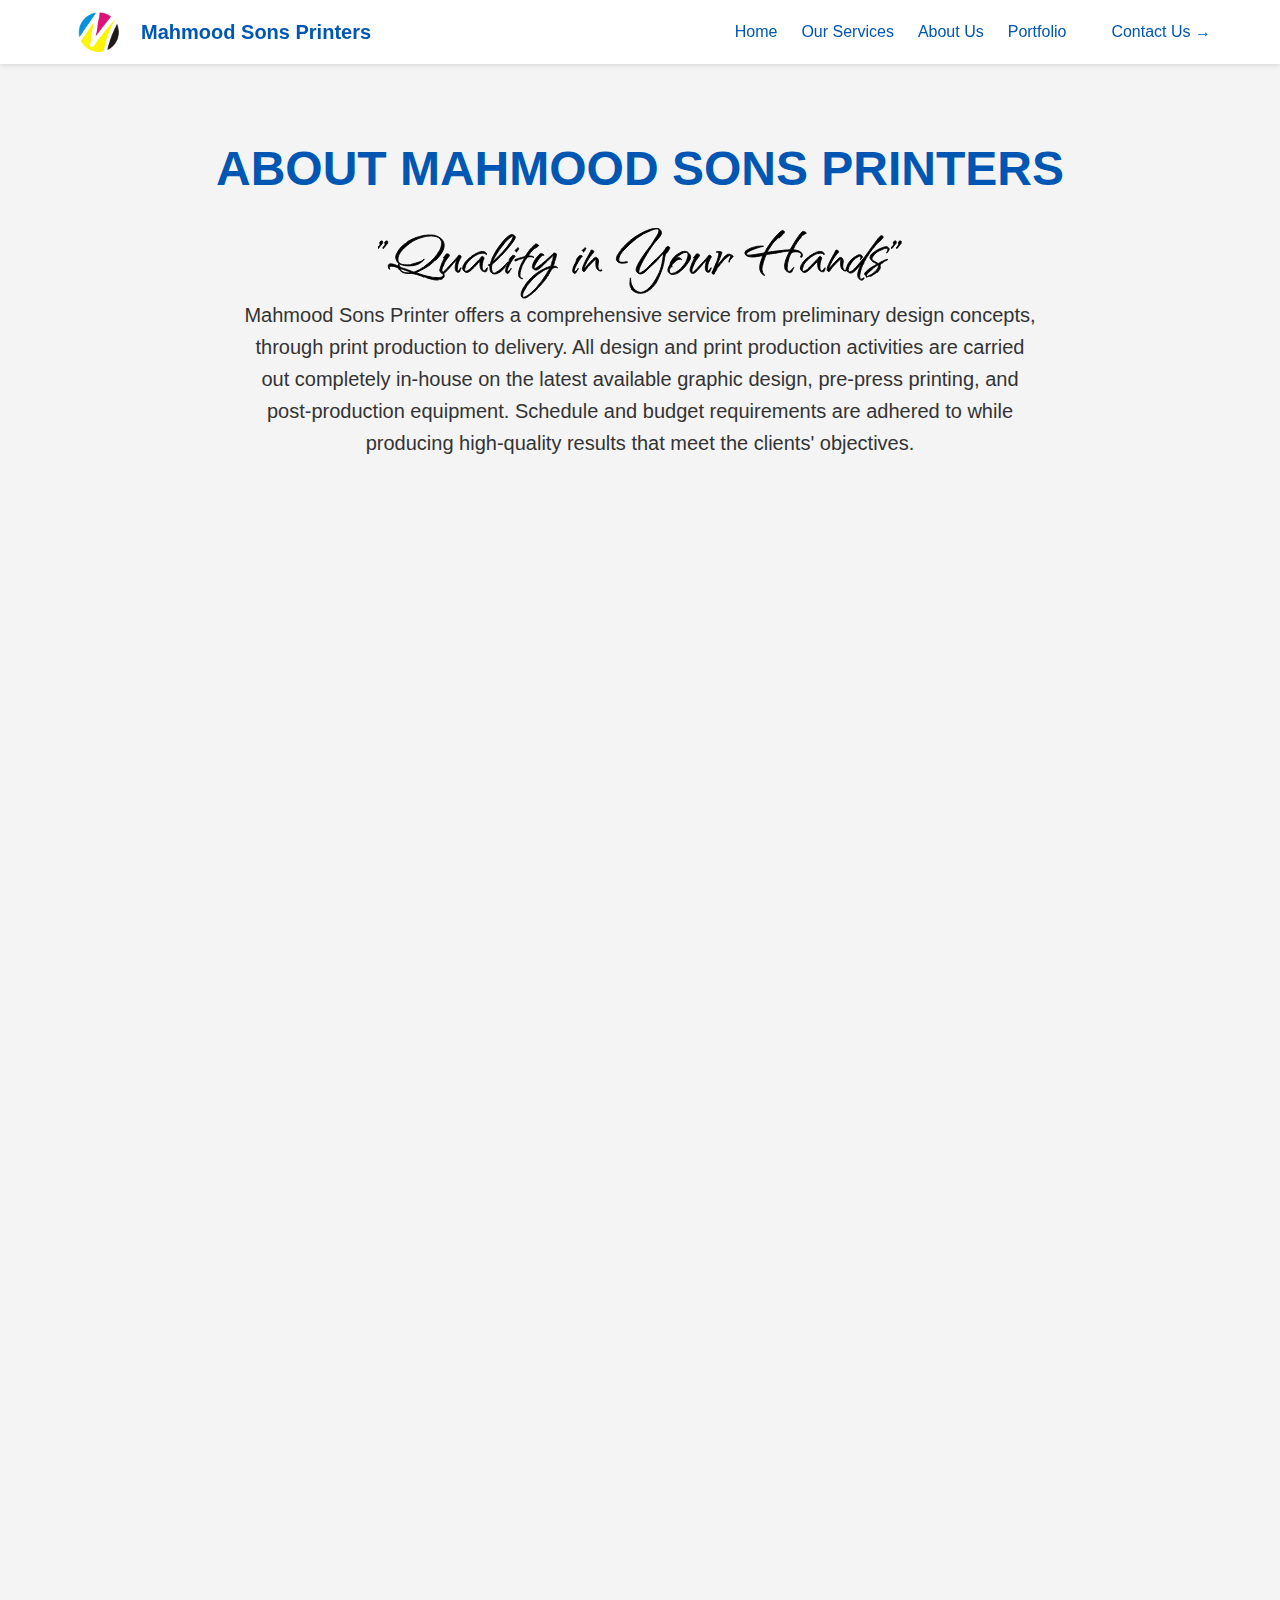
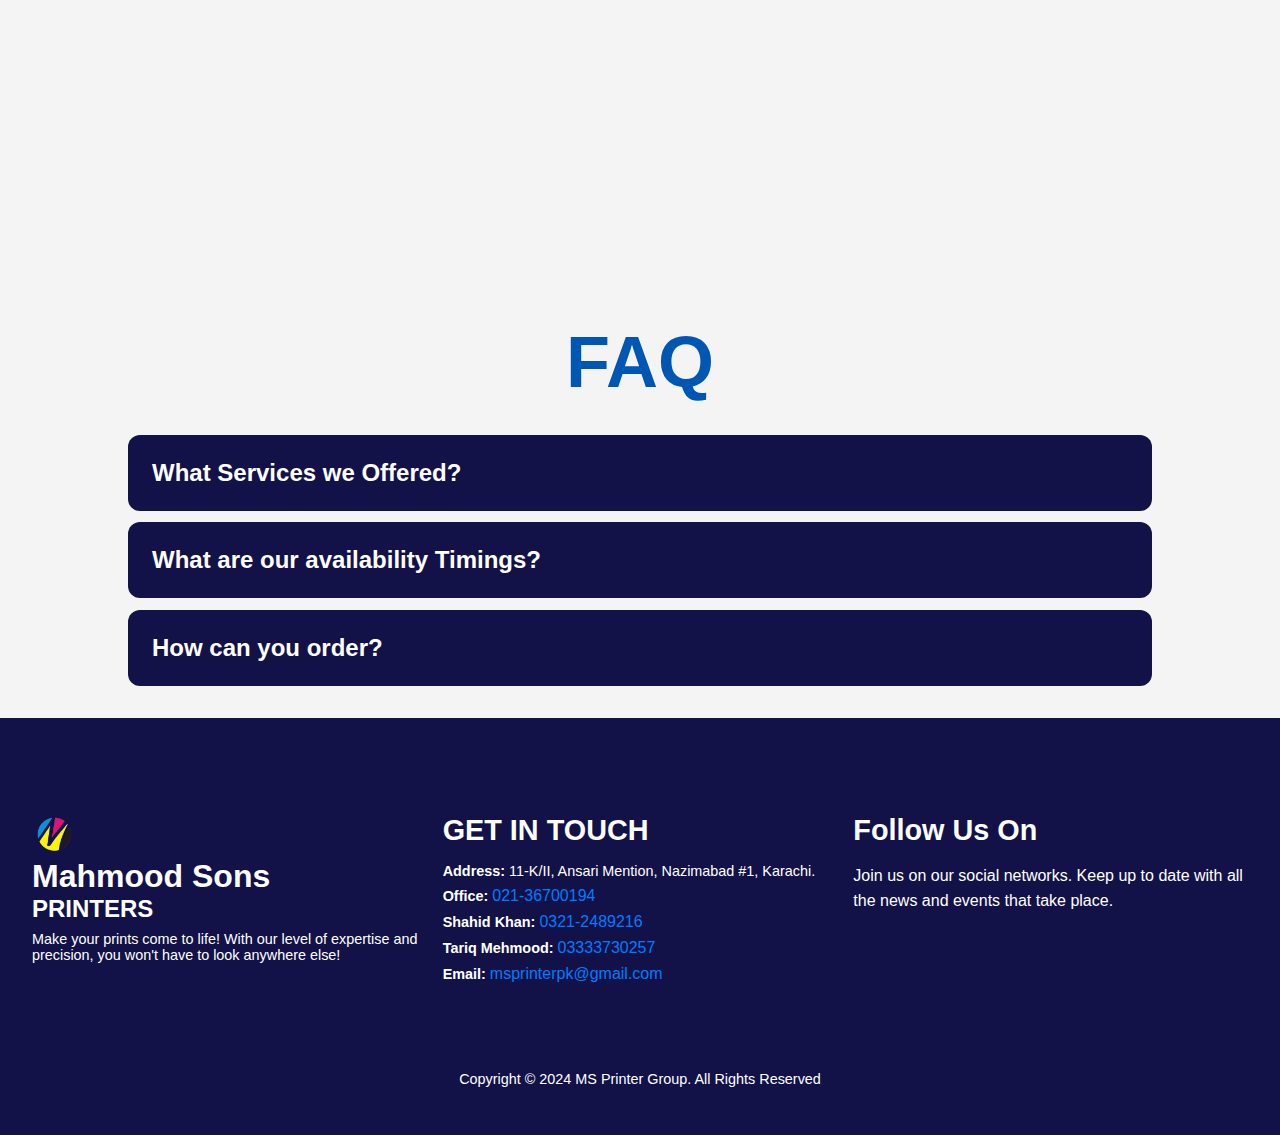
<file: aboutUs.html>
<!DOCTYPE html>
<html lang="en">

<head>
    <meta charset="UTF-8">
    <meta name="viewport" content="width=device-width, initial-scale=1.0">
    <title>Ms-printers</title>
   
    <!-- Load your custom CSS -->
    <link rel="stylesheet" href="Css/style.css">
    <!-- font awesome -->
    <script src="assets/fontawesome/85de21a31a.js"></script>
    <!-- Load jQuery -->
    <script src="assets/jquery/jquery-3.7.1.js"></script>
   
</head>

<body>
    <header>
        <nav class="nav">
            <div class="logo">
                <img src="media/logos/MS-LOGO.png" alt="Ms printers Logo">
                <a href="#" class="nav_logo">Mahmood Sons Printers</a>
            </div>
            <ul>
                <li class="nav-item"><a href="index.html">Home</a></li>
                <li class="nav-item"><a href="services.html">Our Services</a></li>
                <li class="nav-item"><a href="#">About Us</a></li>
                <li class="nav-item"><a href="portfolio.html">Portfolio</a></li>
                <li class="nav-item"><a href="contactUs.html" class="nav_btn">Contact Us &rarr;</a></li>
            </ul>
        </nav>
    </header>

    <main>
        <section class="about-cover ">
            <div class="about-content ">
                <h2>ABOUT MAHMOOD SONS PRINTERS</h2>
                <svg width="523.32" height="70.056" viewBox="0 0 523.32 70.056" xmlns="http://www.w3.org/2000/svg">
                    <g id="svgGroup" stroke-linecap="round" fill-rule="evenodd" font-size="9pt" stroke="#000"
                        stroke-width="0.25mm" fill="#000" style="stroke:#000;stroke-width:0.25mm;fill:#000">
                        <path
                            d="M 253.68 61.068 L 254.016 60.48 L 253.344 60.648 L 253.344 60.48 Q 251.916 58.464 251.916 55.86 Q 251.916 54.432 252.126 52.962 Q 252.336 51.492 252.252 50.064 L 252.336 49.98 L 252.588 49.98 L 252.588 50.148 L 252.672 50.148 A 2.917 2.917 0 0 0 252.605 50.503 A 2.279 2.279 0 0 0 252.588 50.778 L 252.588 51.408 A 14.13 14.13 0 0 0 253.058 54.949 A 18.277 18.277 0 0 0 253.806 57.204 Q 255.024 60.228 257.334 62.328 Q 259.644 64.428 262.836 64.428 L 263.676 64.344 A 3.006 3.006 0 0 1 265.086 63.857 A 3.78 3.78 0 0 1 265.44 63.84 Q 266.364 63.252 267.372 62.748 Q 268.38 62.244 269.22 61.572 Q 271.488 59.64 272.916 58.044 Q 274.344 56.448 275.52 54.642 A 85.169 85.169 0 0 0 276.597 52.941 Q 277.321 51.771 278.124 50.4 Q 279.927 47.395 281.092 44.826 A 38.047 38.047 0 0 0 281.358 44.226 Q 282.576 41.412 283.374 38.346 Q 284.172 35.28 284.76 31.5 Q 285.264 28.56 285.516 25.704 A 3.95 3.95 0 0 0 284.938 26.018 Q 284.622 26.227 284.394 26.481 A 2.385 2.385 0 0 0 284.34 26.544 A 13.522 13.522 0 0 0 283.129 27.645 A 15.764 15.764 0 0 0 282.702 28.098 Q 281.904 28.98 281.232 29.904 Q 278.964 32.76 276.276 35.196 Q 273.588 37.632 270.984 40.152 Q 269.304 41.748 267.372 43.638 A 8.371 8.371 0 0 1 265.25 45.172 A 7.225 7.225 0 0 1 263.004 45.864 L 262.416 45.948 Q 260.904 45.948 259.518 44.688 A 5.016 5.016 0 0 1 258.732 43.797 A 3.296 3.296 0 0 1 258.132 41.916 A 6.412 6.412 0 0 1 258.266 40.667 Q 258.514 39.425 259.22 37.86 A 20.968 20.968 0 0 1 259.266 37.758 A 44.318 44.318 0 0 1 260.546 35.196 Q 261.275 33.843 262.164 32.382 Q 263.928 29.484 265.944 26.67 Q 267.96 23.856 269.724 21.462 Q 271.302 19.321 272.342 17.952 A 135.054 135.054 0 0 1 272.58 17.64 Q 273.924 15.876 275.058 14.028 Q 276.192 12.18 277.284 10.332 Q 278.222 8.961 279.285 7.186 A 89.211 89.211 0 0 0 279.636 6.594 A 10.441 10.441 0 0 0 280.428 4.953 Q 280.801 3.953 280.877 3.002 A 6.062 6.062 0 0 0 280.896 2.52 Q 280.896 1.974 280.711 1.637 A 0.961 0.961 0 0 0 280.266 1.218 A 2.922 2.922 0 0 0 279.611 1.007 Q 279.305 0.945 278.952 0.929 A 5.451 5.451 0 0 0 278.712 0.924 A 8.138 8.138 0 0 0 276.576 1.218 A 9.395 9.395 0 0 0 276.15 1.344 Q 274.848 1.764 273.672 2.184 Q 265.272 5.208 258.552 10.416 Q 251.832 15.624 245.868 22.092 A 33.543 33.543 0 0 0 243.607 24.863 A 40.635 40.635 0 0 0 242.466 26.502 A 10.073 10.073 0 0 0 241.188 29.194 A 8.658 8.658 0 0 0 240.828 31.668 A 4.695 4.695 0 0 0 240.89 32.466 Q 241.112 33.748 242.13 33.978 A 11.719 11.719 0 0 0 243.686 34.216 A 15.356 15.356 0 0 0 245.028 34.272 A 5.04 5.04 0 0 0 246.649 33.999 A 5.679 5.679 0 0 0 246.708 33.978 Q 247.548 33.684 248.388 33.684 A 1.211 1.211 0 0 1 248.478 33.688 Q 248.666 33.703 249.06 33.768 Q 249.378 33.821 249.495 33.941 A 0.226 0.226 0 0 1 249.564 34.104 A 0.35 0.35 0 0 1 249.44 34.359 Q 249.222 34.568 248.62 34.722 A 6.074 6.074 0 0 1 248.388 34.776 A 16.674 16.674 0 0 1 246.394 35.075 A 18.9 18.9 0 0 1 245.91 35.112 A 126.546 126.546 0 0 1 245.456 35.141 Q 244.545 35.196 244.272 35.196 A 7.332 7.332 0 0 1 243.334 35.132 Q 242.854 35.07 242.322 34.948 A 13.546 13.546 0 0 1 241.962 34.86 A 5.953 5.953 0 0 1 240.264 34.139 A 5.481 5.481 0 0 1 239.694 33.726 Q 238.728 32.928 238.644 31.668 L 238.308 31.668 Q 238.56 29.988 238.686 29.19 Q 238.812 28.392 239.19 27.636 Q 239.568 26.88 240.492 25.452 Q 240.685 25.131 240.976 24.637 A 277.993 277.993 0 0 0 241.164 24.318 A 2.1 2.1 0 0 1 241.399 23.989 Q 241.548 23.821 241.715 23.726 A 0.91 0.91 0 0 1 242.172 23.604 L 242.172 23.688 L 242.256 22.932 L 242.76 22.68 L 242.928 22.764 A 5.147 5.147 0 0 1 243.013 22.627 Q 243.195 22.344 243.264 22.344 L 242.844 21.84 Q 243.432 21.42 244.02 20.496 Q 244.456 19.812 245.029 19.588 A 1.581 1.581 0 0 1 245.448 19.488 L 245.364 18.9 L 246.708 18.144 L 246.708 17.976 A 1.303 1.303 0 0 1 246.755 17.614 A 0.934 0.934 0 0 1 247.128 17.094 Q 247.548 16.8 247.884 16.464 Q 252.588 11.76 257.208 8.736 Q 261.828 5.712 267.792 2.94 A 10.857 10.857 0 0 1 268.02 2.853 Q 268.392 2.714 269.095 2.47 A 148.876 148.876 0 0 1 269.556 2.31 Q 270.9 1.848 272.538 1.302 A 96.019 96.019 0 0 1 274 0.827 Q 274.786 0.579 275.478 0.378 A 31.374 31.374 0 0 1 275.932 0.25 Q 276.608 0.065 276.933 0.017 A 1.315 1.315 0 0 1 277.116 0 Q 279.552 0 281.484 1.176 A 3.871 3.871 0 0 1 283.324 3.937 A 6.255 6.255 0 0 1 283.416 5.04 Q 283.416 6.44 282.084 8.285 A 12.818 12.818 0 0 1 282.03 8.358 Q 280.644 10.248 279.006 12.012 Q 277.541 13.59 276.647 14.698 A 24.799 24.799 0 0 0 276.444 14.952 A 30.967 30.967 0 0 0 275.809 15.753 Q 274.785 17.084 273.336 19.194 Q 271.404 22.008 269.262 25.452 Q 267.12 28.896 265.188 32.424 Q 263.256 35.952 262.038 38.85 A 24.325 24.325 0 0 0 261.449 40.384 Q 260.82 42.221 260.82 43.428 Q 260.82 43.774 260.934 44.205 A 4.881 4.881 0 0 0 260.988 44.394 A 0.876 0.876 0 0 0 261.125 44.67 Q 261.284 44.879 261.567 44.926 A 1.073 1.073 0 0 0 261.744 44.94 A 1.75 1.75 0 0 0 262.076 44.91 Q 262.281 44.871 262.447 44.778 A 1.103 1.103 0 0 0 262.458 44.772 Q 262.752 44.604 263.088 44.52 Q 265.944 43.092 268.296 40.824 A 112.598 112.598 0 0 0 272.617 36.43 A 103.644 103.644 0 0 0 272.748 36.288 Q 275.436 33.348 278.544 30.744 Q 281.652 28.14 284.256 25.032 Q 285.6 23.52 286.86 21.672 A 31.175 31.175 0 0 0 287.49 20.617 A 35.516 35.516 0 0 0 287.7 20.244 A 6.549 6.549 0 0 1 288.141 19.552 A 4.885 4.885 0 0 1 288.624 18.984 A 2.347 2.347 0 0 1 289.048 18.644 A 1.569 1.569 0 0 1 289.884 18.396 A 1.937 1.937 0 0 1 290.939 18.713 A 2.505 2.505 0 0 1 291.144 18.858 A 1.693 1.693 0 0 1 291.499 19.23 A 1.318 1.318 0 0 1 291.732 19.992 L 291.732 20.244 A 0.178 0.178 0 0 1 291.717 20.297 Q 291.65 20.468 291.28 21.119 A 45.946 45.946 0 0 1 291.228 21.21 Q 290.724 22.092 290.22 22.932 Q 289.771 23.681 289.655 23.896 A 1.722 1.722 0 0 0 289.632 23.94 A 2.614 2.614 0 0 1 288.819 24.808 A 3.144 3.144 0 0 1 288.666 24.906 A 2.406 2.406 0 0 0 288.173 25.292 A 1.909 1.909 0 0 0 287.784 25.872 Q 287.54 26.279 287.375 26.844 A 5.833 5.833 0 0 0 287.364 26.88 Q 287.196 27.468 287.028 27.972 Q 286.692 29.232 286.482 30.576 Q 286.272 31.92 286.104 33.264 Q 285.768 34.944 285.39 36.624 Q 285.012 38.304 284.508 39.984 Q 282.492 46.2 279.636 51.996 Q 279.3 52.584 279.048 53.214 Q 278.796 53.844 278.46 54.432 A 12.014 12.014 0 0 1 277.902 55.245 A 15.148 15.148 0 0 1 277.452 55.818 Q 276.864 56.532 276.276 57.204 A 27.804 27.804 0 0 1 271.803 61.702 A 32.438 32.438 0 0 1 270.312 62.832 Q 266.784 65.352 262.584 65.352 Q 261.66 65.352 260.694 65.226 Q 259.728 65.1 258.804 64.764 Q 258.29 64.571 257.455 64.181 A 47.272 47.272 0 0 1 256.914 63.924 Q 255.696 63.336 254.73 62.58 Q 253.78 61.837 253.683 61.093 A 1.326 1.326 0 0 1 253.68 61.068 Z M 45.36 48.804 L 45.36 48.72 Q 43.092 47.964 40.908 47.166 Q 38.724 46.368 36.372 45.948 A 23.596 23.596 0 0 0 33.137 45.485 Q 32.088 45.411 31.08 45.444 Q 28.56 45.528 26.25 44.982 Q 24.324 44.527 22.426 42.815 A 15.098 15.098 0 0 1 21.672 42.084 A 9.585 9.585 0 0 1 21.345 41.74 Q 21.169 41.545 20.98 41.318 A 18.031 18.031 0 0 1 20.748 41.034 A 3.547 3.547 0 0 1 20.44 40.587 Q 20.292 40.329 20.217 40.078 A 1.838 1.838 0 0 1 20.16 39.816 Q 18.732 39.312 17.052 38.766 Q 15.372 38.22 13.776 38.22 A 3.947 3.947 0 0 0 12.95 38.312 Q 12.583 38.391 12.19 38.537 A 6.55 6.55 0 0 0 12.138 38.556 A 1.571 1.571 0 0 0 11.683 38.815 Q 11.318 39.122 11.265 39.636 A 1.763 1.763 0 0 0 11.256 39.816 A 1.534 1.534 0 0 0 11.308 40.202 A 2.121 2.121 0 0 0 11.424 40.53 Q 11.592 40.908 11.676 41.328 L 11.508 41.328 A 0.067 0.067 0 0 1 11.445 41.287 Q 11.424 41.245 11.424 41.16 A 3.97 3.97 0 0 1 10.272 38.65 A 5.388 5.388 0 0 1 10.248 38.136 A 3.265 3.265 0 0 1 10.36 37.239 Q 10.649 36.232 11.676 35.965 A 3.341 3.341 0 0 1 12.516 35.868 Q 14.532 35.868 16.338 36.54 Q 18.144 37.212 19.908 38.052 L 19.992 38.052 L 20.076 37.968 L 20.076 37.8 A 2.976 2.976 0 0 1 20.118 37.289 Q 20.178 36.941 20.328 36.666 A 3.723 3.723 0 0 0 20.527 36.242 A 2.721 2.721 0 0 0 20.664 35.784 L 20.748 35.784 L 20.748 35.868 Q 21.168 36.624 21.294 37.464 Q 21.42 38.304 22.008 38.892 Q 22.932 39.648 24.78 40.152 A 51.448 51.448 0 0 1 25.861 40.459 Q 26.896 40.766 27.619 41.038 A 14.811 14.811 0 0 1 27.72 41.076 Q 28.224 41.244 29.442 41.706 Q 30.66 42.168 32.088 42.714 Q 33.516 43.26 34.65 43.638 Q 35.571 43.945 35.966 44.003 A 1.095 1.095 0 0 0 36.12 44.016 Q 37.38 43.428 38.64 42.924 Q 39.9 42.42 41.16 41.832 A 7.889 7.889 0 0 0 41.726 41.516 Q 42.394 41.11 43.26 40.446 A 9.056 9.056 0 0 1 43.9 39.995 Q 44.743 39.458 45.36 39.396 L 45.444 39.228 Q 49.056 36.456 52.626 33.516 Q 56.196 30.576 58.8 26.712 A 6.596 6.596 0 0 0 58.932 26.506 Q 58.989 26.412 59.051 26.306 A 13.211 13.211 0 0 0 59.178 26.082 A 1.184 1.184 0 0 1 59.336 25.858 Q 59.487 25.693 59.681 25.632 A 0.75 0.75 0 0 1 59.724 25.62 A 3.373 3.373 0 0 1 60.442 24.083 A 4.074 4.074 0 0 1 60.564 23.94 Q 61.236 23.184 61.572 22.428 A 16.685 16.685 0 0 0 62.524 20.391 A 20.485 20.485 0 0 0 63 19.026 A 13.127 13.127 0 0 0 63.505 16.713 A 11.087 11.087 0 0 0 63.588 15.372 A 8.459 8.459 0 0 0 63.396 13.515 Q 63.042 11.94 62.034 10.878 A 8.317 8.317 0 0 0 58.704 8.751 A 10.043 10.043 0 0 0 58.128 8.568 Q 55.776 7.896 53.34 7.896 A 28.133 28.133 0 0 0 48.807 8.282 A 36.876 36.876 0 0 0 45.024 9.114 A 46.591 46.591 0 0 0 40.578 10.562 A 35.724 35.724 0 0 0 37.128 12.096 A 27.337 27.337 0 0 0 35.333 13.051 Q 34.36 13.612 33.288 14.317 A 56.689 56.689 0 0 0 31.92 15.246 Q 28.98 17.304 26.25 19.908 A 29.72 29.72 0 0 0 22.933 23.628 A 25.721 25.721 0 0 0 21.714 25.41 A 13.269 13.269 0 0 0 20.545 27.744 Q 19.908 29.434 19.908 31.08 A 7.536 7.536 0 0 0 20.031 32.488 Q 20.183 33.288 20.524 33.912 A 3.768 3.768 0 0 0 21.168 34.776 A 6.079 6.079 0 0 0 23.659 36.269 A 7.602 7.602 0 0 0 24.36 36.456 Q 26.292 36.876 28.308 36.876 Q 29.232 36.876 30.24 36.834 Q 31.248 36.792 32.256 36.792 A 4.605 4.605 0 0 1 32.715 36.575 Q 33.469 36.261 34.885 35.869 A 45.649 45.649 0 0 1 35.196 35.784 Q 37.38 35.196 39.858 34.44 A 34.534 34.534 0 0 0 41.885 33.756 Q 43.106 33.299 44.1 32.802 Q 45.864 31.92 45.864 31.08 L 46.116 31.08 Q 45.948 31.92 45.318 32.466 Q 44.688 33.012 44.1 33.6 Q 41.496 35.952 38.01 36.918 Q 34.524 37.884 31.08 37.884 A 26.634 26.634 0 0 1 29.285 37.82 Q 28.064 37.737 26.67 37.548 Q 24.192 37.212 22.05 36.204 A 7.127 7.127 0 0 1 20.106 34.884 A 6.288 6.288 0 0 1 18.9 33.264 A 10.626 10.626 0 0 1 18.192 31.652 A 12.103 12.103 0 0 1 18.06 31.248 Q 17.724 30.156 17.724 29.064 A 5.864 5.864 0 0 1 17.802 28.091 A 4.694 4.694 0 0 1 17.976 27.384 Q 18.228 26.628 18.396 25.872 L 19.236 25.032 A 1.467 1.467 0 0 1 19.289 24.667 Q 19.431 24.123 19.95 23.268 Q 20.664 22.092 21.714 20.748 Q 22.764 19.404 23.772 18.354 Q 24.772 17.313 25.276 16.974 A 2.37 2.37 0 0 1 25.284 16.968 Q 25.368 16.884 25.494 16.842 A 0.572 0.572 0 0 0 25.622 16.782 A 0.485 0.485 0 0 0 25.704 16.716 Q 26.04 16.296 26.544 15.918 A 1.895 1.895 0 0 1 27.138 15.613 A 1.725 1.725 0 0 1 27.636 15.54 Q 27.717 15.299 28.028 15.019 A 2.878 2.878 0 0 1 28.056 14.994 A 40.654 40.654 0 0 0 28.173 14.891 Q 28.399 14.692 28.471 14.622 A 1.071 1.071 0 0 0 28.476 14.616 A 30.36 30.36 0 0 1 28.894 14.206 Q 29.474 13.648 29.79 13.419 A 2.501 2.501 0 0 1 29.82 13.398 A 7.051 7.051 0 0 1 30.497 12.981 A 8.143 8.143 0 0 1 30.744 12.852 A 25.057 25.057 0 0 1 31.033 12.711 Q 31.497 12.486 32.259 12.134 A 159.534 159.534 0 0 1 32.34 12.096 A 55.368 55.368 0 0 1 35.443 10.6 A 49.076 49.076 0 0 1 36.456 10.164 A 31.592 31.592 0 0 1 40.177 8.887 A 35.231 35.231 0 0 1 40.74 8.736 A 6.278 6.278 0 0 1 40.874 8.693 Q 41.157 8.606 41.748 8.442 Q 42.504 8.232 43.218 8.022 A 15.106 15.106 0 0 0 43.464 7.948 Q 43.909 7.809 44.002 7.74 A 0.121 0.121 0 0 0 44.016 7.728 L 44.52 7.812 L 45.36 7.56 L 46.032 7.56 A 0.79 0.79 0 0 1 46.203 7.356 Q 46.433 7.165 46.788 7.224 A 7.839 7.839 0 0 0 47.115 7.272 Q 47.408 7.308 47.628 7.308 A 3.937 3.937 0 0 0 47.972 7.292 Q 48.355 7.258 48.86 7.155 A 12.492 12.492 0 0 0 48.93 7.14 Q 49.728 6.972 50.568 6.972 A 32.554 32.554 0 0 0 52.424 7.053 A 29.012 29.012 0 0 0 52.836 7.056 Q 53.928 7.056 55.02 7.14 Q 55.692 7.14 56.406 7.35 Q 57.12 7.56 57.708 7.728 Q 60.48 8.568 62.748 10.332 A 8.808 8.808 0 0 1 65.774 14.763 A 10.841 10.841 0 0 1 65.856 15.036 A 9.611 9.611 0 0 1 66.058 16.325 A 12.651 12.651 0 0 1 66.108 17.472 A 11.681 11.681 0 0 1 65.485 21.176 A 14.611 14.611 0 0 1 64.848 22.764 Q 63.588 25.452 61.698 27.804 Q 59.808 30.156 57.96 31.92 A 2.395 2.395 0 0 1 57.433 32.315 A 3.005 3.005 0 0 1 57.12 32.466 A 2.797 2.797 0 0 0 56.329 32.97 A 3.281 3.281 0 0 0 56.196 33.096 Q 55.188 33.936 54.348 34.86 Q 53.508 35.784 52.416 36.624 Q 49.308 38.892 45.906 40.698 Q 42.504 42.504 39.06 44.184 Q 38.64 44.352 38.346 44.478 Q 38.146 44.564 37.849 44.591 A 3.284 3.284 0 0 1 37.548 44.604 Q 41.244 45.864 44.856 46.998 Q 48.468 48.132 52.248 48.804 Q 53.088 48.972 53.97 49.182 A 7.595 7.595 0 0 0 55.349 49.384 A 6.831 6.831 0 0 0 55.692 49.392 Q 56.868 49.476 58.086 49.518 Q 59.304 49.56 60.48 49.56 A 8.082 8.082 0 0 0 61.353 49.511 A 9.858 9.858 0 0 0 61.908 49.434 Q 62.664 49.308 63.252 49.224 L 64.596 48.384 Q 65.268 47.964 65.268 47.124 Q 65.268 46.059 64.429 45.034 A 5.28 5.28 0 0 0 64.386 44.982 Q 63.504 43.932 62.622 43.092 Q 61.76 42.272 61.74 42.012 A 0.156 0.156 0 0 1 61.74 42 L 61.74 41.916 Q 63.091 42.881 63.973 43.427 A 14.706 14.706 0 0 0 64.47 43.722 A 3.184 3.184 0 0 1 65.195 44.272 A 2.567 2.567 0 0 1 65.772 45.192 Q 66.097 46.085 66.108 48.387 A 34.202 34.202 0 0 1 66.108 48.552 A 0.986 0.986 0 0 1 66.036 48.906 Q 65.921 49.205 65.622 49.561 A 4.825 4.825 0 0 1 65.436 49.77 Q 64.764 50.484 63.966 50.988 Q 63.464 51.305 63.045 51.423 A 1.724 1.724 0 0 1 62.58 51.492 Q 62.328 51.492 62.076 51.408 Q 61.84 51.33 61.53 51.325 A 2.627 2.627 0 0 0 61.488 51.324 A 3.162 3.162 0 0 1 60.203 51.86 A 3.665 3.665 0 0 1 60.144 51.87 Q 59.388 51.996 58.716 51.996 Q 56.911 51.996 54.703 51.5 A 27.322 27.322 0 0 1 53.97 51.324 Q 51.324 50.652 49.308 49.98 A 17.143 17.143 0 0 1 47.867 49.429 A 15.129 15.129 0 0 1 47.418 49.224 A 4.232 4.232 0 0 0 46.267 48.874 A 5.688 5.688 0 0 0 45.36 48.804 Z M 386.316 47.124 L 386.064 47.124 A 1.759 1.759 0 0 1 385.141 46.855 Q 384.883 46.699 384.636 46.452 Q 384.059 45.875 383.668 45.36 A 7.115 7.115 0 0 1 383.544 45.192 Q 382.62 44.016 382.2 42.588 Q 381.78 41.16 381.78 39.648 Q 381.78 36.54 382.83 33.474 Q 383.88 30.408 385.056 27.552 Q 382.368 27.972 379.68 28.476 Q 376.992 28.98 374.22 28.98 Q 372.12 28.98 369.852 28.308 A 4.024 4.024 0 0 1 367.22 26.052 A 5.557 5.557 0 0 1 366.912 25.2 L 366.912 24.78 A 1.896 1.896 0 0 1 366.947 24.406 Q 366.991 24.185 367.093 24.013 A 1.042 1.042 0 0 1 367.206 23.856 A 1.198 1.198 0 0 0 367.433 23.482 A 1.093 1.093 0 0 0 367.5 23.1 Q 368.232 23.1 368.176 22.627 A 0.661 0.661 0 0 0 368.172 22.596 A 22.745 22.745 0 0 1 368.877 22.167 Q 369.616 21.734 370.608 21.21 Q 372.12 20.412 373.674 19.782 A 11.998 11.998 0 0 1 374.589 19.451 Q 375.502 19.165 376.178 19.153 A 3.302 3.302 0 0 1 376.236 19.152 A 3.459 3.459 0 0 1 377.19 18.679 A 4.253 4.253 0 0 1 377.622 18.564 Q 378.42 18.396 379.092 18.396 A 2.649 2.649 0 0 1 379.783 18.202 Q 380.026 18.169 380.268 18.186 Q 380.856 18.228 381.444 18.228 A 2.287 2.287 0 0 1 381.956 18.092 A 3.064 3.064 0 0 1 382.41 18.06 L 383.46 18.06 A 0.563 0.563 0 0 1 383.571 18.021 Q 383.743 17.976 384.048 17.976 Q 384.384 17.976 384.678 18.018 A 4.161 4.161 0 0 0 385.062 18.054 A 5.011 5.011 0 0 0 385.308 18.06 L 385.392 18.144 L 385.392 18.396 L 385.308 18.396 L 385.308 18.48 Q 383.88 18.564 382.62 18.942 Q 381.36 19.32 379.932 19.824 Q 379.092 20.076 377.244 20.706 Q 375.396 21.336 373.422 22.176 Q 371.448 23.016 370.02 24.024 Q 369.239 24.576 368.885 25.152 A 1.839 1.839 0 0 0 368.592 26.124 A 0.711 0.711 0 0 0 368.944 26.762 Q 369.08 26.848 369.269 26.905 A 2.206 2.206 0 0 0 369.516 26.964 Q 370.44 27.132 370.944 27.132 Q 372.456 27.132 373.926 26.922 Q 375.396 26.712 376.908 26.628 L 376.908 26.544 Q 377.664 26.46 378.378 26.292 Q 379.092 26.124 379.848 26.04 Q 381.444 25.872 382.956 25.578 Q 384.468 25.284 386.064 25.032 Q 387.156 23.856 387.828 22.47 Q 388.5 21.084 389.34 19.74 Q 391.776 16.044 394.296 12.6 Q 396.816 9.156 399.924 6.132 Q 401.016 5.124 402.108 4.032 Q 403.2 2.94 404.628 2.436 A 4.135 4.135 0 0 1 405.4 2.747 A 5.099 5.099 0 0 1 405.804 2.982 Q 406.375 3.349 406.392 3.993 A 1.507 1.507 0 0 1 406.392 4.032 A 2.044 2.044 0 0 1 406.163 4.946 Q 406.005 5.265 405.739 5.587 A 5.274 5.274 0 0 1 405.258 6.09 Q 404.124 7.14 403.452 7.812 Q 403.368 7.896 402.864 8.442 Q 402.36 8.988 401.856 9.492 A 14.32 14.32 0 0 1 401.737 9.61 Q 401.342 9.996 401.268 9.996 L 401.016 9.996 L 401.1 9.408 A 4.16 4.16 0 0 0 399.916 10.143 A 3.827 3.827 0 0 0 399.462 10.626 Q 398.832 11.424 398.076 12.096 Q 397.572 12.516 397.068 12.894 A 8.653 8.653 0 0 0 396.197 13.64 A 7.96 7.96 0 0 0 396.144 13.692 Q 395.808 14.028 394.716 15.54 Q 393.624 17.052 392.364 18.984 A 122.648 122.648 0 0 0 391.326 20.602 Q 390.856 21.348 390.447 22.026 A 72.41 72.41 0 0 0 390.18 22.47 A 29.714 29.714 0 0 0 389.866 23.01 Q 389.284 24.039 389.257 24.334 A 0.297 0.297 0 0 0 389.256 24.36 Q 390.936 24.192 392.658 23.856 Q 394.38 23.52 396.06 23.352 Q 398.244 23.016 400.47 22.848 Q 402.696 22.68 404.88 22.344 Q 405.3 22.26 405.678 22.176 A 3.624 3.624 0 0 1 406.09 22.108 A 2.928 2.928 0 0 1 406.392 22.092 Q 406.835 22.029 407.684 21.989 A 42.318 42.318 0 0 1 408.282 21.966 Q 409.584 21.924 410.802 21.756 A 11.669 11.669 0 0 0 411.293 21.679 Q 411.992 21.552 412.281 21.385 A 0.744 0.744 0 0 0 412.356 21.336 A 39.383 39.383 0 0 0 412.687 20.806 Q 413.211 19.953 414.033 18.545 A 249.821 249.821 0 0 0 414.12 18.396 Q 415.296 16.38 416.766 13.944 Q 418.236 11.508 419.79 9.24 A 75.943 75.943 0 0 1 420.92 7.634 Q 421.547 6.768 422.128 6.025 A 40.656 40.656 0 0 1 422.646 5.376 Q 423.942 3.787 424.781 3.53 A 1.344 1.344 0 0 1 424.788 3.528 Q 424.944 3.45 425.389 3.445 A 5.62 5.62 0 0 1 425.46 3.444 A 2.205 2.205 0 0 1 425.942 3.503 Q 426.401 3.606 426.987 3.892 A 8.416 8.416 0 0 1 427.182 3.99 A 3.449 3.449 0 0 1 427.659 4.286 Q 427.891 4.46 428.042 4.651 A 1.246 1.246 0 0 1 428.316 5.292 A 7.524 7.524 0 0 0 427.802 5.521 A 9.438 9.438 0 0 0 427.434 5.712 Q 426.972 5.964 426.468 6.132 A 3.727 3.727 0 0 0 425.858 6.563 A 3.091 3.091 0 0 0 425.502 6.93 A 1.209 1.209 0 0 1 424.843 7.338 Q 424.628 7.392 424.368 7.392 L 424.368 7.476 L 424.284 7.476 A 0.771 0.771 0 0 1 424.048 7.862 Q 423.953 7.95 423.822 8.022 A 1.969 1.969 0 0 0 423.684 8.106 Q 423.471 8.248 423.447 8.37 A 0.157 0.157 0 0 0 423.444 8.4 L 423.528 8.526 A 0.782 0.782 0 0 1 423.568 8.593 Q 423.605 8.662 423.611 8.715 A 0.185 0.185 0 0 1 423.612 8.736 L 423.528 8.736 Q 421.176 11.508 419.034 14.616 A 38.109 38.109 0 0 0 415.554 20.796 A 35.461 35.461 0 0 0 415.464 21 Q 415.38 21.084 415.338 21.21 Q 415.303 21.315 415.182 21.39 A 0.661 0.661 0 0 1 415.128 21.42 L 415.212 21.588 L 415.296 21.588 L 415.296 21.756 Q 417.732 21.924 420.504 22.848 A 6.413 6.413 0 0 1 422.576 23.965 A 5.738 5.738 0 0 1 424.284 26.376 Q 424.368 26.628 424.41 26.88 Q 424.452 27.132 424.452 27.384 Q 424.452 27.859 424.179 28.415 A 4.112 4.112 0 0 1 424.032 28.686 A 1.843 1.843 0 0 1 423.762 29.045 A 1.115 1.115 0 0 1 422.94 29.4 L 422.52 28.56 Q 423.36 27.72 423.36 26.712 A 2.169 2.169 0 0 0 423.19 25.839 Q 422.947 25.278 422.352 24.906 A 6.446 6.446 0 0 0 420.677 24.175 A 7.764 7.764 0 0 0 420.042 24.024 A 18.352 18.352 0 0 0 419.273 23.891 Q 418.478 23.772 417.9 23.772 Q 417.067 23.772 415.989 23.968 A 18.098 18.098 0 0 0 415.296 24.108 A 4.61 4.61 0 0 0 414.356 24.419 Q 413.553 24.791 413.112 25.452 A 8.721 8.721 0 0 0 412.438 26.518 Q 411.812 27.668 411.24 29.347 A 28.556 28.556 0 0 0 411.222 29.4 Q 410.34 32.004 409.794 34.734 A 35.527 35.527 0 0 0 409.483 36.507 Q 409.248 38.1 409.248 39.312 Q 409.248 39.698 409.297 40.355 A 36.14 36.14 0 0 0 409.332 40.782 Q 409.416 41.748 409.794 42.588 A 1.89 1.89 0 0 0 410.029 42.985 A 1.095 1.095 0 0 0 410.928 43.428 A 1.832 1.832 0 0 0 411.564 43.306 Q 412.056 43.124 412.608 42.672 Q 413.532 41.916 414.414 40.95 Q 415.296 39.984 415.716 39.396 L 415.968 39.732 A 4.551 4.551 0 0 0 415.032 41.111 A 5.588 5.588 0 0 0 414.834 41.622 A 9.603 9.603 0 0 1 414.157 43.19 A 8.481 8.481 0 0 1 413.868 43.68 A 1.857 1.857 0 0 1 412.845 44.451 Q 412.513 44.561 412.102 44.592 A 4.456 4.456 0 0 1 411.768 44.604 A 2.557 2.557 0 0 1 410.813 44.413 A 3.268 3.268 0 0 1 410.424 44.226 Q 409.752 43.848 409.164 43.512 A 5.568 5.568 0 0 1 408.02 42.546 A 4.475 4.475 0 0 1 407.19 41.202 A 7.974 7.974 0 0 1 406.649 38.518 A 9.163 9.163 0 0 1 406.644 38.22 A 15.046 15.046 0 0 1 406.863 35.731 A 20.764 20.764 0 0 1 407.442 33.264 Q 408.24 30.576 409.374 27.972 A 116.444 116.444 0 0 1 410.409 25.66 Q 410.909 24.578 411.382 23.623 A 69.358 69.358 0 0 1 411.516 23.352 L 411.516 23.184 L 411.432 23.184 L 411.348 23.016 Q 409.92 23.184 408.408 23.352 L 405.384 23.688 Q 403.284 24.024 401.142 24.528 Q 399 25.032 396.816 25.368 Q 396.042 25.446 394.378 25.63 A 728.685 728.685 0 0 0 394.086 25.662 Q 392.196 25.872 390.432 26.208 A 12.795 12.795 0 0 0 389.721 26.363 Q 388.558 26.655 388.164 27.048 A 1.758 1.758 0 0 0 387.951 27.318 Q 387.602 27.845 387.156 29.022 Q 386.568 30.576 386.064 32.172 A 360.991 360.991 0 0 1 385.828 32.918 Q 385.505 33.932 385.317 34.497 A 49.265 49.265 0 0 1 385.308 34.524 A 2.38 2.38 0 0 0 385.272 34.645 Q 385.192 34.94 385.04 35.658 A 63.941 63.941 0 0 0 385.014 35.784 A 33.571 33.571 0 0 1 384.675 37.249 A 30.108 30.108 0 0 1 384.552 37.716 A 10.14 10.14 0 0 1 384.46 38.033 Q 384.269 38.656 384.132 38.724 A 0.358 0.358 0 0 0 384.157 38.853 A 0.439 0.439 0 0 0 384.174 38.892 A 0.313 0.313 0 0 1 384.196 38.953 Q 384.216 39.029 384.216 39.144 Q 384.216 39.648 384.09 40.152 A 4.233 4.233 0 0 0 383.977 40.876 A 5.13 5.13 0 0 0 383.964 41.244 A 8.257 8.257 0 0 0 386.058 46.758 A 10.58 10.58 0 0 0 386.232 46.956 L 386.316 47.124 Z M 168.336 39.816 L 168.336 39.9 L 168.42 39.816 A 395.611 395.611 0 0 1 169.028 39.547 Q 169.299 39.427 169.598 39.295 A 748.724 748.724 0 0 1 170.226 39.018 Q 171.276 38.556 172.032 38.556 Q 172.438 38.394 172.53 38.232 A 0.245 0.245 0 0 0 172.536 38.22 A 2.533 2.533 0 0 0 172.81 37.809 Q 173.041 37.385 173.225 36.754 A 8.608 8.608 0 0 0 173.25 36.666 Q 173.544 35.616 173.838 34.44 Q 174.08 33.471 174.294 32.901 A 5.289 5.289 0 0 1 174.384 32.676 A 2.003 2.003 0 0 0 174.771 31.91 A 1.958 1.958 0 0 0 174.804 31.752 A 0.497 0.497 0 0 0 174.845 31.631 Q 174.874 31.489 174.846 31.29 Q 174.804 30.996 174.888 30.744 Q 175.056 29.82 175.224 29.064 A 9.629 9.629 0 0 0 175.338 28.45 Q 175.392 28.105 175.432 27.71 A 19.673 19.673 0 0 0 175.476 27.216 Q 174.932 27.352 174.25 28.122 A 8.055 8.055 0 0 0 173.922 28.518 A 20.168 20.168 0 0 1 173.391 29.174 Q 172.848 29.815 172.398 30.214 A 5.967 5.967 0 0 1 172.368 30.24 Q 171.528 31.08 170.646 31.836 A 30.141 30.141 0 0 0 169.527 32.847 A 35.938 35.938 0 0 0 168.84 33.516 Q 168 34.272 166.656 35.7 A 55.528 55.528 0 0 1 164.594 37.775 A 64.586 64.586 0 0 1 163.716 38.598 Q 162.12 40.068 160.608 41.076 A 8.789 8.789 0 0 1 159.791 41.564 Q 158.789 42.084 158.004 42.084 Q 157.297 42.084 156.467 41.642 A 6.211 6.211 0 0 1 155.946 41.328 A 6.486 6.486 0 0 1 155.258 40.805 Q 154.669 40.287 154.392 39.732 L 154.476 39.648 Q 154.392 39.396 154.392 38.808 A 6.824 6.824 0 0 1 154.544 37.42 Q 154.721 36.567 155.106 35.616 Q 155.82 33.852 156.828 32.172 A 40.669 40.669 0 0 1 157.56 30.995 Q 157.93 30.425 158.273 29.944 A 19.41 19.41 0 0 1 158.676 29.4 Q 159.012 29.064 159.306 28.812 A 3.586 3.586 0 0 0 159.756 28.347 A 4.086 4.086 0 0 0 159.852 28.224 A 35.818 35.818 0 0 1 160.883 26.995 A 41.608 41.608 0 0 1 161.322 26.502 A 2.651 2.651 0 0 1 162.277 25.814 A 2.639 2.639 0 0 1 163.296 25.62 Q 163.662 25.62 164.601 26.066 A 15.972 15.972 0 0 1 164.892 26.208 A 7.156 7.156 0 0 1 165.292 26.423 Q 165.888 26.77 166.026 27.052 A 0.372 0.372 0 0 1 166.068 27.216 A 0.242 0.242 0 0 1 166.06 27.283 Q 166.031 27.384 165.9 27.384 Q 165.759 27.384 165.587 27.325 A 1.523 1.523 0 0 1 165.522 27.3 Q 165.352 27.232 165.21 27.219 A 0.724 0.724 0 0 0 165.144 27.216 A 1.314 1.314 0 0 0 164.634 27.336 Q 163.891 27.653 162.792 28.812 A 28.768 28.768 0 0 0 161.308 30.516 Q 160.507 31.507 159.684 32.676 A 40.994 40.994 0 0 0 158.142 35.027 A 31.151 31.151 0 0 0 157.038 37.002 Q 156.011 39.015 155.989 39.943 A 1.693 1.693 0 0 0 155.988 39.984 Q 155.988 40.488 156.492 40.488 A 2.792 2.792 0 0 0 157.334 40.351 Q 157.679 40.242 158.043 40.046 A 5.445 5.445 0 0 0 158.298 39.9 A 16.997 16.997 0 0 0 158.966 39.473 Q 159.273 39.266 159.528 39.07 A 7.761 7.761 0 0 0 159.852 38.808 L 160.02 38.808 Q 163.716 36.12 167.118 33.138 Q 170.52 30.156 173.88 27.048 Q 174.468 26.544 174.93 25.956 Q 175.392 25.368 175.98 24.948 A 5.271 5.271 0 0 1 176.519 25.047 Q 176.804 25.113 177.123 25.214 A 11.293 11.293 0 0 1 177.576 25.368 Q 178.446 25.685 178.497 26.522 A 1.75 1.75 0 0 1 178.5 26.628 A 2.51 2.51 0 0 1 178.378 27.414 A 2.385 2.385 0 0 1 178.374 27.426 A 6.539 6.539 0 0 0 178.188 28.107 A 7.307 7.307 0 0 0 178.164 28.224 Q 177.996 29.064 177.786 29.904 Q 177.576 30.744 177.324 31.584 Q 177.24 32.088 176.988 32.55 Q 176.736 33.012 176.568 33.516 Q 176.484 34.02 176.4 34.566 Q 176.316 35.112 176.148 35.616 A 1.682 1.682 0 0 1 176.088 35.801 Q 175.969 36.115 175.669 36.67 A 19.332 19.332 0 0 1 175.602 36.792 Q 175.183 37.553 175.144 37.901 A 0.603 0.603 0 0 0 175.14 37.968 Q 175.14 38.288 175.558 38.265 A 1.189 1.189 0 0 0 175.602 38.262 Q 176.002 38.226 176.181 38.221 A 1.872 1.872 0 0 1 176.232 38.22 A 5.972 5.972 0 0 1 177.155 38.287 Q 177.643 38.363 178.033 38.527 A 2.535 2.535 0 0 1 178.752 38.976 A 37.833 37.833 0 0 0 178.95 39.153 Q 179.603 39.732 179.676 39.732 A 0.74 0.74 0 0 1 179.5 39.793 Q 179.418 39.81 179.322 39.815 A 1.414 1.414 0 0 1 179.256 39.816 A 1.255 1.255 0 0 0 179.079 39.828 Q 178.941 39.848 178.836 39.9 A 0.613 0.613 0 0 0 178.743 39.691 Q 178.648 39.557 178.478 39.499 A 0.73 0.73 0 0 0 178.416 39.48 Q 178.08 39.396 177.744 39.396 Q 177.24 39.396 176.274 39.69 Q 175.308 39.984 174.51 40.53 Q 174.03 40.859 173.839 41.232 A 1.118 1.118 0 0 0 173.712 41.748 A 0.798 0.798 0 0 0 173.543 41.872 Q 173.194 42.189 172.536 43.176 Q 171.821 44.249 171.593 44.713 A 2.093 2.093 0 0 0 171.528 44.856 A 0.74 0.74 0 0 0 171.468 45.032 Q 171.45 45.115 171.446 45.21 A 1.414 1.414 0 0 0 171.444 45.276 A 1.255 1.255 0 0 1 171.432 45.453 Q 171.413 45.591 171.36 45.696 A 0.734 0.734 0 0 1 171.245 45.938 Q 171.113 46.128 170.846 46.318 A 2.949 2.949 0 0 1 170.772 46.368 A 0.971 0.971 0 0 0 170.427 46.791 Q 170.278 47.123 170.269 47.642 A 3.893 3.893 0 0 0 170.268 47.712 Q 169.945 47.841 169.498 48.343 A 7.346 7.346 0 0 0 169.218 48.678 A 6.31 6.31 0 0 0 168.973 49.009 Q 168.602 49.548 168.589 49.873 A 0.582 0.582 0 0 0 168.588 49.896 L 168.336 50.064 L 168.336 50.148 L 168.42 50.316 A 1.561 1.561 0 0 0 168.288 50.391 Q 168.218 50.435 168.142 50.491 A 3.265 3.265 0 0 0 168.042 50.568 A 0.591 0.591 0 0 0 167.906 50.719 A 0.503 0.503 0 0 0 167.832 50.988 A 0.81 0.81 0 0 0 167.646 51.124 Q 167.386 51.366 167.064 51.942 A 8.329 8.329 0 0 0 167.034 51.996 Q 166.709 52.588 166.404 52.804 A 0.663 0.663 0 0 1 166.152 52.92 L 166.152 53.172 L 165.564 53.592 L 165.564 53.844 Q 165.288 54.051 164.702 54.71 A 27.656 27.656 0 0 0 164.43 55.02 A 32.029 32.029 0 0 1 164.153 55.337 Q 163.676 55.874 163.509 55.999 A 0.316 0.316 0 0 1 163.464 56.028 L 163.464 56.364 A 3.346 3.346 0 0 0 163.378 56.453 Q 163.258 56.582 163.225 56.654 A 0.116 0.116 0 0 0 163.212 56.7 A 0.926 0.926 0 0 0 162.896 56.851 Q 162.784 56.931 162.678 57.048 A 1.935 1.935 0 0 0 162.582 57.162 Q 162.288 57.54 162.036 57.54 L 162.12 57.792 L 161.784 58.128 A 3.435 3.435 0 0 0 161.656 58.263 Q 161.54 58.392 161.478 58.494 A 0.751 0.751 0 0 0 161.448 58.548 L 161.28 58.548 A 1.556 1.556 0 0 1 161.135 58.82 Q 160.92 59.147 160.482 59.556 A 60.535 60.535 0 0 0 160.039 59.974 Q 159.695 60.302 159.432 60.564 A 24.014 24.014 0 0 0 158.802 61.389 A 26.284 26.284 0 0 0 158.76 61.446 Q 158.424 61.908 158.004 62.328 A 8.524 8.524 0 0 1 156.983 63.196 A 9.794 9.794 0 0 1 156.66 63.42 Q 155.904 63.924 155.232 64.596 L 154.308 65.52 A 5.331 5.331 0 0 1 153.626 66.1 A 4.751 4.751 0 0 1 153.426 66.234 Q 152.964 66.528 152.544 66.864 A 366.089 366.089 0 0 1 151.128 67.833 Q 150.367 68.351 149.52 68.922 A 7.256 7.256 0 0 1 148.103 69.677 A 5.309 5.309 0 0 1 146.16 70.056 A 4.033 4.033 0 0 1 145.295 69.97 Q 144.762 69.853 144.375 69.576 A 2.091 2.091 0 0 1 143.808 68.964 A 4.54 4.54 0 0 1 143.164 67.011 A 5.667 5.667 0 0 1 143.136 66.444 A 8.641 8.641 0 0 1 143.489 64.04 A 10.632 10.632 0 0 1 143.85 63 A 26.262 26.262 0 0 1 144.767 60.975 A 21.326 21.326 0 0 1 145.404 59.808 Q 146.16 58.632 146.916 57.414 Q 147.672 56.196 148.512 55.104 Q 150.596 52.354 153.672 49.397 A 68.185 68.185 0 0 1 153.72 49.35 Q 156.828 46.368 159.684 44.436 Q 161.7 43.008 163.926 41.958 Q 166.152 40.908 168.336 39.816 Z M 482.328 38.472 L 482.328 38.304 L 482.16 38.304 L 482.16 38.22 A 5.02 5.02 0 0 0 482.273 38.103 Q 482.402 37.965 482.569 37.771 A 16.026 16.026 0 0 0 482.58 37.758 A 1.668 1.668 0 0 0 482.81 37.414 A 1.414 1.414 0 0 0 482.916 37.128 L 482.58 37.212 L 482.496 37.044 L 482.412 37.044 A 0.613 0.613 0 0 0 482.198 37.079 Q 481.928 37.179 481.909 37.572 A 1.267 1.267 0 0 0 481.908 37.632 A 1.008 1.008 0 0 0 481.67 37.775 Q 481.328 38.04 480.878 38.695 A 9.716 9.716 0 0 0 480.858 38.724 A 14.071 14.071 0 0 1 480.655 39.015 Q 480.274 39.544 480.114 39.631 A 0.118 0.118 0 0 1 480.06 39.648 L 479.892 39.732 L 479.976 39.984 L 479.892 39.984 L 479.388 40.236 Q 479.22 40.404 479.136 40.614 A 0.275 0.275 0 0 1 478.999 40.758 Q 478.892 40.813 478.712 40.822 A 1.489 1.489 0 0 1 478.632 40.824 L 478.632 40.908 A 5.698 5.698 0 0 1 478.036 41.794 Q 477.339 42.659 476.154 43.596 A 8.603 8.603 0 0 1 475.019 44.365 Q 474.391 44.715 473.79 44.879 A 3.924 3.924 0 0 1 472.752 45.024 A 4.284 4.284 0 0 1 471.995 44.962 Q 471.203 44.82 470.736 44.352 A 3.426 3.426 0 0 0 470.37 44.031 Q 469.909 43.687 469.491 43.68 A 1.03 1.03 0 0 0 469.476 43.68 L 469.392 43.596 Q 469.186 42.909 468.867 42.643 A 0.763 0.763 0 0 0 468.72 42.546 Q 468.3 42.336 468.3 41.076 L 468.3 40.404 L 468.468 39.984 L 468.468 39.9 A 1.011 1.011 0 0 1 468.481 39.753 Q 468.52 39.493 468.678 39.018 A 2.124 2.124 0 0 1 468.769 38.788 Q 468.956 38.388 469.224 38.388 A 3.134 3.134 0 0 1 469.327 37.622 Q 469.487 36.988 469.896 36.246 Q 470.568 35.028 471.45 33.894 Q 472.239 32.88 472.793 32.235 A 21.118 21.118 0 0 1 472.92 32.088 Q 474.348 30.408 476.028 29.4 Q 477.708 28.392 479.556 27.3 L 479.556 27.384 A 5.34 5.34 0 0 1 480.082 27.087 Q 480.659 26.806 481.12 26.797 A 1.557 1.557 0 0 1 481.152 26.796 Q 481.304 26.72 481.593 26.713 A 2.498 2.498 0 0 1 481.656 26.712 A 2.056 2.056 0 0 1 482.138 26.776 Q 482.597 26.887 483.183 27.194 A 8.197 8.197 0 0 1 483.378 27.3 A 3.387 3.387 0 0 1 483.831 27.6 Q 484.05 27.774 484.189 27.961 A 1.128 1.128 0 0 1 484.428 28.644 L 484.428 29.19 Q 484.428 29.461 484.342 29.581 A 0.224 0.224 0 0 1 484.26 29.652 L 483.672 30.24 A 0.864 0.864 0 0 0 483.59 30.338 Q 483.431 30.555 483.168 31.08 A 2.889 2.889 0 0 1 483.026 31.334 Q 482.871 31.578 482.717 31.68 A 0.399 0.399 0 0 1 482.496 31.752 L 482.412 31.752 L 482.496 31.08 Q 482.824 30.671 482.832 30.021 A 2.65 2.65 0 0 0 482.832 29.988 A 2.9 2.9 0 0 0 482.787 29.497 Q 482.735 29.194 482.622 28.854 A 1.046 1.046 0 0 0 482.454 28.532 Q 482.259 28.287 481.922 28.237 A 1.244 1.244 0 0 0 481.74 28.224 A 1.701 1.701 0 0 0 481.323 28.282 Q 480.921 28.384 480.406 28.668 A 7.12 7.12 0 0 0 480.228 28.77 Q 479.521 29.188 479.059 29.483 A 16.298 16.298 0 0 0 478.8 29.652 A 9.662 9.662 0 0 1 478.17 30.088 A 8.866 8.866 0 0 1 478.128 30.114 Q 477.792 30.324 477.372 30.576 A 15.385 15.385 0 0 0 476.323 31.519 Q 475.811 32.019 475.264 32.629 A 33.89 33.89 0 0 0 474.39 33.642 Q 472.752 35.616 471.534 37.8 Q 470.479 39.692 470.338 41.394 A 6.31 6.31 0 0 0 470.316 41.916 A 2.86 2.86 0 0 0 470.513 42.945 A 3.512 3.512 0 0 0 470.652 43.26 A 1.162 1.162 0 0 0 471.096 43.754 Q 471.395 43.932 471.828 43.932 Q 472.836 43.932 474.474 42.63 A 24.655 24.655 0 0 0 475.947 41.354 Q 476.677 40.673 477.444 39.865 A 43.342 43.342 0 0 0 477.96 39.312 Q 479.808 37.296 481.656 35.112 Q 483.504 32.928 484.974 31.08 A 559.901 559.901 0 0 1 485.664 30.214 Q 486.33 29.38 486.806 28.792 A 121.108 121.108 0 0 1 487.2 28.308 Q 488.124 27.048 489.048 25.746 Q 489.972 24.444 490.812 23.184 Q 490.941 22.991 491.192 22.675 A 20.14 20.14 0 0 1 491.358 22.47 A 3.491 3.491 0 0 0 491.514 22.265 Q 491.655 22.065 491.706 21.914 A 0.494 0.494 0 0 0 491.736 21.756 A 0.091 0.091 0 0 0 491.782 21.729 Q 491.926 21.605 492.408 20.916 Q 492.812 20.339 493.336 19.642 A 72.818 72.818 0 0 1 493.836 18.984 Q 494.676 17.892 495.348 16.968 A 170.406 170.406 0 0 0 495.582 16.645 Q 496.034 16.021 496.177 15.808 A 4.452 4.452 0 0 0 496.188 15.792 Q 496.608 15.288 496.944 14.826 Q 497.28 14.364 497.616 13.776 L 497.784 13.524 L 497.868 13.608 A 1.036 1.036 0 0 1 497.925 13.478 Q 498.042 13.245 498.356 12.769 A 27.184 27.184 0 0 1 498.582 12.432 Q 499.082 11.698 499.344 11.494 A 0.423 0.423 0 0 1 499.464 11.424 L 499.38 11.256 A 3.75 3.75 0 0 0 500.01 10.772 Q 500.535 10.28 501.06 9.492 Q 501.9 8.232 503.244 7.644 Q 503.664 7.728 504.042 7.812 Q 504.42 7.896 504.756 8.064 L 504.756 8.232 Q 504.924 8.4 505.05 8.61 Q 505.176 8.82 505.176 9.072 A 1.142 1.142 0 0 1 505.096 9.477 Q 504.967 9.817 504.63 10.206 Q 504.084 10.836 503.748 11.256 A 12.196 12.196 0 0 1 502.67 12.471 A 15.877 15.877 0 0 1 501.648 13.398 Q 500.388 14.448 499.296 15.372 Q 498.876 15.792 498.582 16.296 Q 498.288 16.8 497.868 17.22 A 3.979 3.979 0 0 1 497.648 17.49 Q 497.532 17.619 497.417 17.721 A 2.312 2.312 0 0 1 497.364 17.766 Q 497.112 17.976 496.86 18.228 L 496.02 19.404 Q 495.6 19.992 495.096 20.496 Q 494.004 21.672 493.08 22.974 Q 492.156 24.276 491.232 25.704 A 24.828 24.828 0 0 0 490.705 26.528 A 19.395 19.395 0 0 0 490.35 27.132 Q 489.984 27.783 489.342 28.434 A 8.598 8.598 0 0 1 489.3 28.476 A 2.157 2.157 0 0 0 489.143 28.723 Q 488.994 28.991 488.845 29.392 A 8.506 8.506 0 0 0 488.796 29.526 A 2.412 2.412 0 0 1 488.669 29.826 Q 488.446 30.26 488.124 30.324 Q 488.043 30.892 487.335 32.087 A 18.134 18.134 0 0 1 487.284 32.172 A 61.932 61.932 0 0 0 486.932 32.766 Q 486.597 33.339 486.373 33.757 A 13.721 13.721 0 0 0 486.192 34.104 Q 486.065 34.358 485.915 34.897 A 14.738 14.738 0 0 0 485.814 35.28 A 3.181 3.181 0 0 1 485.704 35.637 Q 485.564 36.006 485.362 36.179 A 0.638 0.638 0 0 1 485.184 36.288 L 485.184 36.372 A 0.898 0.898 0 0 1 485.039 36.857 A 1.219 1.219 0 0 1 484.932 37.002 Q 484.68 37.296 484.512 37.632 Q 484.11 38.494 483.688 39.689 A 41.181 41.181 0 0 0 483.294 40.866 Q 482.664 42.84 482.202 44.856 Q 481.882 46.252 481.784 47.326 A 9.793 9.793 0 0 0 481.74 48.216 A 7.286 7.286 0 0 0 481.89 49.664 A 8.26 8.26 0 0 0 481.95 49.938 A 2.1 2.1 0 0 0 482.263 50.658 A 1.91 1.91 0 0 0 482.916 51.24 L 483 51.156 L 483.084 51.24 L 483.168 51.24 A 10.825 10.825 0 0 1 484.502 50.684 A 11.884 11.884 0 0 1 484.596 50.652 Q 485.016 50.484 485.268 50.106 Q 485.509 49.745 486.058 49.729 A 1.763 1.763 0 0 1 486.108 49.728 A 6.921 6.921 0 0 0 486.027 50.093 A 5.493 5.493 0 0 0 485.982 50.358 Q 485.94 50.652 485.772 50.904 A 0.65 0.65 0 0 1 485.641 51.173 Q 485.482 51.377 485.145 51.582 A 4.205 4.205 0 0 1 484.848 51.744 A 7.431 7.431 0 0 1 484.454 51.928 Q 484.073 52.091 483.805 52.142 A 1.184 1.184 0 0 1 483.588 52.164 Q 482.822 52.164 481.812 51.361 A 7.551 7.551 0 0 1 481.614 51.198 A 8.561 8.561 0 0 1 481.06 50.686 Q 480.535 50.152 480.315 49.69 A 1.876 1.876 0 0 1 480.228 49.476 A 3.245 3.245 0 0 1 480.047 49.028 Q 479.971 48.794 479.913 48.519 A 6.833 6.833 0 0 1 479.85 48.174 A 11.935 11.935 0 0 1 479.768 47.561 Q 479.738 47.27 479.728 47.014 A 6.054 6.054 0 0 1 479.724 46.788 A 7.25 7.25 0 0 1 479.754 46.12 A 5.872 5.872 0 0 1 479.808 45.696 Q 479.892 45.192 479.976 44.604 Q 480.352 43.552 480.862 41.862 A 119.236 119.236 0 0 0 480.984 41.454 A 15.814 15.814 0 0 1 481.368 40.315 Q 481.808 39.165 482.328 38.472 Z M 488.964 49.056 L 488.88 49.224 Q 488.544 49.056 488.166 48.426 Q 487.788 47.796 487.452 47.166 A 2.352 2.352 0 0 0 487.327 46.956 Q 487.053 46.552 486.78 46.62 Q 486.78 46.284 486.654 46.032 A 1.214 1.214 0 0 1 486.552 45.749 A 1.029 1.029 0 0 1 486.528 45.528 A 20.443 20.443 0 0 1 490.459 41.465 A 23.046 23.046 0 0 1 490.854 41.16 A 37.344 37.344 0 0 1 494.721 38.593 A 32.681 32.681 0 0 1 496.02 37.884 L 496.272 37.884 A 5.576 5.576 0 0 1 497.408 37.015 A 6.417 6.417 0 0 1 497.658 36.876 A 4.193 4.193 0 0 0 498.274 36.484 Q 498.614 36.221 498.846 35.91 A 2.594 2.594 0 0 0 498.876 35.868 L 498.876 35.784 A 15.322 15.322 0 0 0 496.603 34.64 A 16.818 16.818 0 0 0 496.524 34.608 Q 495.264 34.104 494.34 33.18 A 7.583 7.583 0 0 1 493.339 32.209 A 9.394 9.394 0 0 1 492.786 31.5 A 4.492 4.492 0 0 1 492.775 31.485 A 3.699 3.699 0 0 1 492.072 29.316 Q 492.072 27.531 493.718 26.02 A 7.778 7.778 0 0 1 493.836 25.914 Q 495.187 24.724 496.34 23.953 A 14.135 14.135 0 0 1 497.028 23.52 Q 497.448 23.016 498.666 22.344 Q 499.884 21.672 501.186 21.042 Q 502.385 20.462 502.979 20.202 A 14.3 14.3 0 0 1 503.076 20.16 L 503.076 20.244 A 3.604 3.604 0 0 1 504.28 19.69 A 4.165 4.165 0 0 1 504.42 19.656 L 505.428 19.236 L 505.596 19.236 Q 506.268 19.068 507.024 18.858 A 5.941 5.941 0 0 1 507.837 18.69 A 4.706 4.706 0 0 1 508.452 18.648 A 1.717 1.717 0 0 1 509.028 18.757 Q 509.516 18.931 510.088 19.384 A 6.742 6.742 0 0 1 510.216 19.488 A 4.208 4.208 0 0 1 510.68 19.935 Q 510.905 20.19 511.037 20.445 A 1.563 1.563 0 0 1 511.224 21.168 Q 511.224 21.462 510.871 22.172 A 11.1 11.1 0 0 1 510.762 22.386 A 13.622 13.622 0 0 1 509.889 23.833 A 12.393 12.393 0 0 1 509.754 24.024 Q 509.22 24.764 508.887 24.941 A 0.68 0.68 0 0 1 508.872 24.948 A 0.268 0.268 0 0 0 508.825 24.952 Q 508.799 24.957 508.778 24.967 A 0.125 0.125 0 0 0 508.746 24.99 Q 508.711 25.025 508.648 25.031 A 0.295 0.295 0 0 1 508.62 25.032 L 508.62 24.864 Q 509.04 24.36 509.418 23.31 A 8.874 8.874 0 0 0 509.617 22.691 Q 509.796 22.05 509.796 21.588 A 1.698 1.698 0 0 0 509.727 21.082 Q 509.492 20.328 508.452 20.328 A 6.126 6.126 0 0 0 507.018 20.492 A 5.501 5.501 0 0 0 506.562 20.622 Q 505.68 20.916 504.756 21.336 Q 501.648 22.428 499.338 23.898 A 12.644 12.644 0 0 0 497.023 25.817 Q 496.095 26.781 495.24 28.014 A 21.494 21.494 0 0 0 495.096 28.224 Q 494.76 28.812 494.382 29.442 Q 494.004 30.072 494.004 30.744 A 1.824 1.824 0 0 0 494.172 31.532 A 1.814 1.814 0 0 0 494.634 32.13 A 6.611 6.611 0 0 0 495.51 32.775 A 5.682 5.682 0 0 0 495.936 33.012 A 5.28 5.28 0 0 0 496.057 33.09 Q 496.377 33.291 497.196 33.768 Q 498.204 34.356 499.17 34.902 A 49.696 49.696 0 0 0 499.398 35.03 Q 500.129 35.439 500.216 35.448 A 0.035 0.035 0 0 0 500.22 35.448 A 1.146 1.146 0 0 0 500.699 35.339 Q 500.857 35.267 501.015 35.148 A 2.136 2.136 0 0 0 501.06 35.112 A 6.119 6.119 0 0 1 501.363 34.884 Q 501.513 34.779 501.65 34.698 A 2.886 2.886 0 0 1 501.816 34.608 A 28.735 28.735 0 0 1 501.844 34.592 Q 502.742 34.081 504.169 33.352 A 126.087 126.087 0 0 1 505.092 32.886 A 26.527 26.527 0 0 1 506.207 32.359 Q 507.298 31.875 508.101 31.666 A 6.209 6.209 0 0 1 508.452 31.584 L 509.628 31.332 Q 509.706 31.332 509.856 31.477 A 1.752 1.752 0 0 1 509.88 31.5 A 1.323 1.323 0 0 1 509.82 31.557 Q 509.754 31.614 509.66 31.686 A 4.932 4.932 0 0 1 509.628 31.71 Q 509.46 31.836 509.292 31.92 A 2.488 2.488 0 0 1 508.871 32.252 Q 508.398 32.554 507.654 32.802 Q 506.52 33.18 506.1 33.516 A 1.289 1.289 0 0 0 505.763 33.847 A 1.583 1.583 0 0 0 505.68 33.978 A 1.458 1.458 0 0 1 505.464 34.269 A 1.237 1.237 0 0 1 505.26 34.44 A 173.714 173.714 0 0 0 504.856 34.711 Q 504.21 35.144 503.328 35.742 A 3.776 3.776 0 0 0 502.766 36.201 Q 502.152 36.82 502.152 37.548 A 1.886 1.886 0 0 0 502.259 38.168 A 2.153 2.153 0 0 0 502.278 38.22 A 1.959 1.959 0 0 1 502.386 38.673 A 2.511 2.511 0 0 1 502.404 38.976 Q 502.404 39.543 502.105 40.498 A 13.42 13.42 0 0 1 501.984 40.866 A 6.303 6.303 0 0 1 501.742 41.473 Q 501.403 42.199 500.976 42.504 L 500.976 42.84 A 1.843 1.843 0 0 0 499.949 43.688 A 2.521 2.521 0 0 0 499.842 43.89 A 1.273 1.273 0 0 1 499.496 44.344 Q 499.118 44.65 498.492 44.607 A 2.43 2.43 0 0 1 498.456 44.604 L 498.036 45.108 A 1.303 1.303 0 0 0 497.074 45.521 A 1.74 1.74 0 0 0 497.028 45.57 Q 496.608 46.032 496.188 46.452 L 496.104 46.452 Q 495.516 46.452 494.886 46.998 A 7.016 7.016 0 0 1 494.098 47.586 A 9.182 9.182 0 0 1 493.374 48.006 A 2.59 2.59 0 0 1 492.553 48.268 Q 491.928 48.363 491.148 48.216 A 2.048 2.048 0 0 0 490.797 48.337 A 1.675 1.675 0 0 0 490.56 48.468 A 1.002 1.002 0 0 1 490.09 48.631 A 1.26 1.26 0 0 1 489.972 48.636 A 0.559 0.559 0 0 1 489.883 48.63 Q 489.728 48.605 489.72 48.48 A 0.212 0.212 0 0 1 489.72 48.468 Q 489.72 48.384 489.972 48.132 A 16.288 16.288 0 0 1 490.136 48.052 Q 490.541 47.855 491.557 47.377 A 518.254 518.254 0 0 1 491.736 47.292 Q 493.051 46.673 493.654 46.34 A 8.547 8.547 0 0 0 493.752 46.284 A 0.083 0.083 0 0 1 493.769 46.24 Q 493.829 46.153 494.088 45.977 A 5.461 5.461 0 0 1 494.13 45.948 A 14.241 14.241 0 0 0 494.261 45.86 Q 494.459 45.725 494.547 45.653 A 0.652 0.652 0 0 0 494.592 45.612 Q 495.428 45.033 496.412 44.184 A 34.462 34.462 0 0 0 497.028 43.638 Q 498.372 42.42 499.38 40.95 A 6.843 6.843 0 0 0 499.974 39.91 Q 500.259 39.282 500.348 38.679 A 3.721 3.721 0 0 0 500.388 38.136 A 2.146 2.146 0 0 0 500.381 37.968 Q 500.367 37.799 500.329 37.569 A 8.683 8.683 0 0 0 500.304 37.422 Q 500.264 37.203 500.167 37.088 A 0.352 0.352 0 0 0 499.884 36.96 Q 499.579 36.96 499.309 37.237 A 1.471 1.471 0 0 0 499.254 37.296 Q 499.012 37.573 498.855 37.736 A 4.741 4.741 0 0 1 498.792 37.8 A 23.764 23.764 0 0 1 497.863 38.43 A 27.273 27.273 0 0 1 497.532 38.64 A 19.114 19.114 0 0 0 496.272 39.502 A 20.89 20.89 0 0 0 496.188 39.564 Q 495.348 40.152 494.676 40.866 Q 494.004 41.58 493.164 42.252 Q 492.072 43.092 491.148 43.974 A 39.156 39.156 0 0 0 489.531 45.614 A 43.366 43.366 0 0 0 489.3 45.864 A 2.267 2.267 0 0 0 488.629 47.48 A 2.976 2.976 0 0 0 488.628 47.544 A 1.534 1.534 0 0 0 488.68 47.93 A 2.121 2.121 0 0 0 488.796 48.258 Q 488.964 48.636 488.964 49.056 Z M 84.756 40.656 L 84.672 40.656 Q 84.753 40.33 84.835 39.136 A 50.2 50.2 0 0 0 84.84 39.06 A 7.427 7.427 0 0 1 84.879 38.637 Q 84.954 38.041 85.11 37.828 A 0.272 0.272 0 0 1 85.26 37.716 L 85.26 37.548 A 0.452 0.452 0 0 0 85.3 37.499 Q 85.388 37.38 85.587 37.037 A 24.313 24.313 0 0 0 85.68 36.876 Q 86.016 36.288 86.394 35.616 A 104.02 104.02 0 0 0 86.525 35.382 Q 86.767 34.95 86.844 34.8 A 2.494 2.494 0 0 0 86.856 34.776 A 3.005 3.005 0 0 1 87.006 34.554 Q 87.347 34.09 88.2 33.138 Q 89.292 31.92 90.468 30.828 Q 91.644 29.736 91.98 29.736 Q 92.484 28.98 93.87 28.056 Q 95.256 27.132 96.726 26.292 L 98.784 25.116 L 98.784 25.032 L 98.868 25.116 L 98.952 25.116 A 1.627 1.627 0 0 1 99.187 24.927 Q 99.454 24.745 99.893 24.552 A 9.441 9.441 0 0 1 100.254 24.402 Q 101.22 24.024 101.556 23.94 A 4.75 4.75 0 0 1 102.502 23.643 A 4.298 4.298 0 0 1 102.732 23.604 L 103.908 23.436 A 4.409 4.409 0 0 0 104.647 23.518 A 4.976 4.976 0 0 0 104.79 23.52 A 4.586 4.586 0 0 1 105.513 23.576 A 4.118 4.118 0 0 1 105.672 23.604 A 3.594 3.594 0 0 1 106.382 23.831 Q 106.718 23.975 107.077 24.194 A 7.736 7.736 0 0 1 107.52 24.486 A 2.927 2.927 0 0 1 108.052 24.961 A 1.863 1.863 0 0 1 108.528 26.208 A 0.614 0.614 0 0 0 108.47 26.276 Q 108.443 26.313 108.415 26.359 A 1.534 1.534 0 0 0 108.36 26.46 A 0.518 0.518 0 0 0 108.338 26.511 Q 108.303 26.605 108.33 26.668 A 0.14 0.14 0 0 0 108.36 26.712 L 108.024 26.544 A 2.293 2.293 0 0 0 107.429 25.826 A 2.184 2.184 0 0 0 106.512 25.41 A 9.998 9.998 0 0 0 105.195 25.223 A 8.52 8.52 0 0 0 104.58 25.2 A 10.265 10.265 0 0 0 101.949 25.559 A 13.988 13.988 0 0 0 99.792 26.334 A 24.62 24.62 0 0 0 96.078 28.424 A 28.861 28.861 0 0 0 94.836 29.316 A 31.757 31.757 0 0 0 91.3 32.422 A 28.349 28.349 0 0 0 90.51 33.264 Q 88.901 35.052 87.992 36.718 A 12.188 12.188 0 0 0 87.696 37.296 L 87.444 38.304 Q 87.276 39.144 86.94 39.9 Q 86.604 40.656 86.604 41.58 A 4.262 4.262 0 0 0 86.616 41.911 Q 86.649 42.33 86.772 42.546 A 4.65 4.65 0 0 0 86.872 42.712 Q 87.045 42.987 87.36 43.428 L 87.528 43.344 L 87.528 43.428 L 87.696 43.26 L 88.032 43.344 Q 88.62 43.008 89.292 42.798 A 3.044 3.044 0 0 0 89.867 42.555 A 2.328 2.328 0 0 0 90.384 42.168 L 90.552 42 A 2.261 2.261 0 0 0 91.275 41.595 A 2.777 2.777 0 0 0 91.476 41.412 L 92.232 40.656 L 94.752 38.304 Q 96.012 37.128 97.104 35.868 Q 97.692 35.196 98.616 34.188 A 14.302 14.302 0 0 1 99.162 33.622 Q 99.747 33.051 100.212 32.76 L 100.296 32.424 Q 100.776 32.244 101.235 31.721 A 4.924 4.924 0 0 0 101.598 31.248 Q 102.228 30.324 102.858 29.442 Q 103.488 28.56 104.076 28.56 L 104.412 28.476 Q 105.084 28.476 105.504 29.022 A 2.193 2.193 0 0 1 105.784 29.49 A 1.668 1.668 0 0 1 105.924 30.156 Q 105.924 30.828 105.504 31.668 Q 105.162 32.352 104.987 32.925 A 5.152 5.152 0 0 0 104.916 33.18 A 35.619 35.619 0 0 0 104.597 34.651 Q 104.423 35.551 104.328 36.33 A 21.874 21.874 0 0 0 104.207 37.713 Q 104.16 38.543 104.16 39.48 Q 104.16 40.572 104.538 41.328 A 5.761 5.761 0 0 0 104.941 42.006 Q 105.247 42.452 105.672 42.924 L 106.092 42.924 A 7.359 7.359 0 0 0 106.806 42.463 Q 107.142 42.216 107.393 41.959 A 3.223 3.223 0 0 0 107.772 41.496 Q 108.268 40.752 109.008 39.926 A 19.31 19.31 0 0 1 109.032 39.9 Q 109.116 39.9 109.2 39.816 L 109.284 39.732 A 0.242 0.242 0 0 1 109.351 39.741 Q 109.452 39.77 109.452 39.9 Q 109.452 40.236 109.326 40.53 Q 109.218 40.783 109.14 41.129 A 5.258 5.258 0 0 0 109.116 41.244 A 10.804 10.804 0 0 1 108.825 42.455 A 9.327 9.327 0 0 1 108.654 42.966 A 1.078 1.078 0 0 1 108.025 43.598 Q 107.63 43.764 107.016 43.764 A 4.025 4.025 0 0 1 106.27 43.69 Q 105.912 43.623 105.522 43.493 A 7.173 7.173 0 0 1 105.336 43.428 A 4.672 4.672 0 0 1 104.508 43.036 A 3.605 3.605 0 0 1 103.824 42.504 A 6.737 6.737 0 0 1 102.69 40.755 A 5.971 5.971 0 0 1 102.27 39.354 A 21.125 21.125 0 0 1 101.976 35.9 A 23.151 23.151 0 0 1 101.976 35.784 L 101.976 33.096 L 101.808 33.096 A 11.553 11.553 0 0 1 101.207 33.915 A 13.036 13.036 0 0 1 101.052 34.104 L 100.212 35.112 A 9.074 9.074 0 0 1 99.857 35.448 Q 99.678 35.608 99.473 35.778 A 14.778 14.778 0 0 1 99.414 35.826 Q 98.952 36.204 98.616 36.708 Q 98.448 36.708 97.986 37.254 Q 97.567 37.749 97.528 38.002 A 0.326 0.326 0 0 0 97.524 38.052 Q 96.936 38.136 96.222 39.06 A 10.587 10.587 0 0 1 95.971 39.374 Q 95.471 39.972 95.264 39.984 A 0.144 0.144 0 0 1 95.256 39.984 Q 95.178 40.218 94.74 40.704 A 9.382 9.382 0 0 1 94.668 40.782 Q 94.164 41.328 93.912 41.58 Q 93.324 41.664 92.946 42.168 Q 92.568 42.672 92.232 43.092 A 13.31 13.31 0 0 0 91.538 43.426 Q 91.188 43.607 90.809 43.825 A 22.993 22.993 0 0 0 90.552 43.974 A 4.459 4.459 0 0 1 89.829 44.323 Q 89.293 44.52 88.788 44.52 A 2.579 2.579 0 0 1 87.831 44.322 Q 87.054 44.012 86.184 43.218 Q 84.756 41.916 84.756 40.656 Z M 422.52 40.656 L 422.436 40.656 Q 422.517 40.33 422.599 39.136 A 50.2 50.2 0 0 0 422.604 39.06 A 7.427 7.427 0 0 1 422.643 38.637 Q 422.718 38.041 422.874 37.828 A 0.272 0.272 0 0 1 423.024 37.716 L 423.024 37.548 A 0.452 0.452 0 0 0 423.064 37.499 Q 423.152 37.38 423.351 37.037 A 24.313 24.313 0 0 0 423.444 36.876 Q 423.78 36.288 424.158 35.616 A 104.02 104.02 0 0 0 424.289 35.382 Q 424.531 34.95 424.608 34.8 A 2.494 2.494 0 0 0 424.62 34.776 A 3.005 3.005 0 0 1 424.77 34.554 Q 425.111 34.09 425.964 33.138 Q 427.056 31.92 428.232 30.828 Q 429.408 29.736 429.744 29.736 Q 430.248 28.98 431.634 28.056 Q 433.02 27.132 434.49 26.292 L 436.548 25.116 L 436.548 25.032 L 436.632 25.116 L 436.716 25.116 A 1.627 1.627 0 0 1 436.951 24.927 Q 437.218 24.745 437.657 24.552 A 9.441 9.441 0 0 1 438.018 24.402 Q 438.984 24.024 439.32 23.94 A 4.75 4.75 0 0 1 440.266 23.643 A 4.298 4.298 0 0 1 440.496 23.604 L 441.672 23.436 A 4.409 4.409 0 0 0 442.411 23.518 A 4.976 4.976 0 0 0 442.554 23.52 A 4.586 4.586 0 0 1 443.277 23.576 A 4.118 4.118 0 0 1 443.436 23.604 A 3.594 3.594 0 0 1 444.146 23.831 Q 444.482 23.975 444.841 24.194 A 7.736 7.736 0 0 1 445.284 24.486 A 2.927 2.927 0 0 1 445.816 24.961 A 1.863 1.863 0 0 1 446.292 26.208 A 0.614 0.614 0 0 0 446.234 26.276 Q 446.207 26.313 446.179 26.359 A 1.534 1.534 0 0 0 446.124 26.46 A 0.518 0.518 0 0 0 446.102 26.511 Q 446.067 26.605 446.094 26.668 A 0.14 0.14 0 0 0 446.124 26.712 L 445.788 26.544 A 2.293 2.293 0 0 0 445.193 25.826 A 2.184 2.184 0 0 0 444.276 25.41 A 9.998 9.998 0 0 0 442.959 25.223 A 8.52 8.52 0 0 0 442.344 25.2 A 10.265 10.265 0 0 0 439.713 25.559 A 13.988 13.988 0 0 0 437.556 26.334 A 24.62 24.62 0 0 0 433.842 28.424 A 28.861 28.861 0 0 0 432.6 29.316 A 31.757 31.757 0 0 0 429.064 32.422 A 28.349 28.349 0 0 0 428.274 33.264 Q 426.665 35.052 425.756 36.718 A 12.188 12.188 0 0 0 425.46 37.296 L 425.208 38.304 Q 425.04 39.144 424.704 39.9 Q 424.368 40.656 424.368 41.58 A 4.262 4.262 0 0 0 424.38 41.911 Q 424.413 42.33 424.536 42.546 A 4.65 4.65 0 0 0 424.636 42.712 Q 424.809 42.987 425.124 43.428 L 425.292 43.344 L 425.292 43.428 L 425.46 43.26 L 425.796 43.344 Q 426.384 43.008 427.056 42.798 A 3.044 3.044 0 0 0 427.631 42.555 A 2.328 2.328 0 0 0 428.148 42.168 L 428.316 42 A 2.261 2.261 0 0 0 429.039 41.595 A 2.777 2.777 0 0 0 429.24 41.412 L 429.996 40.656 L 432.516 38.304 Q 433.776 37.128 434.868 35.868 Q 435.456 35.196 436.38 34.188 A 14.302 14.302 0 0 1 436.926 33.622 Q 437.511 33.051 437.976 32.76 L 438.06 32.424 Q 438.54 32.244 438.999 31.721 A 4.924 4.924 0 0 0 439.362 31.248 Q 439.992 30.324 440.622 29.442 Q 441.252 28.56 441.84 28.56 L 442.176 28.476 Q 442.848 28.476 443.268 29.022 A 2.193 2.193 0 0 1 443.548 29.49 A 1.668 1.668 0 0 1 443.688 30.156 Q 443.688 30.828 443.268 31.668 Q 442.926 32.352 442.751 32.925 A 5.152 5.152 0 0 0 442.68 33.18 A 35.619 35.619 0 0 0 442.361 34.651 Q 442.187 35.551 442.092 36.33 A 21.874 21.874 0 0 0 441.971 37.713 Q 441.924 38.543 441.924 39.48 Q 441.924 40.572 442.302 41.328 A 5.761 5.761 0 0 0 442.705 42.006 Q 443.011 42.452 443.436 42.924 L 443.856 42.924 A 7.359 7.359 0 0 0 444.57 42.463 Q 444.906 42.216 445.157 41.959 A 3.223 3.223 0 0 0 445.536 41.496 Q 446.032 40.752 446.772 39.926 A 19.31 19.31 0 0 1 446.796 39.9 Q 446.88 39.9 446.964 39.816 L 447.048 39.732 A 0.242 0.242 0 0 1 447.115 39.741 Q 447.216 39.77 447.216 39.9 Q 447.216 40.236 447.09 40.53 Q 446.982 40.783 446.904 41.129 A 5.258 5.258 0 0 0 446.88 41.244 A 10.804 10.804 0 0 1 446.589 42.455 A 9.327 9.327 0 0 1 446.418 42.966 A 1.078 1.078 0 0 1 445.789 43.598 Q 445.394 43.764 444.78 43.764 A 4.025 4.025 0 0 1 444.034 43.69 Q 443.676 43.623 443.286 43.493 A 7.173 7.173 0 0 1 443.1 43.428 A 4.672 4.672 0 0 1 442.272 43.036 A 3.605 3.605 0 0 1 441.588 42.504 A 6.737 6.737 0 0 1 440.454 40.755 A 5.971 5.971 0 0 1 440.034 39.354 A 21.125 21.125 0 0 1 439.74 35.9 A 23.151 23.151 0 0 1 439.74 35.784 L 439.74 33.096 L 439.572 33.096 A 11.553 11.553 0 0 1 438.971 33.915 A 13.036 13.036 0 0 1 438.816 34.104 L 437.976 35.112 A 9.074 9.074 0 0 1 437.621 35.448 Q 437.442 35.608 437.237 35.778 A 14.778 14.778 0 0 1 437.178 35.826 Q 436.716 36.204 436.38 36.708 Q 436.212 36.708 435.75 37.254 Q 435.331 37.749 435.292 38.002 A 0.326 0.326 0 0 0 435.288 38.052 Q 434.7 38.136 433.986 39.06 A 10.587 10.587 0 0 1 433.735 39.374 Q 433.235 39.972 433.028 39.984 A 0.144 0.144 0 0 1 433.02 39.984 Q 432.942 40.218 432.504 40.704 A 9.382 9.382 0 0 1 432.432 40.782 Q 431.928 41.328 431.676 41.58 Q 431.088 41.664 430.71 42.168 Q 430.332 42.672 429.996 43.092 A 13.31 13.31 0 0 0 429.302 43.426 Q 428.952 43.607 428.573 43.825 A 22.993 22.993 0 0 0 428.316 43.974 A 4.459 4.459 0 0 1 427.593 44.323 Q 427.057 44.52 426.552 44.52 A 2.579 2.579 0 0 1 425.595 44.322 Q 424.818 44.012 423.948 43.218 Q 422.52 41.916 422.52 40.656 Z M 110.628 37.044 L 112.392 35.7 L 112.686 34.776 Q 112.98 33.852 113.316 32.844 Q 113.615 31.946 113.715 31.715 A 0.913 0.913 0 0 1 113.736 31.668 Q 113.666 31.458 114.033 30.608 A 14.757 14.757 0 0 1 114.198 30.24 A 140.442 140.442 0 0 1 114.747 29.073 Q 115.037 28.462 115.364 27.788 A 230.831 230.831 0 0 1 115.458 27.594 A 42.18 42.18 0 0 1 116.156 26.218 Q 116.503 25.567 116.839 24.999 A 27.479 27.479 0 0 1 116.844 24.99 A 28.81 28.81 0 0 1 117.004 24.723 Q 117.437 24.01 117.615 23.828 A 0.287 0.287 0 0 1 117.684 23.772 L 117.684 23.688 L 117.6 23.688 A 10.646 10.646 0 0 0 118.199 22.596 A 9.507 9.507 0 0 0 118.314 22.344 Q 118.608 21.672 119.196 21.168 Q 119.196 21.023 119.667 20.344 A 20.021 20.021 0 0 1 119.826 20.118 A 194.887 194.887 0 0 0 120.046 19.81 Q 120.488 19.189 120.624 18.984 Q 122.808 16.044 125.706 12.558 A 27.423 27.423 0 0 1 128.487 9.65 A 19.988 19.988 0 0 1 131.796 7.224 A 5.138 5.138 0 0 0 132.282 7.001 A 4.213 4.213 0 0 0 132.552 6.846 A 2.559 2.559 0 0 1 132.941 6.646 A 2.093 2.093 0 0 1 133.224 6.552 A 1.044 1.044 0 0 0 133.29 6.55 Q 133.388 6.544 133.425 6.518 A 0.069 0.069 0 0 0 133.434 6.51 Q 133.469 6.475 133.532 6.47 A 0.295 0.295 0 0 1 133.56 6.468 A 3.061 3.061 0 0 1 134.36 6.584 Q 135.071 6.777 135.927 7.292 A 9.961 9.961 0 0 1 135.954 7.308 A 4.052 4.052 0 0 1 136.608 7.793 Q 137.34 8.47 137.34 9.324 Q 137.34 10.164 136.206 11.97 Q 135.072 13.776 133.392 16.002 Q 131.712 18.228 129.822 20.454 A 224.334 224.334 0 0 1 128.241 22.298 Q 127.271 23.415 126.42 24.36 Q 124.908 26.04 124.236 26.712 A 4.921 4.921 0 0 1 123.926 26.996 A 6.297 6.297 0 0 1 123.648 27.216 A 5.885 5.885 0 0 0 123.228 27.564 A 7.087 7.087 0 0 0 122.976 27.804 Q 122.304 28.476 121.674 29.232 Q 121.044 29.988 120.288 30.66 Q 119.196 31.668 118.146 32.676 Q 117.096 33.684 116.004 34.608 Q 115.584 34.944 115.122 35.364 Q 114.66 35.784 114.24 36.204 A 1.663 1.663 0 0 0 114.013 36.578 Q 113.832 36.973 113.72 37.599 A 8.803 8.803 0 0 0 113.652 38.052 Q 113.516 39.14 113.49 39.787 A 7.058 7.058 0 0 0 113.484 40.068 Q 113.484 40.79 113.675 41.932 A 23.151 23.151 0 0 0 113.694 42.042 Q 113.904 43.26 114.492 44.184 A 2.227 2.227 0 0 0 114.946 44.71 A 1.734 1.734 0 0 0 116.088 45.108 A 2.559 2.559 0 0 0 116.526 45.073 A 1.882 1.882 0 0 0 116.97 44.94 A 6.635 6.635 0 0 0 117.409 44.725 A 8.547 8.547 0 0 0 117.768 44.52 Q 120.204 43.176 122.304 41.454 Q 124.404 39.732 126.252 37.8 Q 126.924 37.128 127.554 36.414 Q 128.184 35.7 128.856 35.028 L 129.528 34.356 Q 130.032 33.852 130.368 33.936 A 1.528 1.528 0 0 1 130.04 34.677 A 2.181 2.181 0 0 1 129.738 34.986 A 5.276 5.276 0 0 0 129.217 35.489 A 4.105 4.105 0 0 0 128.856 35.952 A 31.99 31.99 0 0 0 128.147 37.063 A 27.823 27.823 0 0 0 127.932 37.422 A 24.245 24.245 0 0 0 127.407 38.364 A 29.242 29.242 0 0 0 127.092 38.976 Q 126.935 39.291 126.629 39.606 A 3.713 3.713 0 0 1 126.588 39.648 A 6.763 6.763 0 0 0 126.201 40.068 A 5.62 5.62 0 0 0 126 40.32 Q 124.74 41.832 123.27 43.092 A 13.06 13.06 0 0 1 120.576 44.862 A 15.079 15.079 0 0 1 119.868 45.192 A 14.799 14.799 0 0 1 119.044 45.53 A 11.61 11.61 0 0 1 118.44 45.738 A 4.525 4.525 0 0 1 117.607 45.911 A 5.934 5.934 0 0 1 116.928 45.948 Q 114.744 45.948 113.652 44.94 Q 112.56 43.932 112.224 42.336 Q 111.888 40.74 111.888 39.06 A 4.083 4.083 0 0 0 111.862 38.582 Q 111.757 37.692 111.216 37.59 A 1.647 1.647 0 0 1 110.998 37.535 Q 110.572 37.393 110.624 37.065 A 0.518 0.518 0 0 1 110.628 37.044 Z M 66.78 29.064 L 66.78 28.98 A 1.085 1.085 0 0 0 66.294 29.251 A 1.387 1.387 0 0 0 66.192 29.358 A 1.561 1.561 0 0 1 65.789 29.69 A 2.026 2.026 0 0 1 65.52 29.82 L 65.436 29.82 A 0.738 0.738 0 0 1 65.404 29.786 Q 65.358 29.734 65.353 29.703 A 0.049 0.049 0 0 1 65.352 29.694 L 65.352 29.652 A 0.559 0.559 0 0 1 65.358 29.563 Q 65.384 29.408 65.508 29.401 A 0.212 0.212 0 0 1 65.52 29.4 A 1.345 1.345 0 0 1 66.014 28.861 A 1.591 1.591 0 0 1 66.024 28.854 A 1.375 1.375 0 0 0 66.43 28.473 A 1.326 1.326 0 0 0 66.528 28.308 A 15.161 15.161 0 0 0 67.339 27.3 A 13.241 13.241 0 0 0 67.578 26.964 A 6.588 6.588 0 0 1 68.428 25.966 A 7.627 7.627 0 0 1 68.712 25.704 Q 69.216 25.788 70.308 26.166 Q 71.158 26.46 71.346 26.933 A 0.758 0.758 0 0 1 71.4 27.216 Q 71.4 27.72 70.686 28.728 Q 69.972 29.736 69.174 30.744 Q 68.376 31.752 68.04 32.256 A 32.669 32.669 0 0 0 67.556 33.003 Q 67.069 33.779 66.78 34.356 Q 66.36 35.196 66.024 36.036 Q 65.688 36.876 65.1 38.22 A 64.447 64.447 0 0 0 64.47 39.654 A 71.871 71.871 0 0 0 64.26 40.152 Q 63.84 41.16 63.84 42.252 L 63.84 43.008 A 4.682 4.682 0 0 0 63.88 43.606 A 5.551 5.551 0 0 0 63.924 43.89 Q 63.964 44.11 64.061 44.225 A 0.352 0.352 0 0 0 64.344 44.352 A 1.129 1.129 0 0 0 64.614 44.317 Q 64.741 44.285 64.882 44.226 A 2.828 2.828 0 0 0 65.142 44.1 A 4.538 4.538 0 0 0 65.447 43.919 Q 65.586 43.828 65.698 43.738 A 2.037 2.037 0 0 0 65.856 43.596 Q 67.536 42.168 69.006 40.488 Q 70.476 38.808 71.904 37.212 Q 73.752 35.28 75.642 33.306 Q 77.532 31.332 79.212 29.232 Q 79.473 28.972 79.834 28.408 A 13.846 13.846 0 0 0 80.052 28.056 Q 80.43 27.426 80.808 27.269 A 0.651 0.651 0 0 1 81.06 27.216 L 81.228 27.216 A 1.294 1.294 0 0 1 81.511 27.251 Q 81.866 27.331 82.362 27.594 A 2.257 2.257 0 0 1 82.666 27.785 Q 82.813 27.896 82.908 28.017 A 0.733 0.733 0 0 1 83.076 28.476 A 4.047 4.047 0 0 1 83.045 28.995 Q 82.972 29.56 82.724 29.871 A 1.009 1.009 0 0 1 82.614 29.988 Q 82.152 30.408 81.816 31.332 Q 81.732 31.752 81.522 32.13 Q 81.312 32.508 81.06 32.928 Q 80.312 34.175 79.852 36.492 A 22.929 22.929 0 0 0 79.842 36.54 A 34.117 34.117 0 0 0 79.598 37.92 Q 79.38 39.339 79.38 40.32 L 79.38 41.076 A 9.017 9.017 0 0 0 79.435 42.059 A 10.157 10.157 0 0 0 79.464 42.294 A 2.015 2.015 0 0 0 79.521 42.579 Q 79.632 42.966 79.884 43.092 Q 80.584 43.014 81.104 42.288 A 3.223 3.223 0 0 0 81.186 42.168 A 38.515 38.515 0 0 0 81.958 40.932 A 33.99 33.99 0 0 0 82.194 40.53 Q 82.515 39.977 82.815 39.807 A 0.529 0.529 0 0 1 83.076 39.732 L 83.076 40.068 Q 83.076 40.488 82.866 40.824 Q 82.656 41.16 82.488 41.58 Q 82.152 42.504 81.774 43.386 A 1.34 1.34 0 0 1 80.916 44.147 Q 80.656 44.233 80.329 44.258 A 3.648 3.648 0 0 1 80.052 44.268 Q 78.559 44.268 77.929 43.041 A 3.166 3.166 0 0 1 77.784 42.714 A 9.84 9.84 0 0 1 77.367 41.326 Q 77.196 40.541 77.196 39.816 A 16 16 0 0 1 77.285 38.181 Q 77.367 37.379 77.527 36.499 A 26.344 26.344 0 0 1 77.574 36.246 A 22.167 22.167 0 0 1 77.945 34.624 Q 78.143 33.892 78.379 33.257 A 12.571 12.571 0 0 1 78.54 32.844 L 78.708 32.508 A 0.405 0.405 0 0 0 78.742 32.414 Q 78.768 32.293 78.708 32.172 L 78.54 32.172 Q 78.036 32.172 77.448 32.886 A 24.348 24.348 0 0 0 76.419 34.225 A 22.385 22.385 0 0 0 76.356 34.314 Q 75.852 35.028 75.348 35.196 L 75.348 35.28 L 74.676 35.868 A 14.298 14.298 0 0 1 72.751 38.534 A 15.961 15.961 0 0 1 72.576 38.724 Q 71.316 40.068 70.14 41.328 Q 69.132 42.42 67.746 43.89 Q 66.36 45.36 64.68 45.36 Q 63.336 45.36 62.664 44.394 Q 61.992 43.428 61.992 42.252 Q 61.992 40.862 62.515 39.091 A 19.826 19.826 0 0 1 62.916 37.884 A 119.036 119.036 0 0 1 63.585 36.101 Q 63.922 35.227 64.232 34.469 A 58.852 58.852 0 0 1 64.596 33.6 A 12.753 12.753 0 0 1 64.944 32.954 A 15.466 15.466 0 0 1 65.184 32.55 A 2.274 2.274 0 0 0 65.462 31.896 A 2.018 2.018 0 0 0 65.52 31.416 A 1.009 1.009 0 0 0 65.693 31.243 Q 65.935 30.944 66.216 30.298 A 10.39 10.39 0 0 0 66.276 30.156 A 44.285 44.285 0 0 1 66.376 29.919 Q 66.636 29.304 66.737 29.128 A 0.343 0.343 0 0 1 66.78 29.065 Z M 316.932 29.064 L 316.932 28.98 A 1.085 1.085 0 0 0 316.446 29.251 A 1.387 1.387 0 0 0 316.344 29.358 A 1.561 1.561 0 0 1 315.941 29.69 A 2.026 2.026 0 0 1 315.672 29.82 L 315.588 29.82 A 0.738 0.738 0 0 1 315.556 29.786 Q 315.51 29.734 315.505 29.703 A 0.049 0.049 0 0 1 315.504 29.694 L 315.504 29.652 A 0.559 0.559 0 0 1 315.51 29.563 Q 315.536 29.408 315.66 29.401 A 0.212 0.212 0 0 1 315.672 29.4 A 1.345 1.345 0 0 1 316.166 28.861 A 1.591 1.591 0 0 1 316.176 28.854 A 1.375 1.375 0 0 0 316.582 28.473 A 1.326 1.326 0 0 0 316.68 28.308 A 15.161 15.161 0 0 0 317.491 27.3 A 13.241 13.241 0 0 0 317.73 26.964 A 6.588 6.588 0 0 1 318.58 25.966 A 7.627 7.627 0 0 1 318.864 25.704 Q 319.368 25.788 320.46 26.166 Q 321.31 26.46 321.498 26.933 A 0.758 0.758 0 0 1 321.552 27.216 Q 321.552 27.72 320.838 28.728 Q 320.124 29.736 319.326 30.744 Q 318.528 31.752 318.192 32.256 A 32.669 32.669 0 0 0 317.708 33.003 Q 317.221 33.779 316.932 34.356 Q 316.512 35.196 316.176 36.036 Q 315.84 36.876 315.252 38.22 A 64.447 64.447 0 0 0 314.622 39.654 A 71.871 71.871 0 0 0 314.412 40.152 Q 313.992 41.16 313.992 42.252 L 313.992 43.008 A 4.682 4.682 0 0 0 314.032 43.606 A 5.551 5.551 0 0 0 314.076 43.89 Q 314.116 44.11 314.213 44.225 A 0.352 0.352 0 0 0 314.496 44.352 A 1.129 1.129 0 0 0 314.766 44.317 Q 314.893 44.285 315.034 44.226 A 2.828 2.828 0 0 0 315.294 44.1 A 4.538 4.538 0 0 0 315.599 43.919 Q 315.738 43.828 315.85 43.738 A 2.037 2.037 0 0 0 316.008 43.596 Q 317.688 42.168 319.158 40.488 Q 320.628 38.808 322.056 37.212 Q 323.904 35.28 325.794 33.306 Q 327.684 31.332 329.364 29.232 Q 329.625 28.972 329.986 28.408 A 13.846 13.846 0 0 0 330.204 28.056 Q 330.582 27.426 330.96 27.269 A 0.651 0.651 0 0 1 331.212 27.216 L 331.38 27.216 A 1.294 1.294 0 0 1 331.663 27.251 Q 332.018 27.331 332.514 27.594 A 2.257 2.257 0 0 1 332.818 27.785 Q 332.965 27.896 333.06 28.017 A 0.733 0.733 0 0 1 333.228 28.476 A 4.047 4.047 0 0 1 333.197 28.995 Q 333.124 29.56 332.876 29.871 A 1.009 1.009 0 0 1 332.766 29.988 Q 332.304 30.408 331.968 31.332 Q 331.884 31.752 331.674 32.13 Q 331.464 32.508 331.212 32.928 Q 330.464 34.175 330.004 36.492 A 22.929 22.929 0 0 0 329.994 36.54 A 34.117 34.117 0 0 0 329.75 37.92 Q 329.532 39.339 329.532 40.32 L 329.532 41.076 A 9.017 9.017 0 0 0 329.587 42.059 A 10.157 10.157 0 0 0 329.616 42.294 A 2.015 2.015 0 0 0 329.673 42.579 Q 329.784 42.966 330.036 43.092 Q 330.736 43.014 331.256 42.288 A 3.223 3.223 0 0 0 331.338 42.168 A 38.515 38.515 0 0 0 332.11 40.932 A 33.99 33.99 0 0 0 332.346 40.53 Q 332.667 39.977 332.967 39.807 A 0.529 0.529 0 0 1 333.228 39.732 L 333.228 40.068 Q 333.228 40.488 333.018 40.824 Q 332.808 41.16 332.64 41.58 Q 332.304 42.504 331.926 43.386 A 1.34 1.34 0 0 1 331.068 44.147 Q 330.808 44.233 330.481 44.258 A 3.648 3.648 0 0 1 330.204 44.268 Q 328.711 44.268 328.081 43.041 A 3.166 3.166 0 0 1 327.936 42.714 A 9.84 9.84 0 0 1 327.519 41.326 Q 327.348 40.541 327.348 39.816 A 16 16 0 0 1 327.437 38.181 Q 327.519 37.379 327.679 36.499 A 26.344 26.344 0 0 1 327.726 36.246 A 22.167 22.167 0 0 1 328.097 34.624 Q 328.295 33.892 328.531 33.257 A 12.571 12.571 0 0 1 328.692 32.844 L 328.86 32.508 A 0.405 0.405 0 0 0 328.894 32.414 Q 328.92 32.293 328.86 32.172 L 328.692 32.172 Q 328.188 32.172 327.6 32.886 A 24.348 24.348 0 0 0 326.571 34.225 A 22.385 22.385 0 0 0 326.508 34.314 Q 326.004 35.028 325.5 35.196 L 325.5 35.28 L 324.828 35.868 A 14.298 14.298 0 0 1 322.903 38.534 A 15.961 15.961 0 0 1 322.728 38.724 Q 321.468 40.068 320.292 41.328 Q 319.284 42.42 317.898 43.89 Q 316.512 45.36 314.832 45.36 Q 313.488 45.36 312.816 44.394 Q 312.144 43.428 312.144 42.252 Q 312.144 40.862 312.667 39.091 A 19.826 19.826 0 0 1 313.068 37.884 A 119.036 119.036 0 0 1 313.737 36.101 Q 314.074 35.227 314.384 34.469 A 58.852 58.852 0 0 1 314.748 33.6 A 12.753 12.753 0 0 1 315.096 32.954 A 15.466 15.466 0 0 1 315.336 32.55 A 2.274 2.274 0 0 0 315.614 31.896 A 2.018 2.018 0 0 0 315.672 31.416 A 1.009 1.009 0 0 0 315.845 31.243 Q 316.087 30.944 316.368 30.298 A 10.39 10.39 0 0 0 316.428 30.156 A 44.285 44.285 0 0 1 316.528 29.919 Q 316.788 29.304 316.889 29.128 A 0.343 0.343 0 0 1 316.932 29.065 Z M 146.664 29.736 L 145.152 30.24 L 144.648 30.156 L 144.648 30.24 A 4.424 4.424 0 0 1 143.752 30.717 Q 143.322 30.889 142.813 31.007 A 8.296 8.296 0 0 1 142.464 31.08 A 12.964 12.964 0 0 0 141.441 31.313 Q 140.941 31.449 140.516 31.617 A 6.812 6.812 0 0 0 140.196 31.752 L 137.676 33.012 L 137.508 33.012 A 0.54 0.54 0 0 1 137.106 32.834 Q 137.035 32.76 136.974 32.656 A 1.239 1.239 0 0 1 136.962 32.634 A 2.471 2.471 0 0 1 136.861 32.432 Q 136.752 32.185 136.752 32.004 Q 136.752 31.752 137.676 31.374 Q 138.383 31.085 139.312 30.771 A 44.634 44.634 0 0 1 139.902 30.576 Q 141.204 30.156 142.338 29.82 A 147.027 147.027 0 0 1 142.796 29.685 Q 143.37 29.517 143.658 29.439 A 8.5 8.5 0 0 1 143.808 29.4 A 18.588 18.588 0 0 0 145.107 29.052 A 15.267 15.267 0 0 0 145.824 28.812 L 145.908 28.812 L 145.908 28.728 Q 146.459 28.728 147.084 28.433 A 4.175 4.175 0 0 0 147.168 28.392 Q 148.764 26.04 150.318 23.73 Q 151.872 21.42 153.888 19.488 L 155.736 17.724 A 13.799 13.799 0 0 0 156.123 17.373 Q 156.487 17.029 156.713 16.755 A 3.839 3.839 0 0 0 156.744 16.716 A 1.971 1.971 0 0 1 157.019 16.441 Q 157.308 16.198 157.766 15.956 A 7.307 7.307 0 0 1 157.92 15.876 A 2.864 2.864 0 0 1 158.287 15.957 Q 158.803 16.102 159.558 16.464 A 3.434 3.434 0 0 1 159.986 16.706 Q 160.608 17.123 160.608 17.64 A 0.286 0.286 0 0 1 160.564 17.777 Q 160.455 17.969 160.077 18.275 A 7.576 7.576 0 0 1 159.81 18.48 Q 159.012 19.068 158.172 19.614 Q 157.398 20.117 157.052 20.371 A 6.157 6.157 0 0 0 156.996 20.412 L 156.408 20.58 Q 155.4 21.42 154.56 22.344 Q 153.72 23.268 152.796 24.192 A 3.131 3.131 0 0 0 152.182 24.889 A 3.924 3.924 0 0 0 151.956 25.284 Q 151.62 25.956 151.116 26.46 L 151.116 26.796 Q 150.961 26.874 150.625 27.203 A 8.918 8.918 0 0 0 150.57 27.258 A 3.756 3.756 0 0 0 150.432 27.403 Q 150.239 27.618 150.201 27.747 A 0.205 0.205 0 0 0 150.192 27.804 A 61.814 61.814 0 0 1 152.043 27.942 A 73.386 73.386 0 0 1 153.216 28.056 Q 154.812 28.224 155.904 29.4 Q 154.98 29.148 154.182 28.938 Q 153.384 28.728 152.46 28.728 A 9.819 9.819 0 0 0 150.387 28.94 A 8.464 8.464 0 0 0 149.352 29.232 L 148.848 29.988 Q 148.344 30.744 147.798 31.458 A 26.456 26.456 0 0 0 147.67 31.627 Q 147.259 32.174 147.252 32.254 A 0.03 0.03 0 0 0 147.252 32.256 A 3.784 3.784 0 0 0 147.14 32.416 Q 146.858 32.836 146.244 33.894 Q 145.488 35.196 144.858 36.414 A 87.372 87.372 0 0 1 144.709 36.701 Q 144.218 37.643 144.144 37.716 A 1.877 1.877 0 0 1 144.117 38.019 Q 144.061 38.357 143.892 38.808 A 90.885 90.885 0 0 1 143.771 39.129 Q 143.622 39.521 143.508 39.809 A 28.738 28.738 0 0 1 143.472 39.9 L 143.388 39.984 L 143.388 40.068 Q 143.388 40.541 143.167 41.087 A 4.017 4.017 0 0 1 143.136 41.16 A 62.588 62.588 0 0 0 142.959 41.578 Q 142.89 41.742 142.829 41.889 A 31.63 31.63 0 0 0 142.716 42.168 Q 141.96 44.436 141.96 46.872 A 5.582 5.582 0 0 0 141.987 47.399 Q 142.011 47.653 142.057 47.941 A 12.939 12.939 0 0 0 142.17 48.552 A 2.593 2.593 0 0 0 142.385 49.188 A 1.81 1.81 0 0 0 143.136 49.98 Q 143.275 50.05 143.727 50.119 A 10.867 10.867 0 0 0 143.934 50.148 A 2.456 2.456 0 0 1 144.146 50.185 Q 144.564 50.279 144.564 50.484 Q 144.564 50.787 144.222 50.817 A 0.905 0.905 0 0 1 144.144 50.82 A 1.104 1.104 0 0 1 143.894 50.787 Q 143.504 50.695 142.861 50.349 A 10.679 10.679 0 0 1 142.8 50.316 A 13.243 13.243 0 0 1 142.375 50.075 Q 141.971 49.835 141.726 49.64 A 2.2 2.2 0 0 1 141.54 49.476 A 3.57 3.57 0 0 1 140.759 47.952 A 4.189 4.189 0 0 1 140.742 47.88 A 8.53 8.53 0 0 1 140.562 46.758 A 7.131 7.131 0 0 1 140.532 46.116 A 14.718 14.718 0 0 1 140.773 43.546 Q 141.083 41.801 141.792 39.816 A 53.215 53.215 0 0 1 142.83 37.13 Q 143.358 35.871 143.9 34.794 A 28.199 28.199 0 0 1 144.396 33.852 Q 144.534 33.577 144.926 32.905 A 73.068 73.068 0 0 1 145.11 32.592 Q 145.656 31.668 146.16 30.744 Q 146.664 29.82 146.664 29.736 Z M 205.723 43.351 A 1.231 1.231 0 0 0 206.136 43.428 A 1.261 1.261 0 0 0 206.374 43.407 A 0.814 0.814 0 0 0 206.892 43.092 A 0.889 0.889 0 0 0 207.011 42.997 Q 207.106 42.907 207.187 42.781 A 1.737 1.737 0 0 0 207.312 42.546 A 6.183 6.183 0 0 1 207.374 42.41 Q 207.443 42.266 207.512 42.142 A 3.225 3.225 0 0 1 207.648 41.916 Q 208.236 41.076 208.908 40.32 Q 209.58 39.564 210 38.724 A 1.242 1.242 0 0 1 210.106 38.59 Q 210.302 38.369 210.714 38.052 A 25.706 25.706 0 0 0 210.898 37.91 Q 211.178 37.69 211.329 37.557 A 2.285 2.285 0 0 0 211.428 37.464 A 8.738 8.738 0 0 0 211.796 37.073 A 10.919 10.919 0 0 0 212.268 36.498 Q 212.504 36.191 212.714 35.924 A 52.687 52.687 0 0 1 213.024 35.532 Q 213.276 35.28 213.57 35.112 A 3.253 3.253 0 0 0 213.706 35.03 Q 213.806 34.966 213.888 34.902 A 1.563 1.563 0 0 0 214.032 34.776 A 6.235 6.235 0 0 1 214.038 34.769 Q 214.375 34.349 215.124 33.558 Q 215.88 32.76 216.72 32.046 A 6.099 6.099 0 0 1 217.04 31.791 Q 217.66 31.332 218.064 31.332 A 3.212 3.212 0 0 1 218.06 31.482 Q 218.046 31.77 217.987 32.344 A 55.02 55.02 0 0 1 217.938 32.802 A 33.576 33.576 0 0 0 217.886 33.304 Q 217.812 34.074 217.812 34.524 Q 217.812 35.784 217.938 37.086 Q 218.064 38.388 218.4 39.648 Q 218.736 40.824 220.08 41.958 Q 221.424 43.092 222.684 43.092 A 1.114 1.114 0 0 0 222.938 43.061 Q 223.065 43.031 223.206 42.973 A 2.791 2.791 0 0 0 223.482 42.84 A 1.166 1.166 0 0 0 223.705 42.685 A 0.672 0.672 0 0 0 223.944 42.168 A 0.735 0.735 0 0 0 223.94 42.086 Q 223.911 41.832 223.692 41.832 A 1.447 1.447 0 0 0 223.561 41.838 Q 223.414 41.852 223.251 41.895 A 2.732 2.732 0 0 0 222.936 42 Q 222.516 42.168 222.18 42.336 A 2.226 2.226 0 0 1 222.136 42.336 Q 221.151 42.316 220.674 41.42 A 3.152 3.152 0 0 1 220.416 40.74 Q 220.137 39.68 220.043 38.88 A 6.435 6.435 0 0 1 219.996 38.136 Q 219.996 36.876 220.248 35.616 Q 220.5 34.356 220.5 33.012 A 3.995 3.995 0 0 0 220.247 31.638 A 5.524 5.524 0 0 0 219.744 30.618 A 3.144 3.144 0 0 0 219.44 30.204 A 2.28 2.28 0 0 0 217.644 29.4 Q 217.476 29.4 217.308 29.442 A 1.502 1.502 0 0 0 217.235 29.463 A 1.686 1.686 0 0 0 216.972 29.568 A 1.858 1.858 0 0 0 216.774 29.686 Q 216.231 30.05 215.082 31.164 A 62.174 62.174 0 0 0 214.686 31.551 Q 213.46 32.762 212.016 34.314 Q 210.336 36.12 208.908 37.758 A 135.988 135.988 0 0 1 208.687 38.011 Q 207.427 39.449 206.808 40.068 A 0.469 0.469 0 0 1 206.772 40.067 Q 206.617 40.055 206.533 39.938 A 0.447 0.447 0 0 1 206.472 39.816 A 2.169 2.169 0 0 1 206.426 39.66 Q 206.388 39.509 206.388 39.396 A 1.352 1.352 0 0 1 206.433 39.049 A 1.505 1.505 0 0 1 206.64 38.598 Q 206.892 38.22 207.06 37.8 Q 207.228 37.38 207.396 36.918 A 8.102 8.102 0 0 1 207.537 36.558 A 9.949 9.949 0 0 1 207.816 35.952 Q 208.992 33.432 210.462 30.996 Q 211.932 28.56 213.78 26.46 A 10.105 10.105 0 0 1 213.939 26.274 Q 214.34 25.816 214.998 25.158 Q 215.484 24.672 215.674 24.232 A 1.369 1.369 0 0 0 215.796 23.688 A 1.763 1.763 0 0 0 215.787 23.508 Q 215.734 22.994 215.369 22.687 A 1.571 1.571 0 0 0 214.914 22.428 A 10.004 10.004 0 0 0 214.532 22.291 Q 214.222 22.187 213.941 22.118 A 5.071 5.071 0 0 0 213.36 22.008 Q 212.772 22.68 212.478 23.52 Q 212.184 24.36 211.764 25.116 Q 210.924 26.544 209.706 28.728 A 105.299 105.299 0 0 0 209.097 29.836 A 119.782 119.782 0 0 0 207.27 33.348 A 52.802 52.802 0 0 0 206.41 35.152 A 44.186 44.186 0 0 0 205.212 38.052 Q 204.372 40.32 204.372 41.916 A 0.913 0.913 0 0 0 204.493 42.359 Q 204.575 42.508 204.712 42.657 A 2.586 2.586 0 0 0 205.002 42.924 Q 205.386 43.231 205.723 43.351 Z M 450.499 43.351 A 1.231 1.231 0 0 0 450.912 43.428 A 1.261 1.261 0 0 0 451.15 43.407 A 0.814 0.814 0 0 0 451.668 43.092 A 0.889 0.889 0 0 0 451.787 42.997 Q 451.882 42.907 451.963 42.781 A 1.737 1.737 0 0 0 452.088 42.546 A 6.183 6.183 0 0 1 452.15 42.41 Q 452.219 42.266 452.288 42.142 A 3.225 3.225 0 0 1 452.424 41.916 Q 453.012 41.076 453.684 40.32 Q 454.356 39.564 454.776 38.724 A 1.242 1.242 0 0 1 454.882 38.59 Q 455.078 38.369 455.49 38.052 A 25.706 25.706 0 0 0 455.674 37.91 Q 455.954 37.69 456.105 37.557 A 2.285 2.285 0 0 0 456.204 37.464 A 8.738 8.738 0 0 0 456.572 37.073 A 10.919 10.919 0 0 0 457.044 36.498 Q 457.28 36.191 457.49 35.924 A 52.687 52.687 0 0 1 457.8 35.532 Q 458.052 35.28 458.346 35.112 A 3.253 3.253 0 0 0 458.482 35.03 Q 458.582 34.966 458.664 34.902 A 1.563 1.563 0 0 0 458.808 34.776 A 6.235 6.235 0 0 1 458.814 34.769 Q 459.151 34.349 459.9 33.558 Q 460.656 32.76 461.496 32.046 A 6.099 6.099 0 0 1 461.816 31.791 Q 462.436 31.332 462.84 31.332 A 3.212 3.212 0 0 1 462.836 31.482 Q 462.822 31.77 462.763 32.344 A 55.02 55.02 0 0 1 462.714 32.802 A 33.576 33.576 0 0 0 462.662 33.304 Q 462.588 34.074 462.588 34.524 Q 462.588 35.784 462.714 37.086 Q 462.84 38.388 463.176 39.648 Q 463.512 40.824 464.856 41.958 Q 466.2 43.092 467.46 43.092 A 1.114 1.114 0 0 0 467.714 43.061 Q 467.841 43.031 467.982 42.973 A 2.791 2.791 0 0 0 468.258 42.84 A 1.166 1.166 0 0 0 468.481 42.685 A 0.672 0.672 0 0 0 468.72 42.168 A 0.735 0.735 0 0 0 468.716 42.086 Q 468.687 41.832 468.468 41.832 A 1.447 1.447 0 0 0 468.337 41.838 Q 468.19 41.852 468.027 41.895 A 2.732 2.732 0 0 0 467.712 42 Q 467.292 42.168 466.956 42.336 A 2.226 2.226 0 0 1 466.912 42.336 Q 465.927 42.316 465.45 41.42 A 3.152 3.152 0 0 1 465.192 40.74 Q 464.913 39.68 464.819 38.88 A 6.435 6.435 0 0 1 464.772 38.136 Q 464.772 36.876 465.024 35.616 Q 465.276 34.356 465.276 33.012 A 3.995 3.995 0 0 0 465.023 31.638 A 5.524 5.524 0 0 0 464.52 30.618 A 3.144 3.144 0 0 0 464.216 30.204 A 2.28 2.28 0 0 0 462.42 29.4 Q 462.252 29.4 462.084 29.442 A 1.502 1.502 0 0 0 462.011 29.463 A 1.686 1.686 0 0 0 461.748 29.568 A 1.858 1.858 0 0 0 461.55 29.686 Q 461.007 30.05 459.858 31.164 A 62.174 62.174 0 0 0 459.462 31.551 Q 458.236 32.762 456.792 34.314 Q 455.112 36.12 453.684 37.758 A 135.988 135.988 0 0 1 453.463 38.011 Q 452.203 39.449 451.584 40.068 A 0.469 0.469 0 0 1 451.548 40.067 Q 451.393 40.055 451.309 39.938 A 0.447 0.447 0 0 1 451.248 39.816 A 2.169 2.169 0 0 1 451.202 39.66 Q 451.164 39.509 451.164 39.396 A 1.352 1.352 0 0 1 451.209 39.049 A 1.505 1.505 0 0 1 451.416 38.598 Q 451.668 38.22 451.836 37.8 Q 452.004 37.38 452.172 36.918 A 8.102 8.102 0 0 1 452.313 36.558 A 9.949 9.949 0 0 1 452.592 35.952 Q 453.768 33.432 455.238 30.996 Q 456.708 28.56 458.556 26.46 A 10.105 10.105 0 0 1 458.715 26.274 Q 459.116 25.816 459.774 25.158 Q 460.26 24.672 460.45 24.232 A 1.369 1.369 0 0 0 460.572 23.688 A 1.763 1.763 0 0 0 460.563 23.508 Q 460.51 22.994 460.145 22.687 A 1.571 1.571 0 0 0 459.69 22.428 A 10.004 10.004 0 0 0 459.308 22.291 Q 458.998 22.187 458.717 22.118 A 5.071 5.071 0 0 0 458.136 22.008 Q 457.548 22.68 457.254 23.52 Q 456.96 24.36 456.54 25.116 Q 455.7 26.544 454.482 28.728 A 105.299 105.299 0 0 0 453.873 29.836 A 119.782 119.782 0 0 0 452.046 33.348 A 52.802 52.802 0 0 0 451.186 35.152 A 44.186 44.186 0 0 0 449.988 38.052 Q 449.148 40.32 449.148 41.916 A 0.913 0.913 0 0 0 449.269 42.359 Q 449.351 42.508 449.488 42.657 A 2.586 2.586 0 0 0 449.778 42.924 Q 450.162 43.231 450.499 43.351 Z M 334.236 44.352 L 338.268 34.86 Q 338.672 33.879 339.116 32.639 A 79.567 79.567 0 0 0 339.528 31.458 Q 340.2 29.484 340.578 27.51 A 16.094 16.094 0 0 0 340.757 26.365 Q 340.905 25.104 340.788 24.108 A 3.5 3.5 0 0 0 340.212 24.159 A 4.697 4.697 0 0 0 339.696 24.276 A 4.631 4.631 0 0 1 339.13 24.402 A 3.455 3.455 0 0 1 338.604 24.444 A 0.154 0.154 0 0 1 338.516 24.42 Q 338.456 24.379 338.441 24.271 A 0.582 0.582 0 0 1 338.436 24.192 A 0.712 0.712 0 0 1 338.478 23.959 Q 338.53 23.809 338.646 23.646 Q 338.833 23.385 339.318 23.422 A 1.949 1.949 0 0 1 339.444 23.436 A 0.487 0.487 0 0 0 339.546 23.471 Q 339.715 23.512 340.055 23.519 A 7.144 7.144 0 0 0 340.2 23.52 A 57.677 57.677 0 0 1 341.236 23.53 Q 341.818 23.541 342.468 23.562 A 2.151 2.151 0 0 1 342.979 23.635 Q 343.651 23.825 343.785 24.496 A 1.692 1.692 0 0 1 343.812 24.696 A 1.362 1.362 0 0 1 343.787 24.927 Q 343.717 25.315 343.457 26.085 A 28.834 28.834 0 0 1 343.266 26.628 Q 342.797 27.928 342.141 29.537 A 114.599 114.599 0 0 1 341.922 30.072 Q 341.124 32.004 340.452 33.726 A 78.785 78.785 0 0 0 340.142 34.532 Q 339.727 35.631 339.537 36.258 A 10.635 10.635 0 0 0 339.528 36.288 Q 339.108 37.128 339.108 37.464 L 339.36 37.464 Q 340.032 36.372 340.914 35.49 Q 341.796 34.608 342.468 33.516 A 2.379 2.379 0 0 0 342.742 33.297 Q 343.17 32.907 343.835 32.064 A 26.15 26.15 0 0 0 343.98 31.878 A 123.872 123.872 0 0 1 345.563 29.878 A 140.366 140.366 0 0 1 346.122 29.19 Q 347.256 27.804 348.264 27.216 A 1.832 1.832 0 0 0 348.342 27.174 Q 348.535 27.066 348.985 26.777 A 47.271 47.271 0 0 0 349.02 26.754 A 30.282 30.282 0 0 0 349.223 26.623 Q 349.574 26.393 349.67 26.312 A 0.359 0.359 0 0 0 349.692 26.292 A 3.48 3.48 0 0 0 349.989 26.279 A 4.453 4.453 0 0 0 350.238 26.25 A 4.319 4.319 0 0 1 350.555 26.216 A 3.373 3.373 0 0 1 350.784 26.208 A 2.633 2.633 0 0 1 351.051 26.221 A 2.062 2.062 0 0 1 351.246 26.25 A 2.121 2.121 0 0 0 351.496 26.284 A 2.711 2.711 0 0 0 351.708 26.292 A 0.675 0.675 0 0 1 351.846 26.31 Q 352.144 26.375 352.8 26.67 Q 353.64 27.048 354.396 27.51 A 5.684 5.684 0 0 1 354.653 27.676 Q 355.029 27.935 355.122 28.115 A 0.241 0.241 0 0 1 355.152 28.224 A 1.533 1.533 0 0 1 355.079 28.709 A 1.211 1.211 0 0 1 354.564 29.358 A 6.745 6.745 0 0 0 353.971 29.784 A 5.278 5.278 0 0 0 353.556 30.156 Q 352.968 30.912 352.254 31.794 A 4.367 4.367 0 0 0 351.624 32.826 A 3.746 3.746 0 0 0 351.372 33.684 L 351.288 34.104 L 351.204 34.188 L 351.162 34.104 A 0.182 0.182 0 0 0 351.133 34.061 A 0.127 0.127 0 0 0 351.036 34.02 L 350.952 34.104 Q 350.952 32.424 351.792 30.87 A 7.055 7.055 0 0 0 352.483 29.059 A 6.095 6.095 0 0 0 352.632 27.72 Q 352.632 27.3 352.296 27.3 Q 351.821 27.3 351.072 27.766 A 7.49 7.49 0 0 0 350.7 28.014 Q 349.692 28.728 348.852 29.442 A 18.823 18.823 0 0 1 348.653 29.61 Q 347.991 30.156 347.844 30.156 A 1.325 1.325 0 0 1 347.731 30.337 Q 347.489 30.669 346.878 31.248 A 39.649 39.649 0 0 1 346.519 31.585 Q 346.075 31.995 345.824 32.194 A 3.609 3.609 0 0 1 345.744 32.256 Q 345.156 32.76 344.694 33.432 Q 344.232 34.104 343.728 34.776 Q 343.644 34.86 343.392 35.028 Q 343.162 35.181 343.002 35.335 A 1.965 1.965 0 0 0 342.972 35.364 Q 342.636 35.952 342.132 36.456 Q 341.964 36.792 341.838 37.128 Q 341.712 37.464 341.376 37.8 L 340.956 37.884 Q 340.62 38.556 340.116 39.102 Q 339.612 39.648 339.192 40.236 Q 338.856 40.824 338.646 41.496 A 3.482 3.482 0 0 1 338.201 42.427 A 3.205 3.205 0 0 1 338.016 42.672 Q 337.512 43.344 336.966 44.226 A 3.752 3.752 0 0 0 336.548 45.147 A 3.137 3.137 0 0 0 336.42 46.032 L 336.336 46.032 A 2.041 2.041 0 0 1 336.12 46.126 Q 336.011 46.166 335.913 46.184 A 0.894 0.894 0 0 1 335.748 46.2 A 1.723 1.723 0 0 1 335.74 46.2 Q 335.396 46.199 335.053 46.06 A 2.397 2.397 0 0 1 334.74 45.906 A 1.435 1.435 0 0 1 334.069 45.027 A 1.921 1.921 0 0 1 334.068 45.024 A 0.688 0.688 0 0 1 334.07 44.977 Q 334.077 44.876 334.11 44.646 Q 334.141 44.431 334.194 44.374 A 0.057 0.057 0 0 1 334.236 44.352 Z M 146.832 69.048 L 146.916 68.964 L 146.916 69.048 A 4.829 4.829 0 0 0 147.072 68.966 Q 147.458 68.755 148.357 68.209 A 119.15 119.15 0 0 0 148.428 68.166 Q 149.604 67.452 150.696 66.738 A 18.828 18.828 0 0 0 151.039 66.509 Q 151.652 66.088 151.763 65.919 A 0.123 0.123 0 0 0 151.788 65.856 Q 152.796 65.184 153.678 64.302 L 155.4 62.58 Q 156.324 61.74 157.248 60.858 A 20.332 20.332 0 0 0 158.736 59.283 A 18.413 18.413 0 0 0 158.928 59.052 Q 159.432 58.38 159.894 57.708 Q 160.356 57.036 160.86 56.448 Q 161.532 55.524 162.33 54.642 A 38.987 38.987 0 0 0 163.412 53.396 A 33.502 33.502 0 0 0 163.8 52.92 Q 164.556 51.912 165.228 50.862 Q 165.9 49.812 166.572 48.804 L 168.588 45.864 Q 168.756 45.528 168.882 45.234 Q 169.008 44.94 169.176 44.604 A 6.809 6.809 0 0 1 169.344 44.291 Q 169.593 43.852 170.016 43.218 Q 170.604 42.336 171.108 41.412 A 8.681 8.681 0 0 0 171.317 41.007 Q 171.612 40.39 171.612 40.068 A 0.504 0.504 0 0 0 171.609 40.012 Q 171.603 39.956 171.582 39.928 A 0.064 0.064 0 0 0 171.528 39.9 Q 171.292 40.058 170.208 40.473 A 46.508 46.508 0 0 1 170.058 40.53 A 105.146 105.146 0 0 0 167.991 41.339 A 95.759 95.759 0 0 0 167.706 41.454 Q 166.758 41.84 166.544 42.021 A 0.22 0.22 0 0 0 166.488 42.084 Q 166.152 42.168 164.724 43.134 Q 163.296 44.1 161.826 45.108 A 82.024 82.024 0 0 0 161.19 45.548 Q 160.405 46.098 160.005 46.413 A 7.137 7.137 0 0 0 159.852 46.536 Q 158.424 47.712 156.954 49.056 Q 155.484 50.4 154.056 51.744 Q 153.552 52.164 153.216 52.71 Q 152.88 53.256 152.46 53.76 Q 152.208 54.012 151.284 55.02 Q 150.36 56.028 150.276 56.364 A 0.844 0.844 0 0 0 150.109 56.482 Q 149.85 56.706 149.438 57.268 A 15.882 15.882 0 0 0 149.184 57.624 Q 148.428 58.716 147.63 60.144 Q 146.832 61.572 146.118 62.874 A 162.873 162.873 0 0 0 145.799 63.458 Q 145.45 64.101 145.256 64.476 A 16.853 16.853 0 0 0 145.152 64.68 L 145.152 64.932 Q 144.816 65.268 144.732 66.234 A 41.374 41.374 0 0 0 144.695 66.683 Q 144.648 67.305 144.648 67.62 Q 144.648 67.876 144.697 68.349 A 21.542 21.542 0 0 0 144.732 68.67 A 1.308 1.308 0 0 0 144.794 68.953 Q 144.933 69.344 145.321 69.38 A 0.883 0.883 0 0 0 145.404 69.384 A 2.407 2.407 0 0 0 145.825 69.349 A 1.896 1.896 0 0 0 146.16 69.258 Q 146.496 69.132 146.832 69.048 Z M 309.288 30.66 L 309.204 30.576 Q 309.288 30.408 309.33 30.282 A 0.572 0.572 0 0 1 309.391 30.154 A 0.485 0.485 0 0 1 309.456 30.072 Q 309.456 29.568 309.624 29.106 Q 309.792 28.644 309.792 28.14 A 1.48 1.48 0 0 0 309.913 27.788 Q 309.948 27.624 309.957 27.432 A 2.828 2.828 0 0 0 309.96 27.3 L 309.96 26.46 L 310.044 26.376 L 310.044 26.292 Q 310.044 25.536 309.582 24.948 A 1.484 1.484 0 0 0 308.716 24.415 A 2.332 2.332 0 0 0 308.196 24.36 Q 305.844 24.36 303.954 25.494 Q 302.064 26.628 300.3 27.972 Q 299.712 28.392 299.124 28.854 Q 298.536 29.316 298.032 29.904 Q 297.905 29.968 297.683 30.126 A 8.466 8.466 0 0 0 297.528 30.24 Q 297.224 30.468 297.195 30.696 A 0.381 0.381 0 0 0 297.192 30.744 A 2.7 2.7 0 0 0 298.166 30.435 A 3.597 3.597 0 0 0 298.662 30.114 Q 299.202 29.701 300.102 29.601 A 5.568 5.568 0 0 1 300.72 29.568 A 0.868 0.868 0 0 1 300.951 29.607 Q 301.416 29.74 302.358 30.324 A 8.984 8.984 0 0 1 302.772 30.596 Q 303.576 31.159 303.576 31.5 L 303.576 31.668 Q 303.168 31.532 302.953 31.396 A 1.001 1.001 0 0 1 302.862 31.332 A 0.518 0.518 0 0 0 302.718 31.255 Q 302.484 31.168 302.024 31.164 A 5.195 5.195 0 0 0 301.98 31.164 A 4.784 4.784 0 0 0 300.09 31.571 Q 299.338 31.892 298.578 32.466 A 28.215 28.215 0 0 0 297.283 33.503 Q 296.657 34.037 296.146 34.548 A 14.853 14.853 0 0 0 295.764 34.944 Q 295.26 35.364 294.798 35.868 Q 294.336 36.372 294 36.96 A 3.074 3.074 0 0 0 293.785 37.75 A 4.011 4.011 0 0 0 293.748 38.304 Q 293.893 38.232 294.038 38.441 A 0.998 0.998 0 0 1 294.084 38.514 Q 294.219 38.75 294.245 38.904 A 0.422 0.422 0 0 1 294.252 38.976 L 294 38.976 Q 293.719 38.976 293.532 38.882 A 0.623 0.623 0 0 1 293.37 38.766 Q 293.16 38.556 292.992 38.556 Q 292.68 38.79 292.296 39.746 A 11.363 11.363 0 0 0 292.236 39.9 A 13.506 13.506 0 0 1 292.099 40.243 Q 291.843 40.859 291.703 40.969 A 0.093 0.093 0 0 1 291.648 40.992 Q 291.564 41.328 291.522 41.706 Q 291.48 42.084 291.48 42.42 Q 291.48 43.525 291.82 44.317 A 3.238 3.238 0 0 0 291.984 44.646 Q 292.397 45.369 293.488 45.5 A 4.325 4.325 0 0 0 294 45.528 L 295.176 45.192 Q 296.316 44.866 296.667 44.778 A 6.605 6.605 0 0 1 296.688 44.772 Q 297.108 44.604 298.326 43.89 Q 299.544 43.176 300.636 42.378 Q 301.728 41.58 301.728 41.244 A 1.471 1.471 0 0 0 302.067 41.09 Q 302.567 40.793 303.297 40.016 A 14.569 14.569 0 0 0 303.366 39.942 A 35.769 35.769 0 0 0 305.171 37.829 A 39.368 39.368 0 0 0 305.424 37.506 A 100.262 100.262 0 0 0 305.86 36.94 Q 306.396 36.236 306.665 35.85 A 8.715 8.715 0 0 0 306.768 35.7 A 1.084 1.084 0 0 0 306.854 35.601 Q 307.028 35.376 307.356 34.818 Q 307.776 34.104 307.86 34.104 Q 307.941 33.779 308.141 33.414 A 4.112 4.112 0 0 1 308.154 33.39 A 2.471 2.471 0 0 0 308.256 33.188 Q 308.364 32.941 308.364 32.76 A 0.476 0.476 0 0 0 308.482 32.638 Q 308.641 32.414 308.8 31.871 A 8.429 8.429 0 0 0 308.868 31.626 A 9.463 9.463 0 0 1 308.952 31.323 Q 309.149 30.66 309.288 30.66 Z M 304.248 23.772 L 304.332 23.772 A 2.691 2.691 0 0 1 304.608 23.681 Q 304.885 23.604 305.286 23.537 A 13.181 13.181 0 0 1 305.676 23.478 Q 306.373 23.383 306.783 23.36 A 4.222 4.222 0 0 1 307.02 23.352 A 3.618 3.618 0 0 1 307.912 23.459 A 3.068 3.068 0 0 1 308.532 23.688 Q 308.995 23.92 309.378 23.992 A 1.788 1.788 0 0 0 309.708 24.024 L 309.54 24.192 A 2.874 2.874 0 0 1 310.293 24.671 A 2.535 2.535 0 0 1 310.716 25.158 A 7.461 7.461 0 0 0 311.562 26.213 A 6.875 6.875 0 0 0 311.64 26.292 L 311.976 26.628 Q 312.144 26.796 312.228 26.964 A 1.006 1.006 0 0 1 312.419 27.239 Q 312.517 27.441 312.564 27.72 Q 312.648 28.224 312.648 28.644 A 7.49 7.49 0 0 1 312.034 31.684 A 7.26 7.26 0 0 1 311.556 32.592 Q 310.464 34.356 309.12 36.036 Q 308.532 36.876 307.986 37.716 Q 307.44 38.556 306.684 39.312 A 8.114 8.114 0 0 1 306.602 39.393 Q 306.382 39.606 305.802 40.152 Q 305.088 40.824 304.458 41.454 A 21.121 21.121 0 0 0 304.241 41.674 Q 303.812 42.116 303.744 42.252 A 3.344 3.344 0 0 0 302.909 42.772 A 4.027 4.027 0 0 0 302.652 43.008 Q 302.148 43.512 301.56 43.932 A 15.95 15.95 0 0 1 298.657 45.586 A 17.889 17.889 0 0 1 298.2 45.78 Q 296.352 46.536 294.42 46.536 Q 293.076 46.536 292.446 45.906 A 4.194 4.194 0 0 0 292.162 45.646 Q 291.87 45.403 291.632 45.32 A 0.717 0.717 0 0 0 291.396 45.276 A 0.868 0.868 0 0 0 291.278 44.992 Q 291.092 44.691 290.64 44.352 Q 289.968 43.848 289.968 42 Q 289.968 40.32 290.724 39.06 Q 291.48 37.8 292.068 36.372 Q 292.236 35.952 292.236 35.49 A 2.138 2.138 0 0 1 292.268 35.11 A 1.542 1.542 0 0 1 292.404 34.692 Q 292.572 34.104 292.908 33.6 L 293.58 32.592 A 20.868 20.868 0 0 1 295.966 29.292 A 17.021 17.021 0 0 1 298.116 27.258 A 23.021 23.021 0 0 1 301.732 24.932 A 28.47 28.47 0 0 1 304.248 23.772 Z M 114.912 33.264 L 115.248 33.348 Q 120.204 28.728 124.908 23.73 Q 129.612 18.732 133.224 12.936 Q 133.544 12.424 134.036 11.447 A 52.4 52.4 0 0 0 134.358 10.794 Q 135.06 9.35 135.072 8.676 A 1.305 1.305 0 0 0 135.072 8.652 A 1.536 1.536 0 0 0 135.061 8.458 Q 135.019 8.131 134.82 8.064 A 6.21 6.21 0 0 0 133.619 8.606 A 5.353 5.353 0 0 0 133.056 8.988 Q 132.3 9.576 131.46 10.248 A 1.327 1.327 0 0 1 131.336 10.356 Q 131.198 10.463 130.986 10.586 A 5.341 5.341 0 0 1 130.914 10.626 A 4.662 4.662 0 0 0 130.718 10.741 Q 130.489 10.884 130.368 11.004 A 27.371 27.371 0 0 1 129.275 12.18 A 30.059 30.059 0 0 1 129.108 12.348 L 127.764 13.692 Q 126.84 14.7 126 15.792 L 124.32 17.976 A 92.587 92.587 0 0 0 122.96 19.732 Q 122.231 20.698 121.619 21.57 A 49.59 49.59 0 0 0 121.086 22.344 A 120.998 120.998 0 0 0 120.056 23.9 Q 119.605 24.592 119.117 25.358 A 220.745 220.745 0 0 0 118.104 26.964 Q 117.795 27.428 117.129 28.569 A 112.514 112.514 0 0 0 117.012 28.77 Q 116.256 30.072 115.626 31.374 Q 115.007 32.655 114.915 33.244 A 1.659 1.659 0 0 0 114.912 33.264 Z M 132.972 40.824 L 133.056 40.824 L 133.056 40.908 Q 133.056 41.244 132.72 41.58 Q 132.5 41.801 132.351 41.985 A 2.573 2.573 0 0 0 132.216 42.168 Q 131.907 42.71 131.277 43.892 A 207.694 207.694 0 0 0 131.166 44.1 A 4.8 4.8 0 0 1 130.83 44.648 Q 130.419 45.22 129.97 45.381 A 1.054 1.054 0 0 1 129.612 45.444 A 0.717 0.717 0 0 1 129.173 45.294 A 0.899 0.899 0 0 1 129.15 45.276 Q 128.94 45.108 128.688 45.024 A 10.714 10.714 0 0 1 128.384 44.754 Q 128.095 44.487 127.921 44.277 A 2.456 2.456 0 0 1 127.848 44.184 A 0.959 0.959 0 0 1 127.715 43.925 Q 127.623 43.662 127.602 43.257 A 4.856 4.856 0 0 1 127.596 43.008 Q 127.596 40.32 128.856 37.842 Q 130.116 35.364 131.208 33.096 Q 131.376 32.928 131.292 32.718 Q 131.224 32.548 131.211 32.406 A 0.724 0.724 0 0 1 131.208 32.34 A 2.221 2.221 0 0 1 131.308 31.704 Q 131.393 31.42 131.55 31.112 A 5.38 5.38 0 0 1 131.838 30.618 A 14.648 14.648 0 0 1 133 29.076 A 16.571 16.571 0 0 1 133.308 28.728 Q 134.148 27.804 134.652 27.384 A 5.97 5.97 0 0 1 134.975 27.394 Q 135.44 27.42 136.164 27.51 A 2.325 2.325 0 0 1 136.532 27.584 Q 136.717 27.639 136.848 27.722 A 0.655 0.655 0 0 1 137.172 28.308 Q 137.172 28.382 136.531 29.096 A 45.798 45.798 0 0 1 136.332 29.316 Q 135.492 30.24 135.324 30.492 A 370.72 370.72 0 0 0 134.452 31.841 Q 134.066 32.44 133.644 33.1 A 681.901 681.901 0 0 0 132.762 34.482 Q 131.292 36.792 130.2 39.228 A 13.505 13.505 0 0 0 129.435 41.384 A 9.877 9.877 0 0 0 129.108 43.848 A 2.999 2.999 0 0 0 129.948 43.566 Q 130.302 43.39 130.669 43.116 A 7.133 7.133 0 0 0 131.25 42.63 A 25.489 25.489 0 0 0 131.905 42.003 Q 132.568 41.344 132.972 40.824 Z M 200.088 40.824 L 200.172 40.824 L 200.172 40.908 Q 200.172 41.244 199.836 41.58 Q 199.616 41.801 199.467 41.985 A 2.573 2.573 0 0 0 199.332 42.168 Q 199.023 42.71 198.393 43.892 A 207.694 207.694 0 0 0 198.282 44.1 A 4.8 4.8 0 0 1 197.946 44.648 Q 197.535 45.22 197.086 45.381 A 1.054 1.054 0 0 1 196.728 45.444 A 0.717 0.717 0 0 1 196.289 45.294 A 0.899 0.899 0 0 1 196.266 45.276 Q 196.056 45.108 195.804 45.024 A 10.714 10.714 0 0 1 195.5 44.754 Q 195.211 44.487 195.037 44.277 A 2.456 2.456 0 0 1 194.964 44.184 A 0.959 0.959 0 0 1 194.831 43.925 Q 194.739 43.662 194.718 43.257 A 4.856 4.856 0 0 1 194.712 43.008 Q 194.712 40.32 195.972 37.842 Q 197.232 35.364 198.324 33.096 Q 198.492 32.928 198.408 32.718 Q 198.34 32.548 198.327 32.406 A 0.724 0.724 0 0 1 198.324 32.34 A 2.221 2.221 0 0 1 198.424 31.704 Q 198.509 31.42 198.666 31.112 A 5.38 5.38 0 0 1 198.954 30.618 A 14.648 14.648 0 0 1 200.116 29.076 A 16.571 16.571 0 0 1 200.424 28.728 Q 201.264 27.804 201.768 27.384 A 5.97 5.97 0 0 1 202.091 27.394 Q 202.556 27.42 203.28 27.51 A 2.325 2.325 0 0 1 203.648 27.584 Q 203.833 27.639 203.964 27.722 A 0.655 0.655 0 0 1 204.288 28.308 Q 204.288 28.382 203.647 29.096 A 45.798 45.798 0 0 1 203.448 29.316 Q 202.608 30.24 202.44 30.492 A 370.72 370.72 0 0 0 201.568 31.841 Q 201.182 32.44 200.76 33.1 A 681.901 681.901 0 0 0 199.878 34.482 Q 198.408 36.792 197.316 39.228 A 13.505 13.505 0 0 0 196.551 41.384 A 9.877 9.877 0 0 0 196.224 43.848 A 2.999 2.999 0 0 0 197.064 43.566 Q 197.418 43.39 197.785 43.116 A 7.133 7.133 0 0 0 198.366 42.63 A 25.489 25.489 0 0 0 199.021 42.003 Q 199.684 41.344 200.088 40.824 Z M 31.229 44.896 A 2.551 2.551 0 0 0 31.08 44.94 A 16.993 16.993 0 0 1 30.472 44.929 Q 29.783 44.904 29.01 44.825 A 30.964 30.964 0 0 1 27.594 44.646 A 11.644 11.644 0 0 1 26.604 44.456 A 9.655 9.655 0 0 1 24.066 43.47 A 4.095 4.095 0 0 1 22.882 42.48 A 4.117 4.117 0 0 1 22.092 40.824 A 4.493 4.493 0 0 1 22.421 40.837 Q 23.179 40.893 24.238 41.193 A 19.873 19.873 0 0 1 25.326 41.538 Q 27.384 42.252 29.484 43.05 A 161.711 161.711 0 0 1 30.418 43.408 Q 31.389 43.784 32.114 44.082 A 45.678 45.678 0 0 1 32.76 44.352 Q 32.676 44.604 32.004 44.73 Q 31.497 44.825 31.229 44.896 Z M 0 19.992 A 0.735 0.735 0 0 0 0.004 20.074 Q 0.033 20.328 0.252 20.328 A 0.149 0.149 0 0 0 0.273 20.327 Q 0.483 20.297 0.994 19.691 A 11.718 11.718 0 0 0 1.26 19.362 A 165.532 165.532 0 0 0 1.641 18.874 A 184.691 184.691 0 0 0 2.814 17.346 A 26.273 26.273 0 0 1 3.016 17.084 Q 3.656 16.263 3.948 16.044 Q 4.217 15.829 4.365 15.476 A 2.161 2.161 0 0 0 4.494 15.036 A 9.405 9.405 0 0 0 4.532 14.822 Q 4.576 14.554 4.598 14.315 A 4.959 4.959 0 0 0 4.62 13.86 A 1.987 1.987 0 0 0 4.62 13.834 Q 4.611 13.149 4.127 12.987 A 1.089 1.089 0 0 0 3.78 12.936 Q 2.94 12.936 2.31 13.524 A 2.363 2.363 0 0 0 2.252 13.58 A 1.871 1.871 0 0 0 1.68 14.952 Q 1.68 15.288 1.848 15.582 A 1.103 1.103 0 0 1 1.854 15.593 Q 1.946 15.759 1.986 15.964 A 1.75 1.75 0 0 1 2.016 16.296 A 1.563 1.563 0 0 1 1.829 17.019 Q 1.697 17.275 1.472 17.53 A 4.208 4.208 0 0 1 1.008 17.976 A 3.494 3.494 0 0 0 0.744 18.219 A 2.46 2.46 0 0 0 0 19.992 Z M 513.66 19.992 A 0.735 0.735 0 0 0 513.664 20.074 Q 513.693 20.328 513.912 20.328 A 0.149 0.149 0 0 0 513.933 20.327 Q 514.143 20.297 514.654 19.691 A 11.718 11.718 0 0 0 514.92 19.362 A 165.532 165.532 0 0 0 515.301 18.874 A 184.691 184.691 0 0 0 516.474 17.346 A 26.273 26.273 0 0 1 516.676 17.084 Q 517.316 16.263 517.608 16.044 Q 517.877 15.829 518.025 15.476 A 2.161 2.161 0 0 0 518.154 15.036 A 9.405 9.405 0 0 0 518.192 14.822 Q 518.236 14.554 518.258 14.315 A 4.959 4.959 0 0 0 518.28 13.86 A 1.987 1.987 0 0 0 518.28 13.834 Q 518.271 13.149 517.787 12.987 A 1.089 1.089 0 0 0 517.44 12.936 Q 516.6 12.936 515.97 13.524 A 2.363 2.363 0 0 0 515.912 13.58 A 1.871 1.871 0 0 0 515.34 14.952 Q 515.34 15.288 515.508 15.582 A 1.103 1.103 0 0 1 515.514 15.593 Q 515.606 15.759 515.646 15.964 A 1.75 1.75 0 0 1 515.676 16.296 A 1.563 1.563 0 0 1 515.489 17.019 Q 515.357 17.275 515.132 17.53 A 4.208 4.208 0 0 1 514.668 17.976 A 3.494 3.494 0 0 0 514.404 18.219 A 2.46 2.46 0 0 0 513.66 19.992 Z M 5.124 19.992 A 0.735 0.735 0 0 0 5.128 20.074 Q 5.157 20.328 5.376 20.328 A 0.149 0.149 0 0 0 5.397 20.327 Q 5.607 20.297 6.118 19.691 A 11.718 11.718 0 0 0 6.384 19.362 A 165.532 165.532 0 0 0 6.765 18.874 A 184.691 184.691 0 0 0 7.938 17.346 A 26.273 26.273 0 0 1 8.14 17.084 Q 8.78 16.263 9.072 16.044 Q 9.348 15.824 9.479 15.459 A 1.976 1.976 0 0 0 9.576 15.036 A 13.364 13.364 0 0 0 9.611 14.73 Q 9.636 14.483 9.648 14.262 A 7.259 7.259 0 0 0 9.66 13.86 A 1.989 1.989 0 0 0 9.655 13.711 Q 9.612 13.147 9.234 12.994 A 0.874 0.874 0 0 0 8.904 12.936 A 2.186 2.186 0 0 0 8.142 13.07 A 2.396 2.396 0 0 0 7.392 13.524 Q 6.72 14.112 6.72 14.952 Q 6.72 15.288 6.888 15.582 A 1.103 1.103 0 0 1 6.894 15.593 Q 6.986 15.759 7.026 15.964 A 1.75 1.75 0 0 1 7.056 16.296 Q 7.056 17.136 6.09 17.976 A 3.497 3.497 0 0 0 5.917 18.137 A 2.534 2.534 0 0 0 5.124 19.992 Z M 518.784 19.992 A 0.735 0.735 0 0 0 518.788 20.074 Q 518.817 20.328 519.036 20.328 A 0.149 0.149 0 0 0 519.057 20.327 Q 519.267 20.297 519.778 19.691 A 11.718 11.718 0 0 0 520.044 19.362 A 165.532 165.532 0 0 0 520.425 18.874 A 184.691 184.691 0 0 0 521.598 17.346 A 26.273 26.273 0 0 1 521.8 17.084 Q 522.44 16.263 522.732 16.044 Q 523.008 15.824 523.139 15.459 A 1.976 1.976 0 0 0 523.236 15.036 A 13.364 13.364 0 0 0 523.271 14.73 Q 523.296 14.483 523.308 14.262 A 7.259 7.259 0 0 0 523.32 13.86 A 1.989 1.989 0 0 0 523.315 13.711 Q 523.272 13.147 522.894 12.994 A 0.874 0.874 0 0 0 522.564 12.936 A 2.186 2.186 0 0 0 521.802 13.07 A 2.396 2.396 0 0 0 521.052 13.524 Q 520.38 14.112 520.38 14.952 Q 520.38 15.288 520.548 15.582 A 1.103 1.103 0 0 1 520.554 15.593 Q 520.646 15.759 520.686 15.964 A 1.75 1.75 0 0 1 520.716 16.296 Q 520.716 17.136 519.75 17.976 A 3.497 3.497 0 0 0 519.577 18.137 A 2.534 2.534 0 0 0 518.784 19.992 Z M 138.28 23.644 A 0.718 0.718 0 0 0 138.516 23.688 A 0.575 0.575 0 0 0 138.712 23.653 Q 138.942 23.57 139.184 23.294 A 2.973 2.973 0 0 0 139.398 23.016 A 9.665 9.665 0 0 0 139.582 22.738 A 10.854 10.854 0 0 0 140.238 21.546 Q 140.616 20.748 140.616 20.412 A 0.94 0.94 0 0 0 140.611 20.313 Q 140.558 19.814 139.954 19.659 A 1.666 1.666 0 0 0 139.944 19.656 A 2.502 2.502 0 0 1 139.92 19.68 Q 139.768 19.828 139.311 20.234 A 98.141 98.141 0 0 1 139.062 20.454 Q 138.348 21.084 137.76 21.714 Q 137.172 22.344 137.172 22.512 Q 137.172 22.77 137.467 23.076 A 2.615 2.615 0 0 0 137.676 23.268 Q 138.017 23.552 138.28 23.644 Z M 205.396 23.644 A 0.718 0.718 0 0 0 205.632 23.688 A 0.575 0.575 0 0 0 205.828 23.653 Q 206.058 23.57 206.3 23.294 A 2.973 2.973 0 0 0 206.514 23.016 A 9.665 9.665 0 0 0 206.698 22.738 A 10.854 10.854 0 0 0 207.354 21.546 Q 207.732 20.748 207.732 20.412 A 0.94 0.94 0 0 0 207.727 20.313 Q 207.674 19.814 207.07 19.659 A 1.666 1.666 0 0 0 207.06 19.656 A 2.502 2.502 0 0 1 207.036 19.68 Q 206.884 19.828 206.427 20.234 A 98.141 98.141 0 0 1 206.178 20.454 Q 205.464 21.084 204.876 21.714 Q 204.288 22.344 204.288 22.512 Q 204.288 22.77 204.583 23.076 A 2.615 2.615 0 0 0 204.792 23.268 Q 205.133 23.552 205.396 23.644 Z M 155.904 29.4 L 155.988 29.4 L 155.904 29.4 Z"
                            vector-effect="non-scaling-stroke" />
                    </g>
                </svg>
                <p>
                    Mahmood Sons Printer offers a comprehensive service from preliminary design concepts, through print
                    production to delivery. All design and print production activities are carried out completely
                    in-house on the latest available graphic design, pre-press printing, and post-production equipment.
                    Schedule and budget requirements are adhered to while producing high-quality results that meet the
                    clients' objectives.
                </p>
            </div>
        </section>

        
        <section class="who-we-are reveal">
            <div class="who-we-are-content">
                <h2>Who We Are</h2>
                <p>
                    Welcome to Mehmmod Sons Printer, based in Karachi. We are
                    a professionally managed printing company that offers a diverse range of
                    commercial printing services. Our expertise spans the entire spectrum of
                    commercial offset printing, encompassing everything from initial design and
                    pre-press stages to printing, finishing, and final dispatch. Originally established as a job work
                    press in 1992, our company has rapidly
                    evolved into a provider of comprehensive printing production solutions in a
                    relatively short period. This remarkable growth of Mehmmod Sons Printer
                    can be attributed to our unwavering focus on innovation. We prioritize
                    looking beyond the obvious and consistently strive to identify cost-efficient
                    and time-saving solutions. In tandem with our growth, we have cultivated a
                    commendable reputation for maintaining impeccable quality and unwavering
                    consistency. By employing a synergistic blend of cutting-edge printing machinery and
                    a team of highly skilled professionals, we have successfully established
                    new benchmarks in the realm of printing excellence.
                </p>
            </div>
            <div class="who-we-are-video">
                <video width="100" controls>
                    <source src="media/videos/mahmoodsons.mp4" type="video/mp4">
                </video>
            </div>
        </section>

        <section class="our-team reveal">
            <div class="team">
            <h2>Our Team</h2>
        </div>
            <div class="team-container">
                <div class="team-member">
                    <img src="media/team/shahid.jpg" alt="Shahid Mehmood" class="team-image">
                    <h3>Shahid Mehmood Khan</h3>
                    <p>Sr. Marketing Executive</p>
                </div>
                <div class="team-member">
                    <img src="media/team/tariq.jpg" alt="Tariq Mehmood" class="team-image">
                    <h3>Tariq Mehmood Khan</h3>
                    <p>Marketing / Administration</p>
                </div>
                <div class="team-member">
                    <img src="media/team/murtaza.jpg" alt="M Murtaza Khan" class="team-image">
                    <h3>Murtaza Shahid</h3>
                    <p>Sales and Marketing</p>
                </div>
                <div class="team-member">
                    <img src="media/team/taha.jpg" alt="Taha Tariq" class="team-image">
                    <h3>Taha Tariq</h3>
                    <p>Sales and Marketing</p>
                </div>
            </div>
        </section>

        <section class="accordion">
            <div class="Faq">
                <h2>FAQ</h2>
            </div>
            <div class="accordion-item">
                <h2 class="accordion-header">What Services we Offered?</h2>
                <div class="accordion-content">
                    <p>At Mahmood Sons Printers, we provide Offset Printing, Brouchers, T-shirts prints, Designing, Printing and more.
                        you can vist our page to explore more variations and services.</p>
                </div>
            </div>

            <div class="accordion-item">
                <h2 class="accordion-header">What are our availability Timings?</h2>
                <div class="accordion-content">
                    <p>At Mahmood Sons Printers, we specialise in delivering a fullset of commercial offsets printing
                        services.From initial design concepts to final dispatch, we ensure quality and precison at every
                        step</p>
                </div>
            </div>

            <div class="accordion-item">
                <h2 class="accordion-header">How can you order?</h2>
                <div class="accordion-content">
                    <p>At Mahmood Sons Printers, You can order through our official website or you can contact us on our
                        contact no. or through the social media.</p>
                </div>
            </div>
        </section>

    </main>

    <footer class="footer">
        <div class="footer-container">
            <div class="footer-left">
                <div class="footer-logo">
                    <img src="media/logos/MS-LOGO.png" alt="Mehmood Sons Printers Logo">
                    <h1>Mahmood Sons</h1>
                    <h3>PRINTERS</h3>
                    <p>Make your prints come to life! With our level of expertise and precision, you won't have to look
                        anywhere else!</p>
                </div>
            </div>

            <div class="footer-middle">
                <h2>GET IN TOUCH</h2>
                <p><strong>Address:</strong> 11-K/II, Ansari Mention, Nazimabad #1, Karachi.</p>
                <p><strong>Office:</strong> <a href="tel:+92136700194"> 021-36700194</a></p>
                <p><strong>Shahid Khan:</strong> <a href="tel:+923212489216"> 0321-2489216</a></p>
                <p><strong>Tariq Mehmood:</strong> <a href="tel:+923333730257"> 03333730257</a></p>
                <p><strong>Email:</strong> <a href="mailto:msprinterpk@gmail.com"> msprinterpk@gmail.com</a></p>
            </div>

            <div class="footer-right">
                <h2>Follow Us On</h2>
                <p>Join us on our social networks. Keep up to date with all the news and events that take place.</p>
                <div class="footer-social">
                    <a href="https://www.facebook.com/share/nZMCRHoySrVvuB1L/" target="_blank"><i
                            class="fa-brands fa-facebook-f"></i></a>
                    <a href="https://www.linkedin.com/company/mahmood-sons-printers/" target="_blank"><i
                            class="fa-brands fa-linkedin-in"></i></a>
                    <a href="https://www.instagram.com/ms_printer?igsh=b2hhN3p5c2xoMWdl" target="_blank"><i
                            class="fa-brands fa-instagram"></i></a>
                </div>
            </div>
        </div>

        <div class="footer-bottom">
            <p>Copyright &copy; 2024 MS Printer Group. All Rights Reserved</p>
        </div>
    </footer>

    <script src="js/about.js"></script>
    <script src="js/reveal.js"></script>

</body>

</html>
</file>
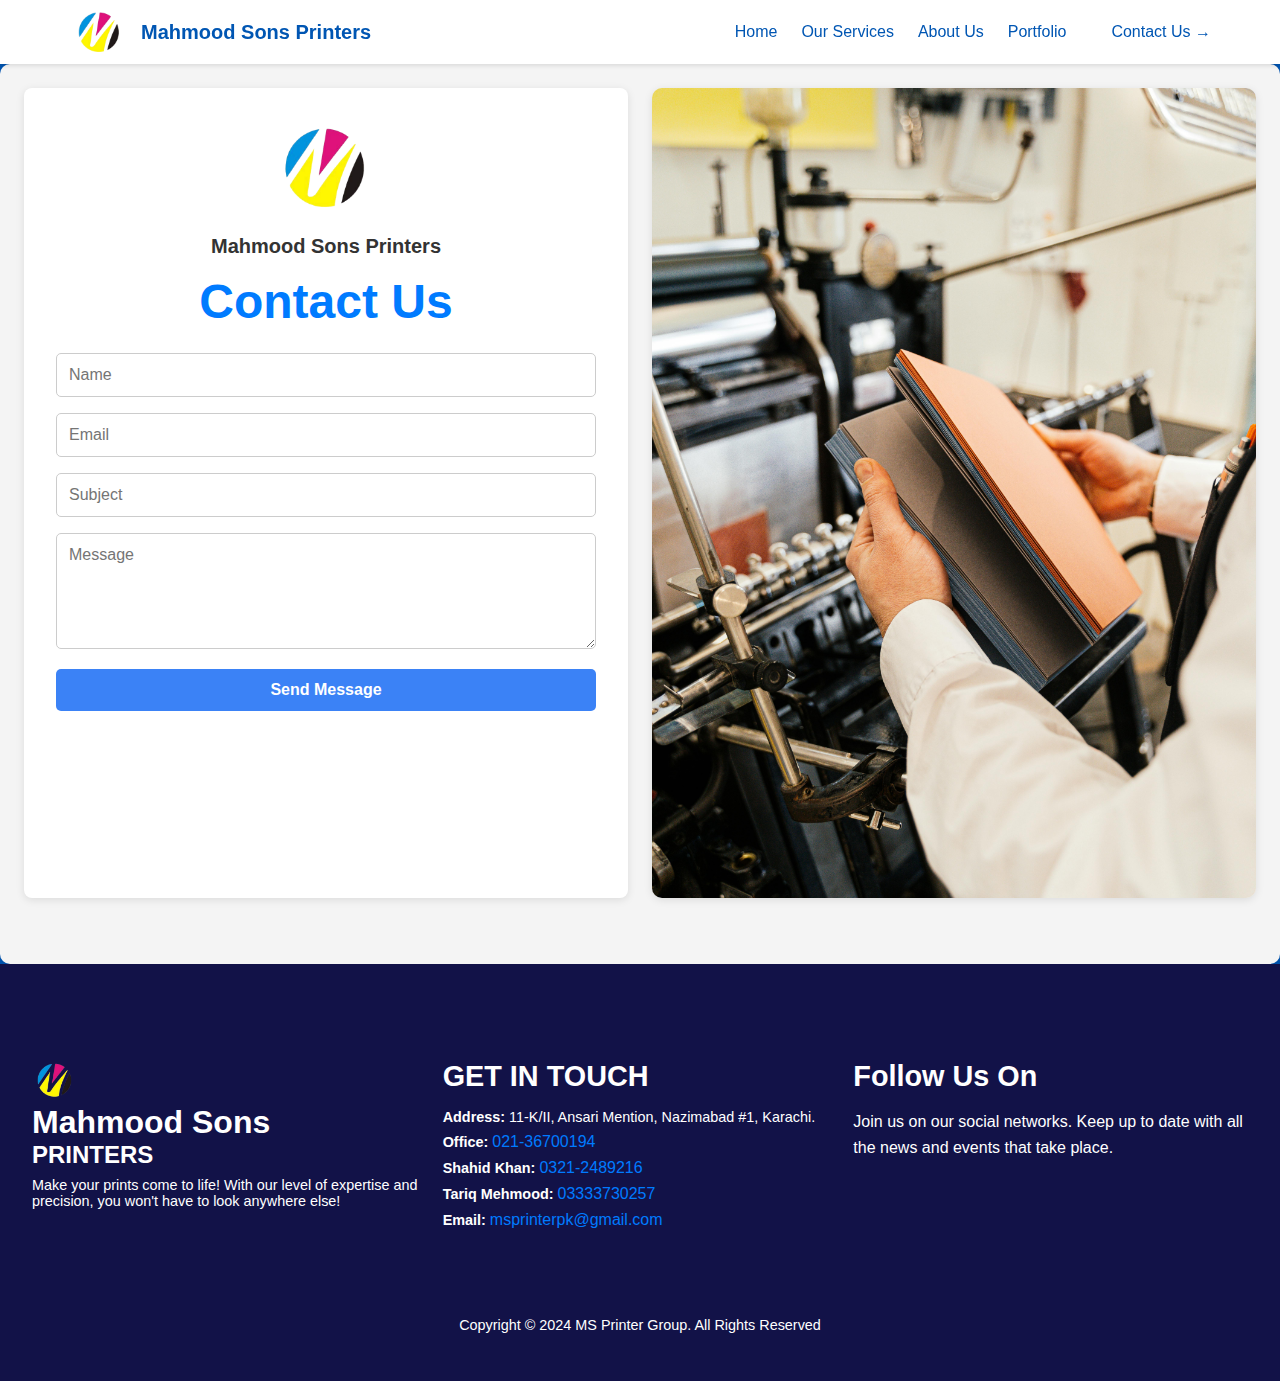
<file: contactUs.html>
<!DOCTYPE html>
<html lang="en">
  <head>
    <meta charset="UTF-8">
    <meta name="viewport" content="width=device-width, initial-scale=1.0">
    <title>Ms-printers</title>

    <!-- css -->
    <link rel="stylesheet" href="/Css/style.css">

    <!-- font awesome -->
    <script src="assets/fontawesome/85de21a31a.js"></script>

    <!-- jquery -->
    <script src="assets/jquery/jquery-3.7.1.js"></script>
    </head>
  <body>
    <div class="container">
    <header>
      <nav class="nav">
        <div class="logo">
          <img src="media/logos/MS-LOGO.png" alt="Ms printers Logo">
          <a href="#" class="nav_logo">Mahmood Sons Printers</a>
        </div>
        <ul>
          <li class="nav-item"><a href="index.html">Home</a></li>
          <li class="nav-item"><a href="services.html">Our Services</a></li>
          <li class="nav-item"><a href="aboutUs.html">About Us</a></li>
          <li class="nav-item"><a href="portfolio.html">Portfolio</a></li>
          <li class="nav-item"><a href="#" class="nav_btn">Contact Us &rarr;</a></li>
        </ul>
      </nav>
    </header>
    <main id="wrap">
      <div class="containerContact">
          <div class="left-section">
              <div class="form-wrapper">
                  <img src="media/logos/MS-LOGO.png" alt="Ms printers Logo" class="logoContact">
                  <p>Mahmood Sons Printers</p>
  
                  <div class="form-content">
                      <h2>Contact Us</h2>
                      <form id="contactForm" action="submit_contact.php" method="post">
                          <div class="input-group">
                              <input type="text" id="name" name="name" placeholder="Name" required>
                          </div>
                          <div class="input-group">
                              <input type="email" id="email" name="email" placeholder="Email" required>
                          </div>
                          <div class="input-group">
                              <input type="text" id="subject" name="subject" placeholder="Subject" required>
                          </div>
                          <div class="input-group">
                              <textarea id="message" name="message" placeholder="Message" rows="5" required></textarea>
                          </div>
                          <button type="submit" class="submit-btn">Send Message</button>
                      </form>
                  </div>
              </div>
          </div>
  
          <div class="right-section">
              <img src="media/Sample/printing-solution.jpg" alt="Printing Machine" class="background-image">
          </div>
      </div>
  </main>
      <footer class="footer">
        <div class="footer-container">
            <div class="footer-left">
                <div class="footer-logo">
                    <img src="media/logos/MS-LOGO.png" alt="Mehmood Sons Printers Logo">
                    <h1>Mahmood Sons</h1>
                    <h3>PRINTERS</h3>
                    <p>Make your prints come to life! With our level of expertise and precision, you won't have to look anywhere else!</p>
                </div>
            </div>

            <div class="footer-middle">
                <h2>GET IN TOUCH</h2>
                <p><strong>Address:</strong> 11-K/II, Ansari Mention, Nazimabad #1, Karachi.</p>
                <p><strong>Office:</strong> <a href="tel:+92136700194"> 021-36700194</a></p>
                <p><strong>Shahid Khan:</strong> <a href="tel:+923212489216"> 0321-2489216</a></p>
                <p><strong>Tariq Mehmood:</strong> <a href="tel:+923333730257"> 03333730257</a></p>
                <p><strong>Email:</strong> <a href="mailto:msprinterpk@gmail.com"> msprinterpk@gmail.com</a></p>
            </div>

            <div class="footer-right">
                <h2>Follow Us On</h2>
                <p>Join us on our social networks. Keep up to date with all the news and events that take place.</p>
                <div class="footer-social">
                    <a href="https://www.facebook.com/share/nZMCRHoySrVvuB1L/" target="_blank"><i class="fa-brands fa-facebook-f"></i></a>
                    <a href="https://www.linkedin.com/company/mahmood-sons-printers/" target="_blank"><i class="fa-brands fa-linkedin-in"></i></a>
                    <a href="https://www.instagram.com/ms_printer?igsh=b2hhN3p5c2xoMWdl" target="_blank"><i class="fa-brands fa-instagram"></i></a>
                </div>
            </div>
        </div>

        <div class="footer-bottom">
            <p>Copyright &copy; 2024 MS Printer Group. All Rights Reserved</p>
        </div>
    </footer>
    </div>
    <script src="js/contact.js"></script>
    
  </body>
</html>
</file>
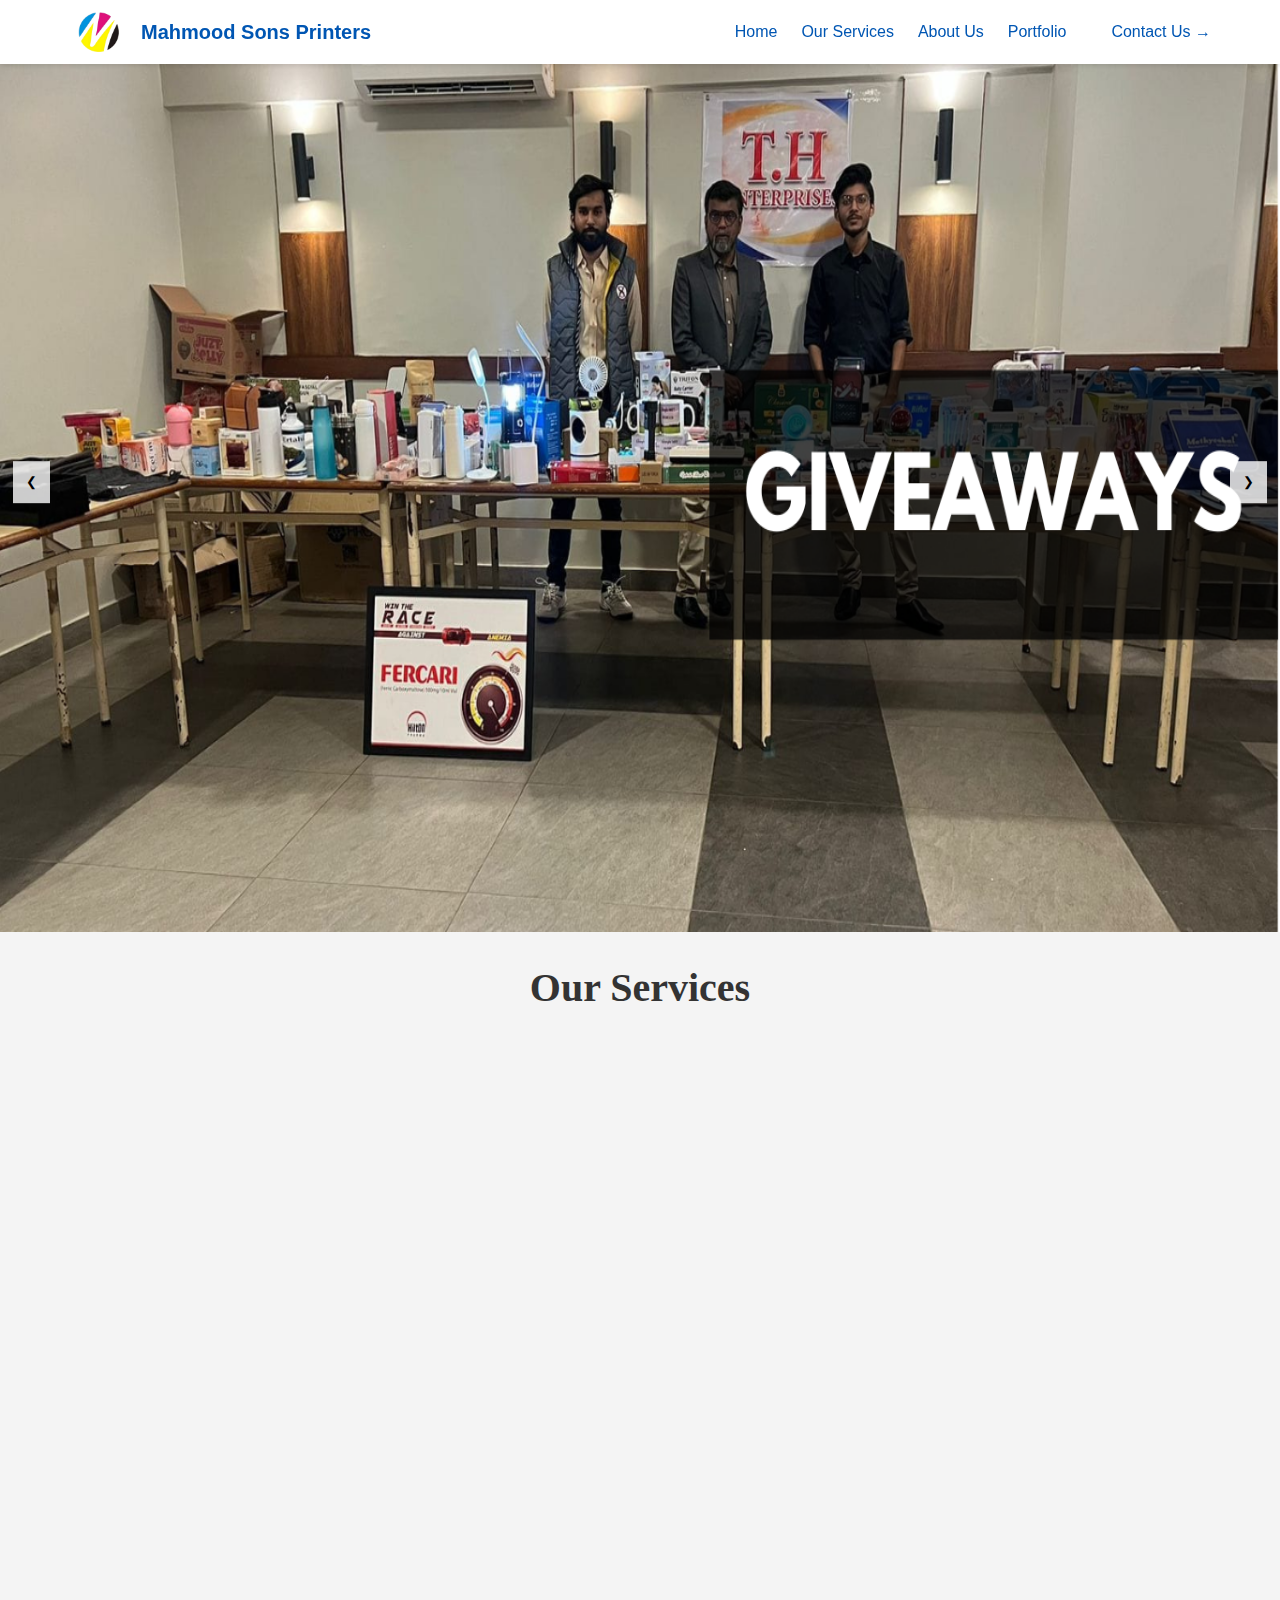
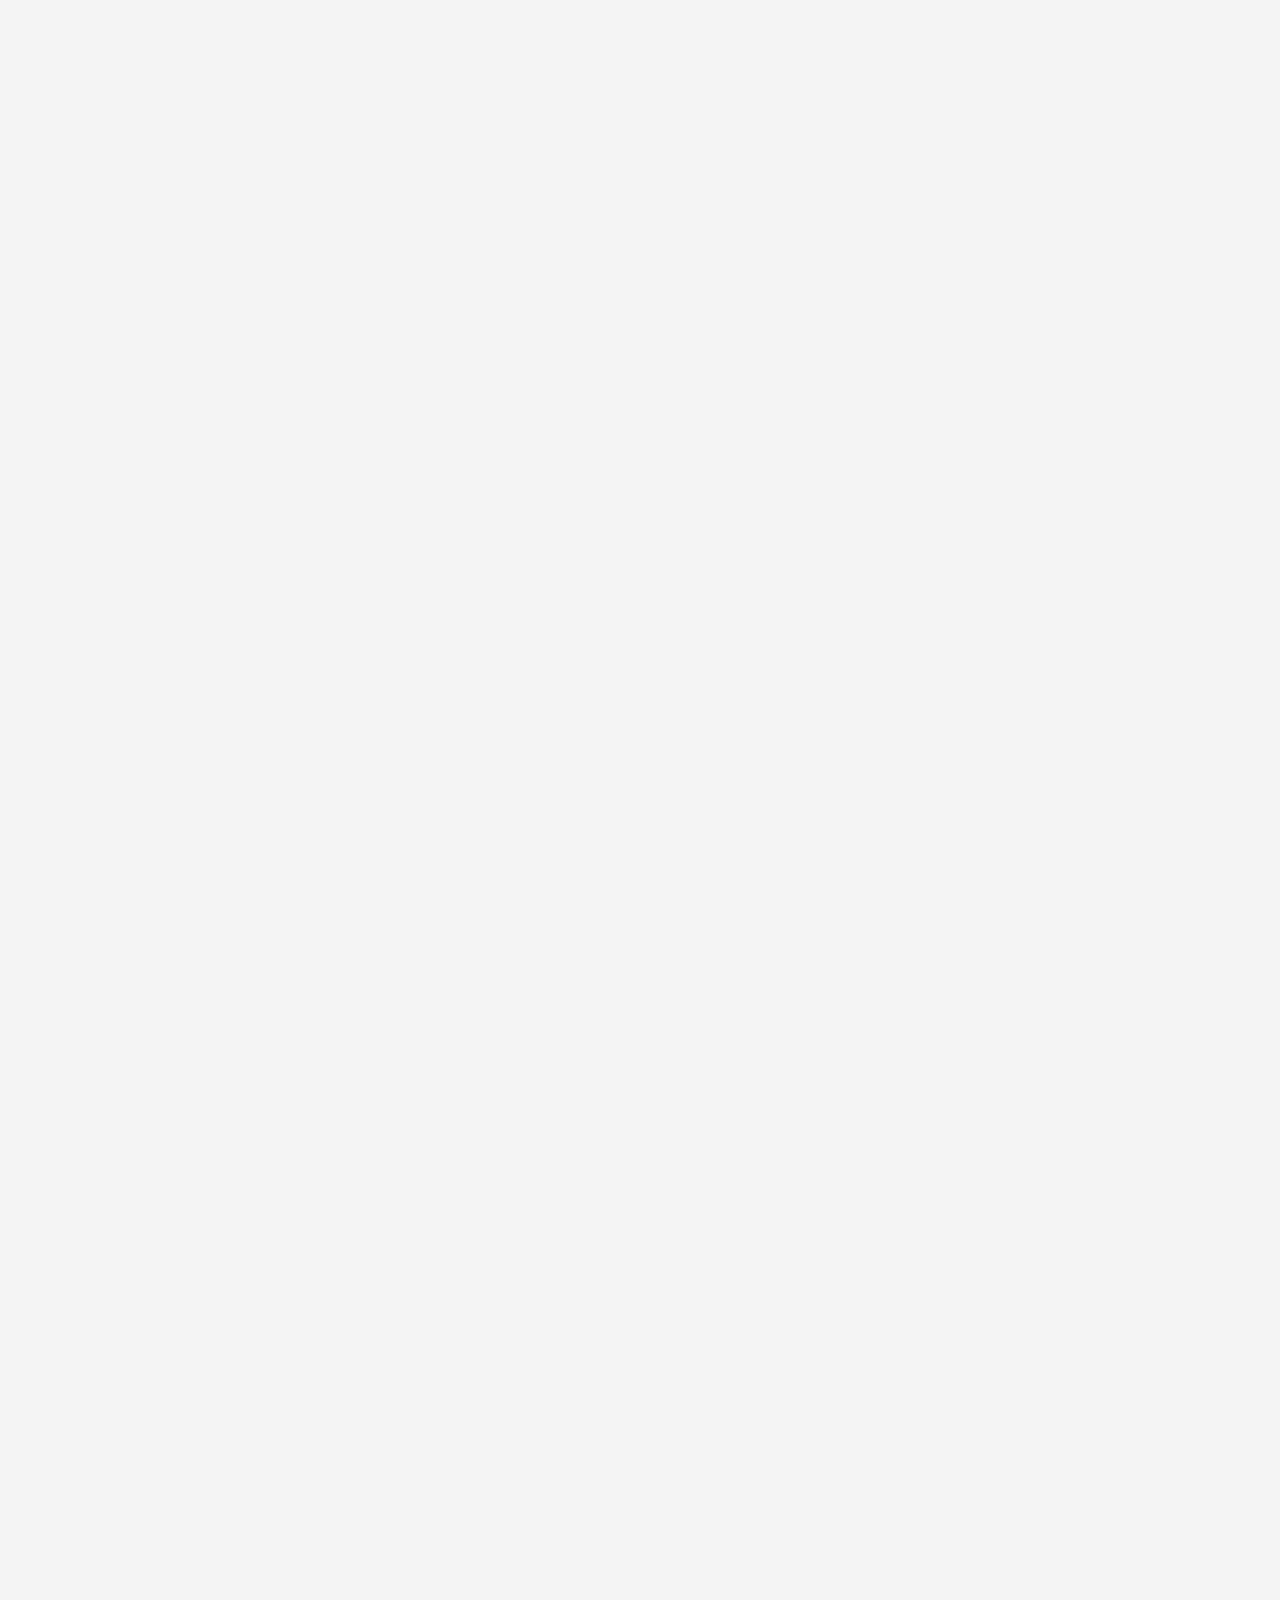
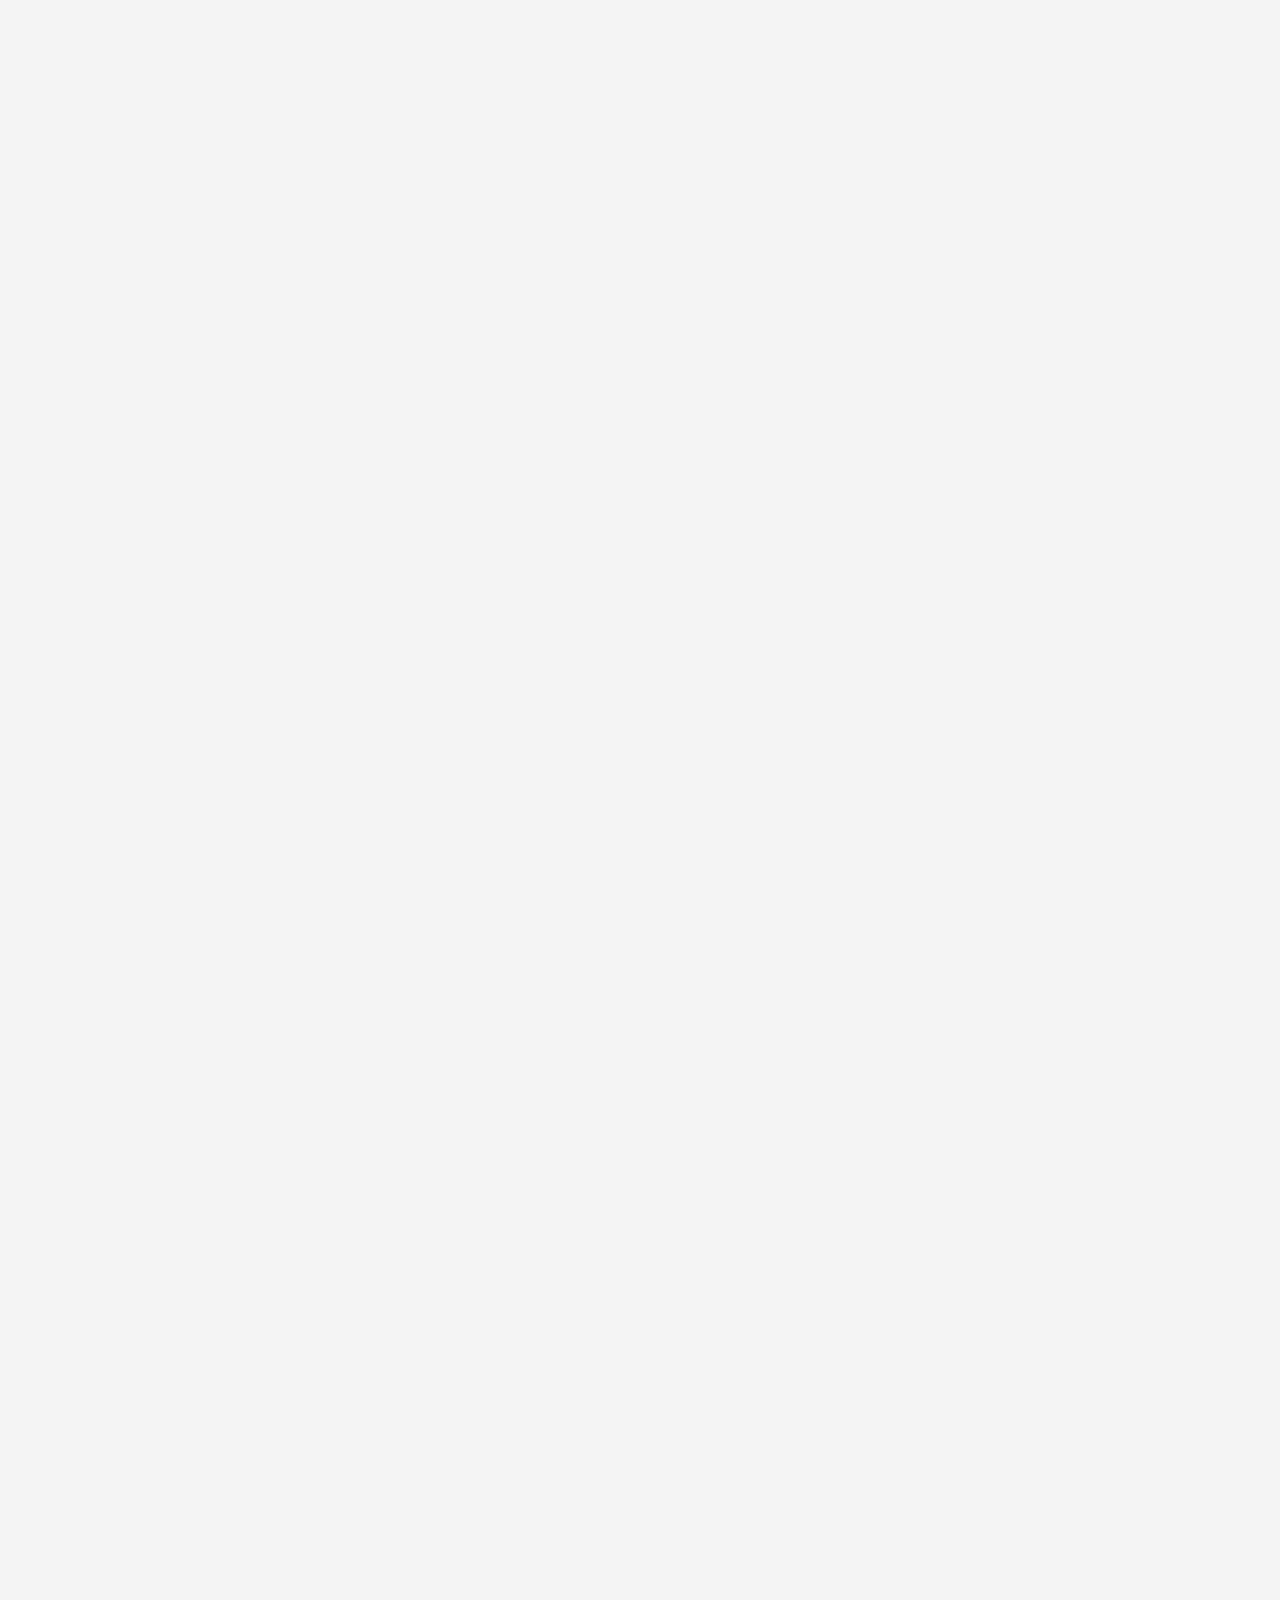
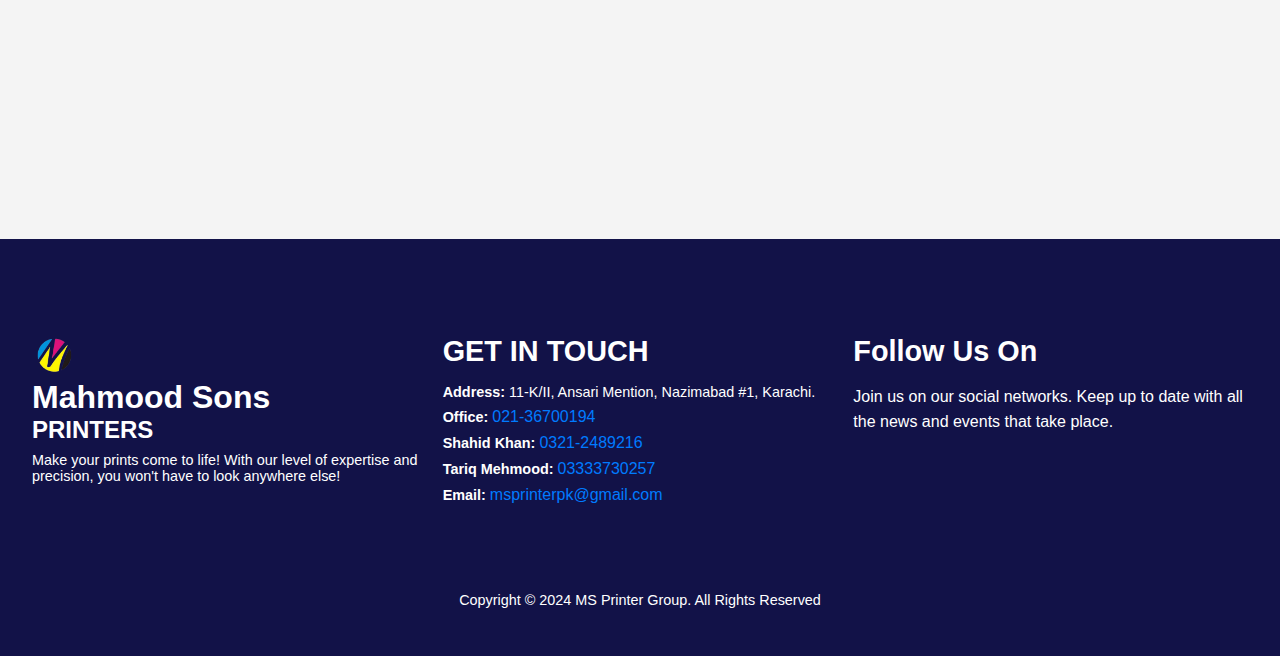
<file: services.html>
<!DOCTYPE html>
<html lang="en">

<head>
    <meta charset="UTF-8">
    <meta name="viewport" content="width=device-width, initial-scale=1.0">
    <title>Ms-printers</title>

    <!--Font Awesome -->
    <script src="assets/fontawesome/85de21a31a.js"></script>

    <!-- CSS -->
    <link rel="stylesheet" href="/Css/style.css">

    <!-- jquery -->
    <script src="assets/jquery/jquery-3.7.1.js"></script>


</head>

<body>
    <div class="container">
        <header>
            <nav class="nav">
                <div class="logo">
                    <img src="media/logos/MS-LOGO.png" alt="Ms printers Logo">
                    <a href="#" class="nav_logo">Mahmood Sons Printers</a>
                </div>
                <ul>
                    <li class="nav-item"><a href="index.html">Home</a></li>
                    <li class="nav-item"><a href="#">Our Services</a></li>
                    <li class="nav-item"><a href="aboutUs.html">About Us</a></li>
                    <li class="nav-item"><a href="portfolio.html">Portfolio</a></li>
                    <li class="nav-item"><a href="contactUs.html" class="nav_btn">Contact Us &rarr;</a></li>
                </ul>
            </nav>
        </header>

        <div class="carousel">
            <div class="carousel-images">
                <img src="media/carouselslider/events.png" alt="Image 1">
                <img src="media/carouselslider/giveaways.png" alt="Image 2">
                <img src="media/carouselslider/printing.png" alt="Image 3">
            </div>
            <button class="slide-btn" id="prev" onclick="moveSlide(-1)">&#10094;</button>
            <button class="slide-btn" id="next" onclick="moveSlide(1)">&#10095;</button>
        </div>

        <h2 class="services-heading">Our Services</h2>

        <main>
            <section class="our-services reveal">
                <div class="services-slider">
                    <div class="service-container">
                        <i class="fas fa-book-open fa-3x"></i>
                        <h2>Product Brochures</h2>
                        <p>Our product brochures are designed to showcase your offerings with stunning visuals and
                            compelling text.</p>
                    </div>
                    <div class="service-container">
                        <i class="fas fa-paper-plane fa-3x"></i>
                        <h2>Flyers</h2>
                        <p>We produce high-quality flyers that are perfect for promoting events, products, or services.
                        </p>
                    </div>
                    <div class="service-container">
                        <i class="fas fa-pencil-alt fa-3x"></i>
                        <h2>Stationery</h2>
                        <p>Customize your stationery to reflect your brand identity...</p>
                    </div>
                    <div class="service-container">
                        <i class="fas fa-calendar-alt fa-3x"></i>
                        <h2>Calendars / Planners</h2>
                        <p>Keep your audience organized and engaged with our beautifully designed calendars and
                            planners.</p>
                    </div>
                    <div class="service-container">
                        <i class="fas fa-images fa-3x"></i>
                        <h2>Posters</h2>
                        <p>Make a bold statement with our eye-catching posters.</p>
                    </div>
                    <div class="service-container">
                        <i class="fas fa-book fa-3x"></i>
                        <h2>Books</h2>
                        <p>We offer professional book printing services.</p>
                    </div>
                    <div class="service-container">
                        <i class="fas fa-tools fa-3x"></i>
                        <h2>Service Materials</h2>
                        <p>Enhance your customer experience with well-designed service materials.</p>
                    </div>
                    <div class="service-container">
                        <i class="fas fa-box-open fa-3x"></i>
                        <h2>Packaging</h2>
                        <p>Our packaging solutions are not only functional but also designed to enhance your product's
                            appeal.</p>
                    </div>
                    <div class="service-container">
                        <i class="fas fa-book fa-3x"></i>
                        <h2>Journals</h2>
                        <p>Our custom journals are perfect for personal or promotional use.</p>
                    </div>
                    <div class="service-container">
                        <i class="fas fa-book-open fa-3x"></i>
                        <h2>Workbooks</h2>
                        <p>Designed for educational and training purposes, our workbooks are tailored to meet the needs.
                        </p>
                    </div>
                    <div class="service-container">
                        <i class="fas fa-tags fa-3x"></i>
                        <h2>Drop Cards</h2>
                        <p>Promote your business with our creative drop cards.</p>
                    </div>
                    <div class="service-container">
                        <i class="fas fa-gift fa-3x"></i>
                        <h2>Giveaways</h2>
                        <p>Boost your brand visibility with our range of promotional giveaways.</p>
                    </div>
                    <div class="service-container">
                        <i class="fas fa-bullhorn fa-3x"></i>
                        <h2>Buntings</h2>
                        <p>Add a festive touch to your events with custom bunting...</p>
                    </div>
                    <div class="service-container">
                        <i class="fas fa-certificate fa-3x"></i>
                        <h2>Certificates</h2>
                        <p>Recognize achievements with our beautifully printed certificates...</p>
                    </div>
                    <div class="service-container">
                        <i class="fas fa-book fa-3x"></i>
                        <h2>Notebook/Diaries</h2>
                        <p>Our notebooks and diaries are perfect for personal use or corporate gifts...</p>
                    </div>
                    <div class="service-container">
                        <i class="fas fa-newspaper fa-3x"></i>
                        <h2>Magazines</h2>
                        <p>We produce high-quality magazines tailored to your content and audience...</p>
                    </div>

                </div>
            </section>

            <section class="machinery-section reveal">
                <h2>Our Machinery</h2>
                <div class="services-row">
                    <div class="service-container">
                        <h3>Double Color Heidelberg Offset Printing Machine</h3>
                        <p class="specification">Size: 20” x 30” (Model 1990)</p>
                    </div>
                    <div class="service-container">
                        <h3>Double Color Heidelberg Offset Printing Machine</h3>
                        <p class="specification">Size: 20” x 30” (Model 1995)</p>
                    </div>
                    <div class="service-container">
                        <h3>Paper Cutting Machine</h3>
                        <p class="specification">Precision cutting for various materials.</p>
                    </div>
                    <div class="service-container">
                        <h3>Die Cutting Folding Machine</h3>
                        <p class="specification">Efficient die cutting and folding solutions.</p>
                    </div>
                    <div class="service-container">
                        <h3>Automatic Pasting and Binding Machine</h3>
                        <p class="specification">Fully automated for high-quality binding.</p>
                    </div>
                    <div class="service-container">
                        <h3>Fully Equipped Creative Lab</h3>
                        <p class="specification">Where creativity meets technology.</p>
                    </div>
                    <div class="service-container">
                        <h3>PVC ID Cards Setup, Easy Card, PET Card</h3>
                        <p class="specification">Professional quality ID card printing.</p>
                    </div>
                </div>
            </section>

            <section class="clients-section reveal">
                <h2>Our Clients</h2>
                <p>
                    For us, every printing project is a fascinating journey that begins in the mind
                    of an ideator or as a client’s assignment. We are proud that we have
                    successfully completed many such journeys with our two decades of
                    expertise in graphic design, pre-press, print, and solutions. Clients of
                    international repute who once made a maiden voyage with us today
                    celebrate every milestone and cheer us to think bigger. Attention to detail
                    and commitment to excellence have resulted in numerous satisfied clients
                    and a body of work which has been recognized for outstanding
                    achievement. No wonder Mehmood Sons Printer is currently one of the
                    most respected names in Pakistan in the commercial printing business.
                </p>
                <div class="clients-logos">
                    <img src="media/clients/GETZ-pharma-logo.jpg" alt="Getz Pharma">
                    <img src="media/clients/abbotLogo.jpg" alt="abbotLogo">
                    <img src="media/clients/AGPlogo.jpg" alt="AGPlogo">
                    <img src="media/clients/atcoLogo.jpg" alt="atcoLogo">
                    <img src="media/clients/genix.jpg" alt="genix">
                    <img src="media/clients/handsLogo.jpg" alt="handsLogo">
                    <img src="media/clients/HilalLogo.jpg" alt="hilalLogo">
                    <img src="media/clients/hitlonLogo.jpg" alt="hitlonLogo">
                    <img src="media/clients/macterLogo.jpg" alt="macterLogo">
                    <img src="media/clients/national_foods_logo.jpg" alt="national_foods_logo">
                    <img src="media/clients/UtopiaLogo.jpg" alt="UtopiaLogo">
                </div>
            </section>
        </main>

        <footer class="footer">
            <div class="footer-container">
                <div class="footer-left">
                    <div class="footer-logo">
                        <img src="media/logos/MS-LOGO.png" alt="Mehmood Sons Printers Logo">
                        <h1>Mahmood Sons</h1>
                        <h3>PRINTERS</h3>
                        <p>Make your prints come to life! With our level of expertise and precision, you won't have to
                            look anywhere else!</p>
                    </div>
                </div>

                <div class="footer-middle">
                    <h2>GET IN TOUCH</h2>
                    <p><strong>Address:</strong> 11-K/II, Ansari Mention, Nazimabad #1, Karachi.</p>
                    <p><strong>Office:</strong> <a href="tel:+92136700194">021-36700194</a></p>
                    <p><strong>Shahid Khan:</strong> <a href="tel:+923212489216">0321-2489216</a></p>
                    <p><strong>Tariq Mehmood:</strong> <a href="tel:+923333730257">03333730257</a></p>
                    <p><strong>Email:</strong> <a href="mailto:msprinterpk@gmail.com">msprinterpk@gmail.com</a></p>
                </div>

                <div class="footer-right">
                    <h2>Follow Us On</h2>
                    <p>Join us on our social networks. Keep up to date with all the news and events that take place.</p>
                    <div class="footer-social">
                        <a href="https://www.facebook.com/share/nZMCRHoySrVvuB1L/" target="_blank"><i
                                class="fa-brands fa-facebook-f"></i></a>
                        <a href="https://www.linkedin.com/company/mahmood-sons-printers/" target="_blank"><i
                                class="fa-brands fa-linkedin-in"></i></a>
                        <a href="https://www.instagram.com/ms_printer?igsh=b2hhN3p5c2xoMWdl" target="_blank"><i
                                class="fa-brands fa-instagram"></i></a>
                    </div>
                </div>
            </div>

            <div class="footer-bottom">
                <p>Copyright &copy; 2024 MS Printer Group. All Rights Reserved</p>
            </div>
        </footer>
    </div>
    <script src="/js/services.js"></script>
    <script src="/js/reveal.js"></script>
</body>
</html>
</file>
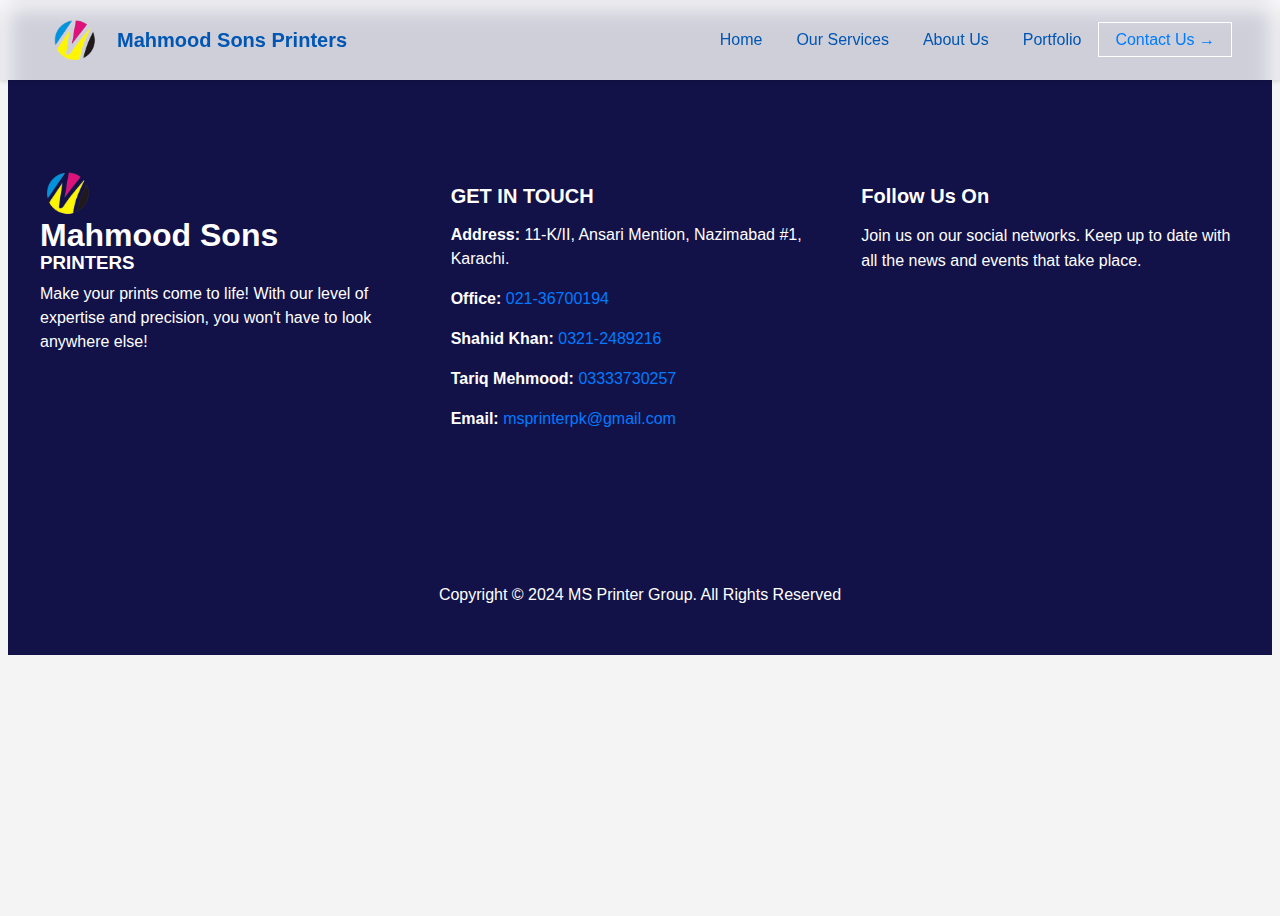
<file: pages/about-us.html>
<!DOCTYPE html>
<html lang="en">
  <head>
    <meta charset="UTF-8" />
    <meta name="viewport" content="width=device-width, initial-scale=1.0" />
    <title>Document</title>
    <link rel="stylesheet" href="/assets/styles/global.css" />
  </head>
  <body>
    <header>
      <nav class="nav">
        <div class="logo">
          <img src="/assets/media/MS LOGO.png" alt="Ms printers Logo" />
          <a href="#" class="nav_logo">Mahmood Sons Printers</a>
        </div>
        <ul>
          <li class="nav-item"><a href="index.html">Home</a></li>
          <li class="nav-item"><a href="services.html">Our Services</a></li>
          <li class="nav-item"><a href="#">About Us</a></li>
          <li class="nav-item"><a href="portfolio.html">Portfolio</a></li>
          <li class="nav-item"><a href="contact-us.html" class="nav_btn">Contact Us &rarr;</a></li>
        </ul>
      </nav>
    </header>
    <footer class="footer">
      <div class="footer-container">
        <div class="footer-left">
          <div class="footer-logo">
            <img src="/assets/media/MS LOGO.png" alt="Mehmood Sons Printers Logo" />
            <h1>Mahmood Sons</h1>
            <h3>PRINTERS</h3>
            <p>
              Make your prints come to life! With our level of expertise and precision, you won't have to look anywhere
              else!
            </p>
          </div>
        </div>

        <div class="footer-middle">
          <h2>GET IN TOUCH</h2>
          <p><strong>Address:</strong> 11-K/II, Ansari Mention, Nazimabad #1, Karachi.</p>
          <p><strong>Office:</strong> <a href="tel: +92136700194"> 021-36700194</a></p>
          <p><strong>Shahid Khan:</strong> <a href="tel: +923212489216"> 0321-2489216</a></p>
          <p><strong>Tariq Mehmood:</strong> <a href="tel: +923333730257"> 03333730257</a></p>
          <p><strong>Email:</strong> <a href="mailto: msprinterpk@gmail.com"> msprinterpk@gmail.com</a></p>
        </div>

        <div class="footer-right">
          <h2>Follow Us On</h2>
          <p>Join us on our social networks. Keep up to date with all the news and events that take place.</p>
          <div class="footer-social">
            <a href="https://www.facebook.com/share/nZMCRHoySrVvuB1L/" target="_blank"
              ><i class="fa-brands fa-facebook-f"></i
            ></a>
            <a href="httpshttps://www.linkedin.com/company/mahmood-sons-printers/" target="_blank"
              ><i class="fa-brands fa-linkedin-in"></i
            ></a>
            <a href="https://www.instagram.com/ms_printer?igsh=b2hhN3p5c2xoMWdl" target="_blank"
              ><i class="fa-brands fa-instagram"></i
            ></a>
          </div>
        </div>
      </div>

      <div class="footer-bottom">
        <p>Copyright &copy; 2024 MS Printer Group. All Rights Reserved</p>
      </div>
    </footer>
  </body>
</html>
</file>
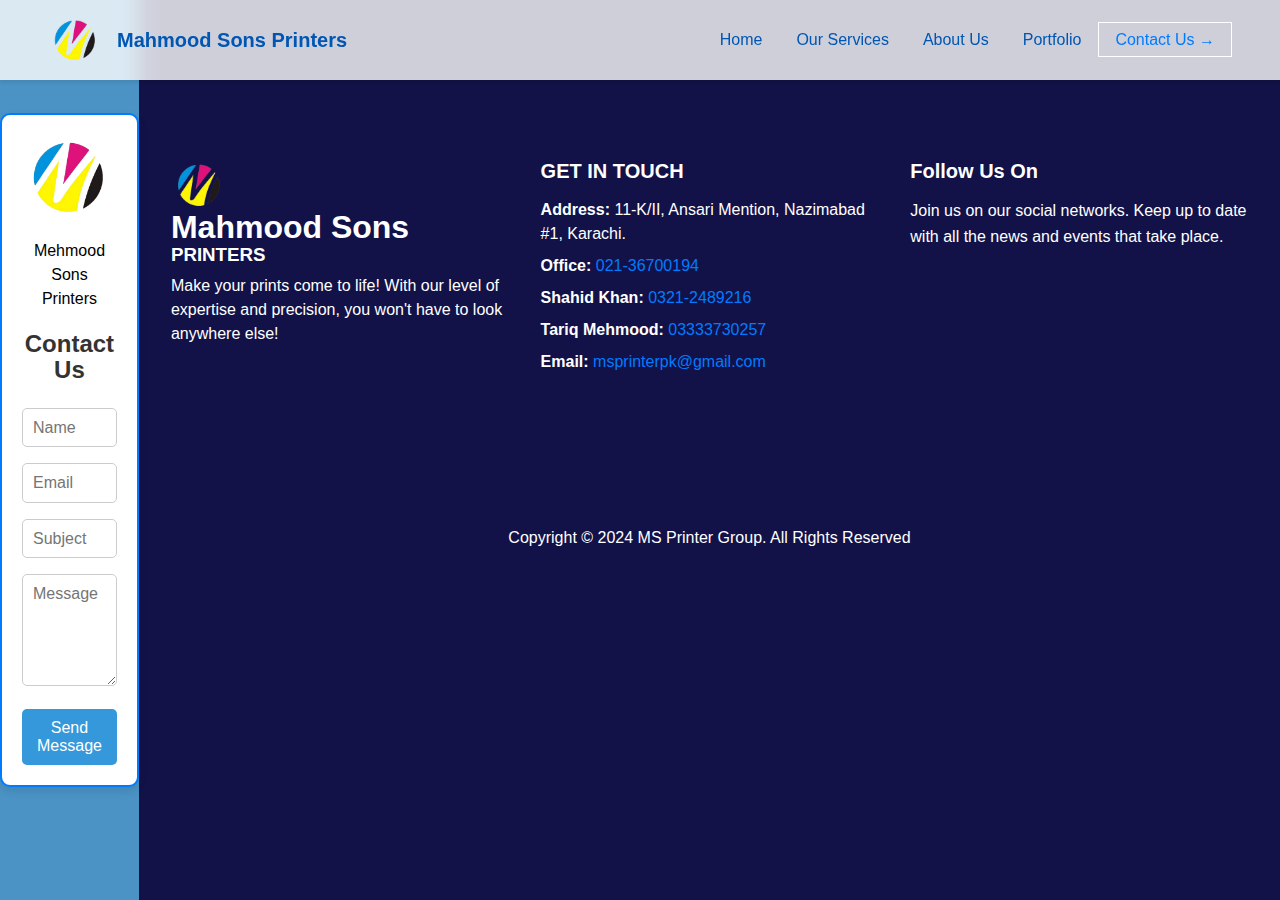
<file: pages/contact-us.html>
<!DOCTYPE html>
<html lang="en">
  <head>
    <meta charset="UTF-8" />
    <meta name="viewport" content="width=device-width, initial-scale=1.0" />
    <title>Mahmood Sons Printers</title>
    <link rel="stylesheet" href="/assets/styles/global.css" />
    <style>
      * {
        margin: 0;
        padding: 0;
        box-sizing: border-box;
      }

      body,
      html {
        height: 100%;
        font-family: Arial, sans-serif;
      }

      .containerContact {
        display: flex;
        height: 100vh;
      }

      .left-section {
        flex: 1;
        background-color: #4a93c4; /* Adjust as per the color theme */
        display: flex;
        justify-content: center;
        align-items: center;
      }

      .right-section {
        flex: 1;
        position: relative;
      }

      .form-wrapper {
        background-color: white;
        padding: 20px;
        border-radius: 10px;
        text-align: center;
        max-width: 400px; /* Set a max-width to control the width */
        width: 100%; /* Make sure it stays responsive */
        margin: 0 auto; /* Center the form horizontally */
        box-shadow: 0 4px 8px rgba(0, 0, 0, 0.1); /* Optional shadow for a more defined look */
      }

      .logoContact {
        width: 150px;
        margin-bottom: 20px;
      }

      .form-content {
        margin-top: 20px;
      }

      .form-text {
        color: red;
        font-size: 24px;
        font-family: "Cursive", sans-serif;
      }

      .right-section .background-image {
        width: 100%;
        height: 100%;
        object-fit: cover;
      }
    </style>
  </head>
  <body>
    <header>
      <nav class="nav">
        <div class="logo">
          <img src="/assets/media/MS LOGO.png" alt="Ms printers Logo" />
          <a href="#" class="nav_logo">Mahmood Sons Printers</a>
        </div>
        <ul>
          <li class="nav-item"><a href="index.html">Home</a></li>
          <li class="nav-item"><a href="#">Our Services</a></li>
          <li class="nav-item"><a href="about-us.html">About Us</a></li>
          <li class="nav-item"><a href="portfolio.html">Portfolio</a></li>
          <li class="nav-item"><a href="contact-us.html" class="nav_btn">Contact Us &rarr;</a></li>
        </ul>
      </nav>
    </header>
    <div class="containerContact">
      <div class="left-section">
        <div class="form-wrapper">
          <img src="/assets/media/MS LOGO.png" alt="Ms printers Logo" class="logoContact" />
          <p>Mehmood Sons Printers</p>

          <div class="form-content">
            <h2>Contact Us</h2>
            <form id="contactForm" action="" method="post">
              <div class="input-group">
                <input type="text" id="name" name="name" placeholder="Name" required />
              </div>
              <div class="input-group">
                <input type="email" id="email" name="email" placeholder="Email" required />
              </div>
              <div class="input-group">
                <input type="text" id="subject" name="subject" placeholder="Subject" required />
              </div>
              <div class="input-group">
                <textarea id="message" name="message" placeholder="Message" rows="5" required></textarea>
              </div>
              <button type="submit" class="submit-btn">Send Message</button>
            </form>
          </div>
        </div>
      </div>
      <div class="right-section">
        <img src="/assets/media/printing solution.jpg" alt="Printing Machine" class="background-image" />
      </div>

      <footer class="footer">
        <div class="footer-container">
          <div class="footer-left">
            <div class="footer-logo">
              <img src="/assets/media/MS LOGO.png" alt="Mehmood Sons Printers Logo" />
              <h1>Mahmood Sons</h1>
              <h3>PRINTERS</h3>
              <p>
                Make your prints come to life! With our level of expertise and precision, you won't have to look
                anywhere else!
              </p>
            </div>
          </div>

          <div class="footer-middle">
            <h2>GET IN TOUCH</h2>
            <p><strong>Address:</strong> 11-K/II, Ansari Mention, Nazimabad #1, Karachi.</p>
            <p><strong>Office:</strong> <a href="tel: +92136700194"> 021-36700194</a></p>
            <p><strong>Shahid Khan:</strong> <a href="tel: +923212489216"> 0321-2489216</a></p>
            <p><strong>Tariq Mehmood:</strong> <a href="tel: +923333730257"> 03333730257</a></p>
            <p><strong>Email:</strong> <a href="mailto: msprinterpk@gmail.com"> msprinterpk@gmail.com</a></p>
          </div>

          <div class="footer-right">
            <h2>Follow Us On</h2>
            <p>Join us on our social networks. Keep up to date with all the news and events that take place.</p>
            <div class="footer-social">
              <a href="https://www.facebook.com/share/nZMCRHoySrVvuB1L/" target="_blank"
                ><i class="fa-brands fa-facebook-f"></i
              ></a>
              <a href="httpshttps://www.linkedin.com/company/mahmood-sons-printers/" target="_blank"
                ><i class="fa-brands fa-linkedin-in"></i
              ></a>
              <a href="https://www.instagram.com/ms_printer?igsh=b2hhN3p5c2xoMWdl" target="_blank"
                ><i class="fa-brands fa-instagram"></i
              ></a>
            </div>
          </div>
        </div>

        <div class="footer-bottom">
          <p>Copyright &copy; 2024 MS Printer Group. All Rights Reserved</p>
        </div>
      </footer>
    </div>
  </body>
</html>
</file>
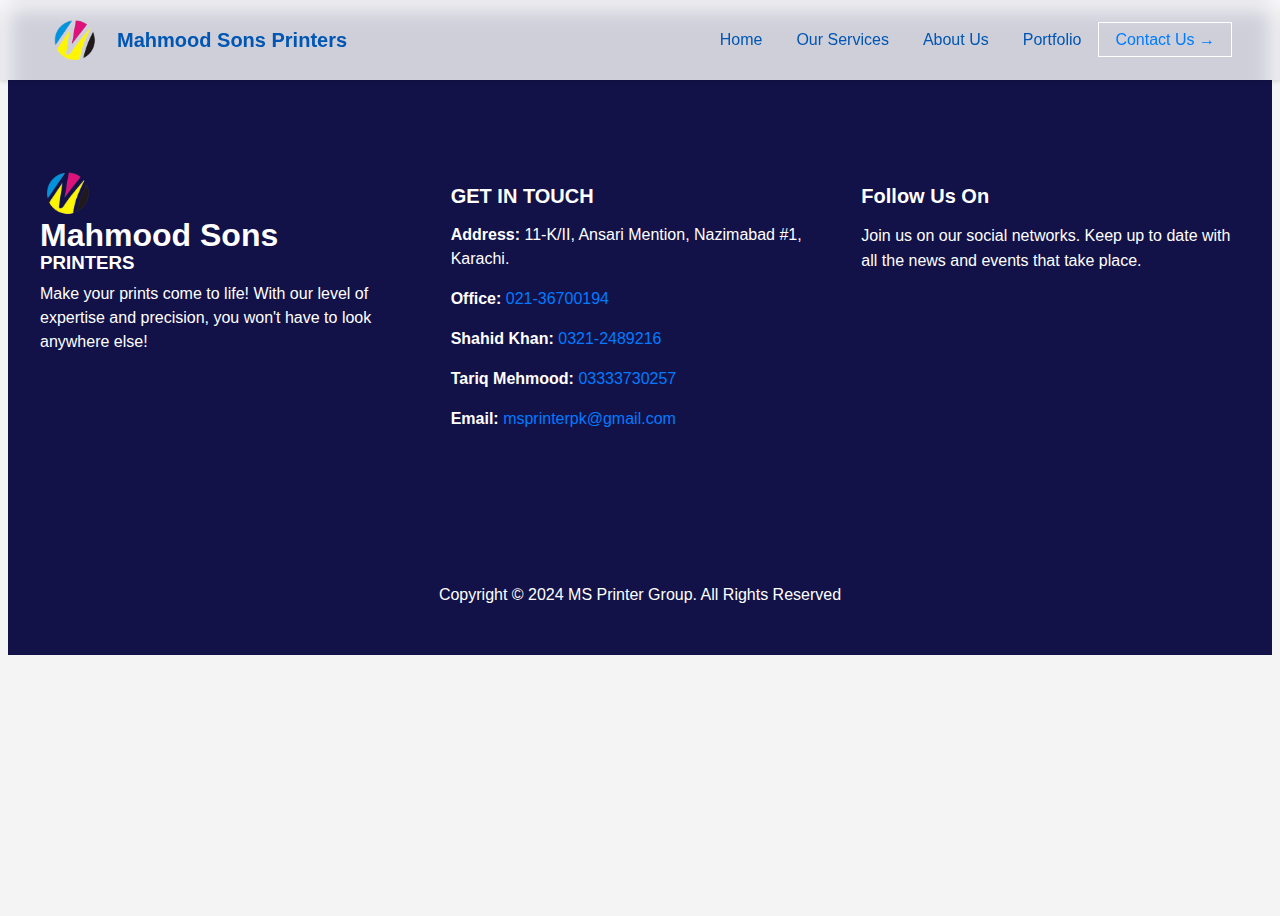
<file: pages/portfolio.html>
<!DOCTYPE html>
<html lang="en">
  <head>
    <meta charset="UTF-8" />
    <meta name="viewport" content="width=device-width, initial-scale=1.0" />
    <title>Document</title>
    <link rel="stylesheet" href="/assets/styles/global.css" />
  </head>
  <body>
    <div class="container">
      <header>
        <nav class="nav">
          <div class="logo">
            <img src="/assets/media/MS LOGO.png" alt="Ms printers Logo" />
            <a href="#" class="nav_logo">Mahmood Sons Printers</a>
          </div>
          <ul>
            <li class="nav-item"><a href="index.html">Home</a></li>
            <li class="nav-item"><a href="services.html">Our Services</a></li>
            <li class="nav-item"><a href="about-us.html">About Us</a></li>
            <li class="nav-item"><a href="#">Portfolio</a></li>
            <li class="nav-item"><a href="contact-us.html" class="nav_btn">Contact Us &rarr;</a></li>
          </ul>
        </nav>
      </header>
      <footer class="footer">
        <div class="footer-container">
          <div class="footer-left">
            <div class="footer-logo">
              <img src="/assets/media/MS LOGO.png" alt="Mehmood Sons Printers Logo" />
              <h1>Mahmood Sons</h1>
              <h3>PRINTERS</h3>
              <p>
                Make your prints come to life! With our level of expertise and precision, you won't have to look
                anywhere else!
              </p>
            </div>
          </div>

          <div class="footer-middle">
            <h2>GET IN TOUCH</h2>
            <p><strong>Address:</strong> 11-K/II, Ansari Mention, Nazimabad #1, Karachi.</p>
            <p><strong>Office:</strong> <a href="tel: +92136700194"> 021-36700194</a></p>
            <p><strong>Shahid Khan:</strong> <a href="tel: +923212489216"> 0321-2489216</a></p>
            <p><strong>Tariq Mehmood:</strong> <a href="tel: +923333730257"> 03333730257</a></p>
            <p><strong>Email:</strong> <a href="mailto: msprinterpk@gmail.com"> msprinterpk@gmail.com</a></p>
          </div>

          <div class="footer-right">
            <h2>Follow Us On</h2>
            <p>Join us on our social networks. Keep up to date with all the news and events that take place.</p>
            <div class="footer-social">
              <a href="https://www.facebook.com/share/nZMCRHoySrVvuB1L/" target="_blank"
                ><i class="fa-brands fa-facebook-f"></i
              ></a>
              <a href="httpshttps://www.linkedin.com/company/mahmood-sons-printers/" target="_blank"
                ><i class="fa-brands fa-linkedin-in"></i
              ></a>
              <a href="https://www.instagram.com/ms_printer?igsh=b2hhN3p5c2xoMWdl" target="_blank"
                ><i class="fa-brands fa-instagram"></i
              ></a>
            </div>
          </div>
        </div>

        <div class="footer-bottom">
          <p>Copyright &copy; 2024 MS Printer Group. All Rights Reserved</p>
        </div>
      </footer>
    </div>
  </body>
</html>
</file>
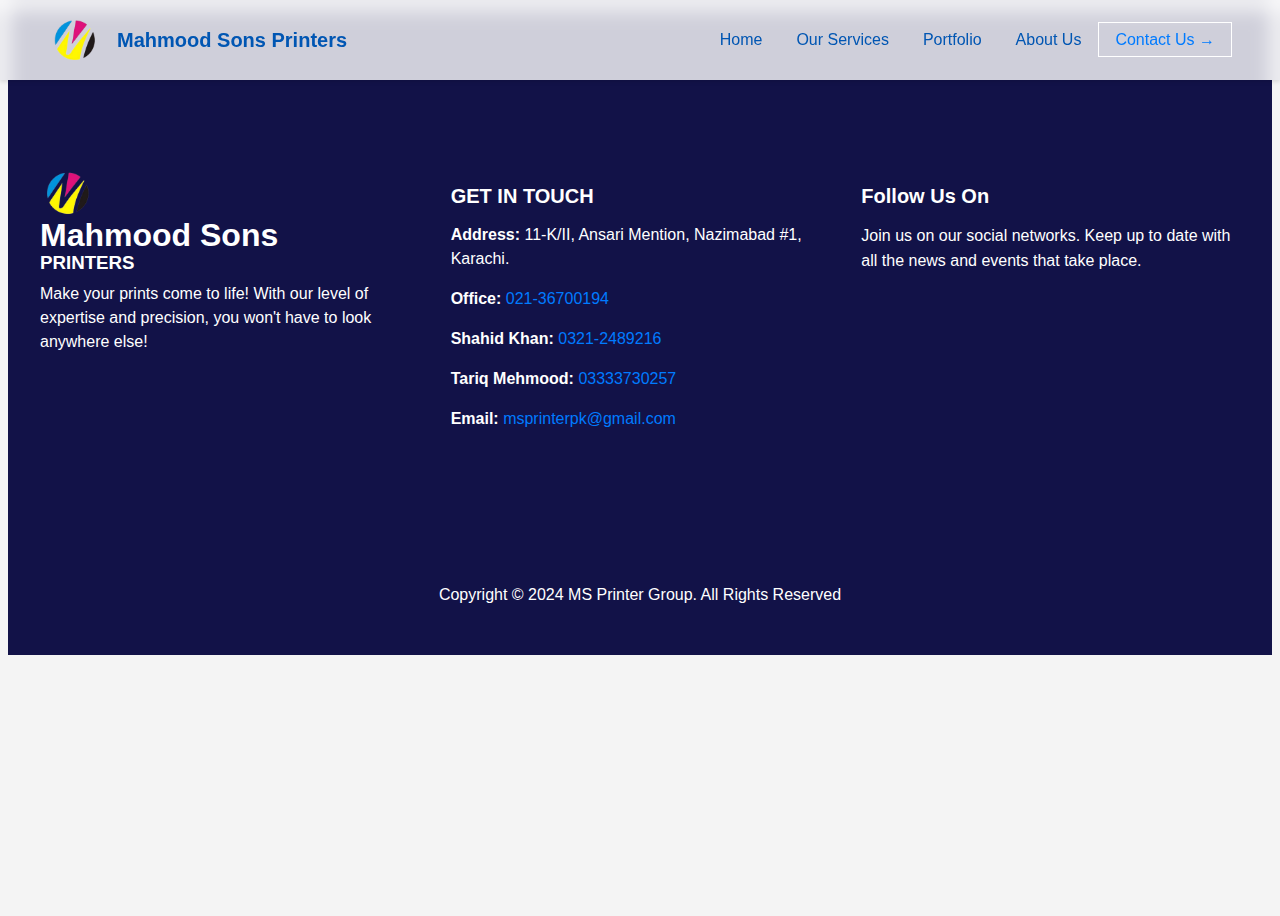
<file: pages/services.html>
<!DOCTYPE html>
<html lang="en">
  <head>
    <meta charset="UTF-8" />
    <meta name="viewport" content="width=device-width, initial-scale=1.0" />
    <title>Document</title>
    <link rel="stylesheet" href="/assets/styles/global.css" />
  </head>
  <body>
    <div class="container">
      <header>
        <nav class="nav">
          <div class="logo">
            <img src="/assets/media/MS LOGO.png" alt="Ms printers Logo" />
            <a href="#" class="nav_logo">Mahmood Sons Printers</a>
          </div>
          <ul>
            <li class="nav-item"><a href="index.html">Home</a></li>
            <li class="nav-item"><a href="#">Our Services</a></li>
            <li class="nav-item"><a href="portfolio.html">Portfolio</a></li>
            <li class="nav-item"><a href="about-us.html">About Us</a></li>
            <li class="nav-item"><a href="contact-us.html" class="nav_btn">Contact Us &rarr;</a></li>
          </ul>
        </nav>
      </header>

      <footer class="footer">
        <div class="footer-container">
          <div class="footer-left">
            <div class="footer-logo">
              <img src="/assets/media/MS LOGO.png" alt="Mehmood Sons Printers Logo" />
              <h1>Mahmood Sons</h1>
              <h3>PRINTERS</h3>
              <p>
                Make your prints come to life! With our level of expertise and precision, you won't have to look
                anywhere else!
              </p>
            </div>
          </div>

          <div class="footer-middle">
            <h2>GET IN TOUCH</h2>
            <p><strong>Address:</strong> 11-K/II, Ansari Mention, Nazimabad #1, Karachi.</p>
            <p><strong>Office:</strong> <a href="tel: +92136700194"> 021-36700194</a></p>
            <p><strong>Shahid Khan:</strong> <a href="tel: +923212489216"> 0321-2489216</a></p>
            <p><strong>Tariq Mehmood:</strong> <a href="tel: +923333730257"> 03333730257</a></p>
            <p><strong>Email:</strong> <a href="mailto: msprinterpk@gmail.com"> msprinterpk@gmail.com</a></p>
          </div>

          <div class="footer-right">
            <h2>Follow Us On</h2>
            <p>Join us on our social networks. Keep up to date with all the news and events that take place.</p>
            <div class="footer-social">
              <a href="https://www.facebook.com/share/nZMCRHoySrVvuB1L/" target="_blank"
                ><i class="fa-brands fa-facebook-f"></i
              ></a>
              <a href="httpshttps://www.linkedin.com/company/mahmood-sons-printers/" target="_blank"
                ><i class="fa-brands fa-linkedin-in"></i
              ></a>
              <a href="https://www.instagram.com/ms_printer?igsh=b2hhN3p5c2xoMWdl" target="_blank"
                ><i class="fa-brands fa-instagram"></i
              ></a>
            </div>
          </div>
        </div>

        <div class="footer-bottom">
          <p>Copyright &copy; 2024 MS Printer Group. All Rights Reserved</p>
        </div>
      </footer>
    </div>
  </body>
</html>
</file>
<file: Css/style.css>
:root {
    --primary-color: #007bff;
    --secondary-color: #0056b3;
    --text-color: #333;
    --white-color: #ffffff;
    --background-color: #f4f4f4;
    --font-family: 'Arial', sans-serif;
    --font-large: 3rem; 
    --font-medium: 1.25rem;
    --font-small: 1rem; 
    --shadow-color: rgba(0, 0, 0, 0.1);
    --font-weight: bold;
    --button-color: #3b82f6; 
    --footer-color: rgb(18, 18, 72);
    --bg-light: rgba(0, 0, 0, 0.4);
    --bg-dark: rgba(0, 0, 0, 0.8);
}

* {
    margin: 0;
    padding: 0;
    box-sizing: border-box;
    font-family: var(--font-family);
}

html {
    scroll-behavior: smooth;
}

body {
    background-color: var(--background-color);
}

.container {
    width: 100%;
}

header {
    background-color: var(--white-color);
    box-shadow: 0 2px 4px rgba(0, 0, 0, 0.1);
    position: fixed;
    width: 100%;
    z-index: 100;
    top: 0;
    left: 0;
}

nav {
    display: flex;
    justify-content: space-between;
    align-items: center;
    max-width: 1200px;
    margin: 0 auto;
    padding: 0.5em;
}

.nav .logo {
    display: flex;
    align-items: center;
}

.nav .logo img {
    height: 3em;
    margin-right: 0.9em;
}

.nav .nav_logo {
    font-size: var(--font-medium);
    font-weight: var(--font-weight);
    color: var(--secondary-color);
    text-decoration: none;
}

.nav ul {
    list-style: none;
    display: flex;
    gap: 1.5em;
}

.nav ul li a {
    text-decoration: none;
    color: var(--secondary-color);
    font-size: var(--font-small);
    transition: color 0.3s ease, transform 0.3s ease;
}

.nav ul li a:hover {
    color: var(--white-color);
    background-color: var(--secondary-color);
    padding: 0.5em 0.8em;
    border: 1px solid var(--background-color);
    box-shadow: var(--shadow-color);
    transform: scale(1.1);
}

.nav .nav_btn {
    padding: 10px 20px;
    border: 1px solid var(--white-color);
    color: var(--secondary-color);
    transition: background-color 0.3s ease, color 0.3s ease;
}

.nav .nav_btn:hover {
    background-color: var(--secondary-color);
    color: var(--white-color);
}
/* media query */
@media screen and (min-width: 1440px) {
    .nav {
        display: flex;
        justify-content: space-between;
        align-items: center;
        max-width: 1200px;
        margin: 0 auto;
        padding: 0.5em;
    }

    .nav .logo {
        display: flex;
        align-items: center;
    }

    .nav .logo img {
        height: 3em;
        margin-right: 0.9em;
    }

    .nav .nav_logo {
        font-size: var(--font-medium);
        font-weight: var(--font-weight);
        color: var(--secondary-color);
        text-decoration: none;
    }

    .nav ul {
        list-style: none;
        display: flex;
        gap: 1.5em;
    }

    .nav ul li a {
        text-decoration: none;
        color: var(--secondary-color);
        font-size: var(--font-small);
        transition: color 0.3s ease, transform 0.3s ease;
    }

    .nav ul li a:hover {
        color: var(--white-color);
        background-color: var(--secondary-color);
        padding: 0.5em 0.8em;
        border: 1px solid var(--background-color);
        box-shadow: var(--shadow-color);
        transform: scale(1.1);
    }

    .nav .nav_btn {
        padding: 10px 20px;
        border: 1px solid var(--white-color);
        color: var(--secondary-color);
        transition: background-color 0.3s ease, color 0.3s ease;
    }

    .nav .nav_btn:hover {
        background-color: var(--secondary-color);
        color: var(--white-color);
    }
}

/* background section */
.background {
    position: relative;
    width: 100%;
    height: 100vh;
    overflow: hidden;
    display: flex;
    justify-content: center;
    align-items: center;
    background-color: var(--primary-color);
}

.background-video {
    position: absolute;
    top: 0;
    left: 0;
    width: 100%;
    height: 100%;
    opacity: 0.8; 
}

.video-background {
    width: 100%;
    height: 100%;
    object-fit: cover;
}

.background-content {
    position: relative;
    color: var(--text-color);
    text-align: center;
    padding: 3rem;
    background: var(--bg-dark); 
    border-radius: 0.5rem;
    animation: slideIn 1.5s ease forwards;
    box-shadow: 0 8px 16px rgba(0, 0, 0, 0.3); 
    transition: background-color 0.3s ease; 
}

.background-content:hover {
        background-color: var(--bg-dark);
        box-shadow: 0 8px 16px rgba(0, 0, 0, 0.5); 
    }

@keyframes slideIn {
    0% {
        opacity: 0;
        transform: translateY(20px);
    }
    100% {
        opacity: 1;
        transform: translateY(0);
    }
}

/* Media Query */
@media (max-width: 1440px) {
    .background {
        padding: 2em; 
    }

    .background-content {
        padding: 2.5em;
        border-radius: 0.4rem; 
        box-shadow: 0 6px 12px rgba(0, 0, 0, 0.2); 
    }

    .background-content h2 {
        font-size: 2.2em; 
    }

    .background-content p {
        font-size: 1.2em; 
    }
}


/* intro styling */
.background-content h2 {
    font-size:var(--font-large);
    font-weight:var(--font-weight);
    margin-bottom: 0.5rem;
    line-height: 1.3;
    color: var(--white-color);
}

.background-content h2 span {
    display: block; 
    font-size: var(--font-large);
    font-weight: var(--font-weight);
    color: var(--primary-color);
    margin-top: 0.5rem;
    text-shadow: 2px 2px 4px var(--text-color);
}

.background-content p {
    font-size: 1.3rem;
    color: var(--white-color);
    margin-bottom: 2.5rem;
    opacity: 0.9;
    
}

.explore-buttons {
    display: flex;
    gap: 2rem;
    justify-content: center;
    margin-top: 1.5rem;
}

.explore-buttons button {
    padding: 0.8rem 2.5rem;
    font-size: 1.1rem;
    font-weight: bold;
    text-transform: uppercase;
    border: none;
    background-color: var(--button-color);
    color: var(--white-color);
    cursor: pointer;
    transition: background-color 0.3s ease, transform 0.3s ease;
    border-radius: 0.5rem;
    box-shadow: 0 4px 8px rgba(0, 0, 0, 0.15); 
}

.explore-buttons button:hover {
    background-color: var(--secondary-color);
    transform: scale(1.05);
}

/* Media query) */
@media (max-width: 1440px) {
    .background-content h2 {
        font-size: 2.5em; 
        margin-bottom: 0.4em; 
    }

    .background-content h2 span {
        font-size: 2em; 
        margin-top: 0.4em; 
    }

    .background-content p {
        font-size: 1.2em; 
        margin-bottom: 2em; 
    }

    .explore-buttons {
        flex-direction: column; 
        gap: 1.5em; 
    }

    .explore-buttons button {
        padding: 0.7em 2em; 
        font-size: 1em; 
    }
}

/* Services Section */
.services {
    display: flex;
    justify-content: center;
    padding: 5vw;
}

.content-container {
    display: flex;
    justify-content: space-between;
    width: 90%;
    max-width: 1200px;
    flex-wrap: wrap;
}

.text-content {
    width: 100%;
    max-width: 50%;
    padding-right: 3vw;
}

.text-content h2 {
    font-size: 2.5rem;
    font-weight: bold;
    margin-bottom: 1rem;
}

.text-content p {
    font-size: 1.1rem;
    margin-bottom: 1.5rem;
    line-height: 1.6;
}

.service-choose {
    display: flex;
    justify-content: space-between;
    margin-top: 1rem;
}

.service-choose div {
    width: 48%;
}

.service-choose h4 {
    font-size: 1.3rem;
    font-weight: bold;
}

.service-choose p {
    font-size: 1.1rem;
    line-height: 1.5;
}

.action-buttons {
    margin-top: 2rem;
}

.action-buttons .learn-more {
    padding: 0.8rem 1.5rem;
    margin-right: 1rem;
    font-size: 1rem;
    border: 2px solid var(--primary-color);
    background-color: var(--white-color);
    color: var(--primary-color);
    cursor: pointer;
    transition: all 0.3s ease;
}

.action-buttons .learn-more:hover {
    background-color: var(--secondary-color);
    color: var(--white-color);
}

.image-content {
    width: 100%;
    max-width: 50%;
    display: flex;
    align-items: center;
    justify-content: center;
    padding-left: 3vw;
}

.image-content img {
    width: 100%;
    height: auto;
    object-fit: cover;
    border: 1px solid #ccc;
    max-height: 500px;
    transition: transform 0.3s ease, box-shadow 0.3s ease;
}

.image-content img:hover {
    transform: scale(1.05);
    box-shadow: 0 4px 8px rgba(0, 0, 0, 0.2);
}

/* Media Query*/
@media (max-width: 1440px) {
    .services {
        padding: 4vw; 
    }

     .content-container {
        width: 95%; 
    }

    .text-content {
        max-width: 100%; 
        padding-right: 0;
    } 

    .text-content h2 {
        font-size: 2.2rem; 
    }

    .text-content p {
        font-size: 1rem; 
    } */

    .service-choose {
        flex-direction: column; 
    }

    .service-choose div {
        width: 100%; 
        margin-bottom: 1rem; 
    }

    .service-choose h4 {
        font-size: 1.2rem; 
    }

    .image-content {
        max-width: 100%; 
        padding-left: 0;
    }

    .action-buttons .learn-more {
        width: 100%; 
        margin-right: 0; 
        margin-top: 1rem; 
    }
} 


/* Printing Section */
.printing {
    padding: 2em 4em;
    width: 100%;
    background-color: var(--white-color);
}

.printing-range h2 {
    font-size: 3rem;
    text-align: center; 
    margin-bottom: 2rem;
    font-weight: bold;
}
.printing-range span{
    display: block;
}
/* Flexbox for the services */
.printing-services {
    display: flex;
    justify-content: space-between;
    width: 90%;
    margin: 1.5em auto;
    gap: 1.5rem;
}

.printing-needs, .printing-options, .print-project {
    flex: 1;
    padding: 2rem;
    border: 1px solid #ddd; 
    border-radius: 8px;
    box-shadow: 0 4px 8px rgba(0, 0, 0, 0.1); 
    transition: transform 0.3s ease, box-shadow 0.3s ease;
    background-color: #fff;
    text-align: center;
}

.printing-needs:hover, .printing-options:hover, .print-project:hover {
    transform: translateY(-5px); 
    box-shadow: 0 6px 12px rgba(0, 0, 0, 0.15); 
}

.printing-needs h3, .printing-options h3, .print-project h3 {
    text-transform: capitalize;
    font-size: 1.2rem;
    margin-top: 1rem;
    margin-bottom: 1rem;
}

.printing-needs p, .printing-options p, .print-project p {
    font-size: 1rem;
    margin-bottom: 1.5rem;
    line-height: 1.5;
}

.printing-needs a, .printing-options a, .print-project a {
    font-size: 1rem;
    text-decoration: none;
    color: var(--primary-color);
    font-weight: bold;
    display: inline-block;
    margin-top: 1rem;
    padding: 0.5rem 1rem;
    border: 1px solid var(--secondary-color);
    border-radius: 4px;
    transition: background-color 0.3s ease, color 0.3s ease;
}

.printing-needs a:hover, .printing-options a:hover, .print-project a:hover {
    background-color: var(--secondary-color);
    color: var(--white-color);
}

.printing-needs i, .printing-options i, .print-project i {
    font-size: 2.5rem;
    margin-bottom: 1rem;
    color: var(--primary-color);
}
.reveal {
    opacity: 0;
    transform: translateY(100px);
    transition: opacity 0.6s ease, transform 0.6s ease;
}

.reveal.active {
    opacity: 1;
    transform: translateY(0);
}

@keyframes fadeInUp {
    0% {
        opacity: 0;
        transform: translateY(50px);
    }
    100% {
        opacity: 1;
        transform: translateY(0);
    }
}

/* Media Query  */
@media (max-width: 1440px) {
    .printing {
        padding: 2em 3em; 
    }

     .printing-range h2 {
        font-size: 2.5rem; 
    }

     .printing-services {
        flex-direction: column; 
        width: 95%; 
    }

     .printing-needs, .printing-options, .print-project {
        margin-bottom: 1.5rem; 
        width: 100%;
    }

    .printing-needs h3, .printing-options h3, .print-project h3 {
        font-size: 1.5rem; 
    }

    .printing-needs p, .printing-options p, .print-project p {
        font-size: 0.9rem; 
    }

    .printing-needs a, .printing-options a, .print-project a {
        font-size: 0.9rem; 
        padding: 0.4rem 0.8rem; 
    }

    .printing-needs i, .printing-options i, .print-project i {
        font-size: 2rem; 
    } 
} 

/* Content Wrapper Section Styling */
.content-wrapper {
    display: flex;
    justify-content: space-between;
    align-items: center;
    padding: 4vw;
    margin-top: 2rem;
    gap: 2rem;
}

.image-section {
    width: 40%; 
    display: flex;
    justify-content: center;
    align-items: center;
}

.image-section img {
    width: 100%;
    max-height: 35vh;
    object-fit: cover;
    border-radius: 0.5rem;
    box-shadow: 0 4px 10px rgba(0, 0, 0, 0.1);
    transition: transform 0.3s ease;
}

.image-section img:hover {
    transform: scale(1.05); 
}

.text-section {
    width: 55%;
    padding-left: 2rem;
    display: flex;
    flex-direction: column;
    justify-content: center;
}

.text-section h1 {
    font-size: 2rem;
    font-weight: bold;
    margin-bottom: 1rem;
    color: var(--text-color);
}

.text-section p {
    font-size: 1.1rem;
    line-height: 1.6;
    margin-bottom: 1.5rem;
    color: var(--text-color);
}

.text-section ul {
    list-style: none;
    padding-left: 0;
}

.text-section ul li {
    font-size: 1rem;
    margin-bottom: 0.8rem;
    display: flex;
    align-items: center;
    color: var(--text-color);
}

.text-section ul li:before {
    content: "\f058"; 
    font-family: "Font Awesome 5 Free";
    font-weight: 900;
    color: var(--primary-color);
    margin-right: 0.8rem;
    font-size: 1.2rem;
}

/* Media Query  */
@media (max-width: 1440px) {
    .image-section {
        width: 100%; 
        max-height: 30vh; 
    }

    .text-section {
        width: 100%; 
        padding-left: 0; 
    }

    .text-section h1 {
        font-size: 1.8rem; 
    }

    .text-section p {
        font-size: 1rem; 
    }

    .text-section ul li {
        font-size: 0.9rem; 
    }

    .text-section ul li:before {
        font-size: 1rem; 
    }
}

/* Logo Slider Section */
.logo-slider {
    background-color:var(--background-color); 
    padding: 2rem 0;
    display: flex;
    justify-content: center;
    align-items: center;
    overflow: hidden; 
}

.logo-container {
    display: flex;
    justify-content: space-between;
    animation: slide 15s linear infinite;
}

.logo {
    flex-shrink: 0;
    margin: 0 2rem;
}

.logo img {
    max-height: 80px;
    width: auto;
    filter: brightness(100%);
    transition: filter 0.3s ease;
}

.logo img:hover {
    filter: brightness(150%); 
}

/* animation */
@keyframes slide {
    0% {
        transform: translateX(100%);
    }
    100% {
        transform: translateX(-100%);
    }
}

/* Responsive adjustments */
@media (max-width: 768px) {
    .logo-container {
        justify-content: center;
    }

    .logo img {
        max-height: 60px;
    }

    .logo {
        margin: 0 1rem;
    }
}

/* Media query */
@media (max-width: 1440px) {
    .logo-slider {
        padding: 2vw 0; 
    }

    .logo-container {
        animation: slide 10s linear infinite; 
    }

    .logo {
        margin: 0 1.5rem; 
    }

    .logo img {
        max-height: 70px; 
    }
}


footer {
    background-color: var(--footer-color);
    color: var(--white-color);
    padding: 2rem 0;
}
/* footer-container */
.footer-container {
    display: flex;
    justify-content: space-between;
    align-items: flex-start;
    max-width: 1280px;
    margin: 0 auto;
    padding: 8em 2rem;
}

/* footer logo */
.footer-left {
    flex: 1;
    text-align: left;
    
}

.footer-logo img {
    height: 50px;
}

.footer-logo h1,
.footer-logo h3 {
    margin: 0;
    color: var(--white-color);
}

.footer-logo p {
    margin-top: 0.5rem;
}

/*media */
@media (max-width: 1440px) {
    .footer-container {
        padding: 5vw 2rem; 
    }

    .footer-logo img {
        height: 40px;/
    }

    .footer-logo h1 {
        font-size: 2rem; 
    }

    .footer-logo h3 {
        font-size: 1.5rem;
    }

    .footer-logo p {
        font-size: 0.9rem; 
    }
}


/* Contact Info */
.footer-middle {
    flex: 1;
    margin-left: 2rem;
}

.footer-middle h2 {
    margin-bottom: 1rem;
    font-size: var(--font-medium);
    color: var(--white-color);
}

.footer-middle a {
    text-decoration: none;
    color: var(--primary-color);
}

.footer-middle p {
    margin-bottom: 0.5rem;
    font-size: var(--font-small);
}

/*media query*/
@media (max-width: 1440px) {
    .footer-middle {
        margin-left: 1rem; 
    }

    .footer-middle h2 {
        font-size: 1.8rem; 
    }

    .footer-middle a {
        font-size: 1rem; 
    }

    .footer-middle p {
        font-size: 0.9rem;
    }
}


/* Footer Right */
.footer-right {
    flex: 1;
    margin-left: 2rem;
    text-align: left;
    color: var(--white-color);

}

.footer-right h2 {
    margin-bottom: 1rem;
    font-size: var(--font-medium);
    color: var(--white-color);
    
}

.footer-right p {
    margin-bottom: 0.5rem;
    font-size: var(--font-small);
    line-height: 1.6;
    
}

/* media queries*/
@media (max-width: 1440px) {
    .footer-right {
        margin-left: 1rem; 
    }

    .footer-right h2 {
        font-size: 1.8rem; 
    }

    .footer-right p {
        font-size: 1rem; 
    }
}


/* Social Media Links */
.footer-social {
    margin-top: 1rem;
    display: flex;
    justify-content: flex-start;
}

.footer-social a {
    margin-right: 15px;
    color: var(--white-color);
    font-size: 1.5rem;
    transition: color 0.3s;
}

.footer-social a:hover {
    color: var(--secondary-color);
}
.footer-bottom {
    background-color: var(--footer-color);
    text-align: center;
    padding: 1rem 0;
}

.footer-bottom p {
    margin: 0;
    color: var(--white-color);
}

/* media queries */
 @media (max-width: 1440px) {
    .footer-social a {
        font-size: 1.3rem; 
        margin-right: 1rem; 
    }

    .footer-bottom {
        padding: 1rem 1.5rem; 
    }

    .footer-bottom p {
        font-size: 0.9rem; 
    }
} 

/* about us  */

.about-cover {
    width: 100%;
    height: 60vh;
    background-size: cover; 
    background-position: center;
    display: flex;
    align-items: center;
    justify-content: center; 
    color: var(--text-color);
    padding-top: 5rem;
    text-align: center;
}


.about-content {
    display: flex;
    flex-direction: column;
    align-items: center;
}

.about-content h2 {
    color: var(--secondary-color);
    font-size: var(--font-large);
    margin-bottom: 2rem;
}

.svg-wrapper {
    display: flex;
    justify-content: center;
    width: 100%; 
}

svg {
    max-width: 100%;
    height: auto;
}

.about-content p {
    font-size: var(--font-medium);
    text-align: center;
    max-width: 800px; 
    margin: 0 auto;
    margin-bottom: 1em;
    line-height: 1.6;
}
/* about content media query */
@media (min-width: 1440px) {
    .about-cover {
        height: 70vh; 
        padding-top: 6rem;
    }

    .about-content h2 {
        font-size: 2.5em; 
        margin-bottom: 3rem;
    }

    .about-content p {
        font-size: 1.2em; 
        max-width: 900px;
        margin-bottom: 1.5em;
    }

    svg {
        max-width: 70%; 
    }
}



/* accordian */
.accordion {
    width: 100%;
    max-width: 80%;
    margin: 2em auto;
}

.Faq{
    text-align: center;
    color: var(--secondary-color);
    font-size: var(--font-large);
    margin-bottom: 2rem;
}

.accordion-item {
    margin-bottom: 0.7em; 
    border-radius: 0.5em;
}

.accordion-header {
    background-color: var(--footer-color);
    color: var(--white-color);
    padding: 1em;
    cursor: pointer;
    margin: 0;
    border-radius: 0.5em;
    
}

.accordion-header:hover{
    background-color: var(--secondary-color);
}

.accordion-content {
    display: none;
    padding: 1em;
    border-top: 1px solid var(--footer-color);
    border-top: none;
    background-color: var(--white-color);
}

/* Media Query */
@media (min-width: 1440px) {
            .accordion {
                max-width: 50%; 
            }

            .accordion-header {
                font-size: var(--font-medium); 
            }

            .accordion-content {
                font-size: var(--font-small); 
            }
        }


/* who are we */
.who-we-are {
    display: flex;
    align-items: center;
    background-color: var(--footer-color);
    color: var(--white-color);
    padding: 3rem; 
}

.who-we-are-content {
    flex: 1;
    margin-right: 2rem;
}

.who-we-are-content h2 {
    font-size: var(--font-large);
    margin-bottom: 1rem;
}

.who-we-are-content p {
    font-size: var(--font-medium);
    line-height: 1.6;
}

.who-we-are-video {
    flex: 1;
    max-width: 50%;
}

.who-we-are-video video {
    width: 100%;
    border-radius: 8px;
}

/* Media Query */
@media (min-width: 1440px) {
    .who-we-are {
        padding: 4rem; 
        gap: 3rem;
    }

    .who-we-are-content h2 {
        font-size: 2.5em; 
    }

    .who-we-are-content p {
        font-size: 1.2em; 
    }

    .who-we-are-video {
        max-width: 60%; 
    }
}


/* our team */
.our-team {
    background-color: var(--white-color);
    padding: 3rem;
    text-align: center;
}

.team h2 {
    text-align: center;
    color: var(--secondary-color);
    font-size: var(--font-large);
    margin-bottom: 2rem;
}

.team-container {
    display: flex;
    justify-content: space-around;
    flex-wrap: wrap;
}

.team-member {
    background-color: var(--background-color);
    border-radius: 0.5rem;
    padding: 1rem;
    width: 20%; 
    margin: 1rem; 
    box-shadow: 0 0.25rem 0.5rem var(--text-color);
    transition: transform 0.3s;
}

.team-member:hover {
    transform: scale(1.05);
}

.team-image {
    width: 100%;
    border-radius: 0.5rem;
    height: auto;
}

.team-member h3 {
    margin: 0.5rem 0; 
    font-size: var(--font-medium); 
}

.team-member p {
    margin: 0; 
    font-size: var(--font-small);
}

/* mediaquery*/
@media (min-width: 1440px) {
    .our-team {
        padding: 4rem;
    }

    .team-member {
        width: 18%; 
    }

    .our-team h2 {
        font-size: 2.5em;
    }

    .team-member h3 {
        font-size: 1.5em; 
    }

    .team-member p {
        font-size: 1.1em;
    }
}


/* reveal */
.reveal {
opacity: 0;
transform: translateY(100px);
transition: opacity 0.6s ease, transform 0.6s ease;
}

.reveal.active {
opacity: 1;
transform: translateY(0);
}

@keyframes fadeInUp {
0% {
opacity: 0;
transform: translateY(50px);
}
100% {
opacity: 1;
transform: translateY(0);
}
}

/* Media Query for reveal */
@media (min-width: 1440px) {
    .reveal {
        transform: translateY(8vh); 
    }

    .reveal.active {
        transition: opacity 0.8s ease, transform 0.8s ease;
    }
}

/* portfolio*/

.portfolio-cover {
    width: 100%;
    height: 60vh; 
    background-color: var(--footer-color);
    background-size: cover;
    background-position: center; 
    display: flex;
    align-items: center;
    justify-content: center;
    color: var(--text-color); 
    padding-top: 2rem;
    text-align: center;
}

.portfolio-content p {
    font-size: var(--font-medium); 
    color: var(--text-color);
    line-height: 1.6;
    max-width: 50rem;
    margin: 1rem auto;
    padding: 1rem;
    text-shadow: 0.1rem 0.1rem 0.3rem rgba(0, 0, 0, 0.5);
    border-radius: 0.625rem; 
    background-color: rgba(255, 255, 255, 0.8);
    box-shadow: 0 0.25rem 0.625rem rgba(0, 0, 0, 0.1);
}

.portfolio-content h1 {
    text-align: center;
    margin-bottom: 2.5rem;
    color:var(--white-color);
}

.portfolio-grid {
    margin: 0 auto;
    padding: 1rem; 
}


.grid-item {
    width: 30%;
    margin-bottom: 1rem;
    padding: 0.5rem;
    box-sizing: border-box;
    overflow: hidden;
}

.grid-item img {
    width: 100%;
    display: block;
    border-radius: 0.5rem;
    transition: transform 0.3s ease;
}

.grid-item img:hover {
    transform: scale(1.05);
}

/* Media Queries */
@media (max-width: 64em) { 
    .grid-item {
        width: 45%; 
    }
}

@media (max-width: 48em) { 
    .grid-item {
        width: 100%;
    }
}


/* OUR SERVICES */

/* slider */
.carousel {
    position: relative;
    width: 100%;
    max-width: 100vw;
    overflow: hidden;
    margin: 2rem auto;
}

.carousel-images {
    display: flex;
    transition: transform 0.5s ease;
    width: 100%;
}

.carousel-images img {
    width: 100%;
    height: 100vh;
    flex-shrink: 0;
}

.slide-btn {
    position: absolute;
    top: 50%;
    transform: translateY(-50%);
    background-color: rgba(255, 255, 255, 0.8);
    border: none;
    cursor: pointer;
    padding: 1em;
}

#prev {
    left: 1%;
}

#next {
    right: 1%;
}

/* services */
.our-services {
    width: 100%;
    padding: 2rem 0;
    background-color: var(--footer-color);
}

.services-heading {
    text-align: center;
    font-size: 2.5rem; 
    margin: 2rem 0; 
    color: var(--text-color); 
    font-family: 'Georgia', serif; 
}

.services-row {
    display: flex;
    justify-content: space-between;
    flex-wrap: wrap; 
    margin: 0 1rem; 
}

.service-container {
    flex: 1 1 calc(24% - 1rem); 
    margin: 0.5rem; 
    background: var(--background-color); 
    border-radius: 0.5rem;
    box-shadow: 0 2px 4px rgba(0, 0, 0, 0.5); 
    padding: 2rem; 
    height: auto;
    display: flex;
    flex-direction: column;
    justify-content: center;
    align-items: center;
    text-align: center;
    transition: background-color 0.3s; 
}

.service-container:hover {
    background: var(--bg-dark); 
}

.service-container:hover h2,
.service-container:hover p {
    color: var(--white-color); 
}

.service-container i {
    color: var(--primary-color); 
    margin-bottom: 1rem; 
    font-size: 2.5rem; 
}

.service-container h2 {
    font-size: 1.5rem; 
    margin: 0.5rem 0; 
    color: var(--text-color); 
    font-family: 'Georgia', serif; 
}

.service-container p {
    font-size: var(--font-small); 
    line-height: 1.5; 
    color: rgba(13, 13, 13, 0.8); 
    font-family: var(--font-family); 
}

/* machinery */
.machinery-section {
    background: var(--background-color); 
    color: var(--text-color); 
    padding: 2rem; 
    text-align: center; 
    border-radius: 0.5rem; 
    margin: 2rem 0; 
    box-shadow: 0 2px 4px var(--shadow-color); 
}

.machinery-section h2 {
    font-size: var(--font-large); 
    margin-bottom: 1rem; 
    text-transform: uppercase; 
    letter-spacing: 0.1rem; 
    color: var(--text-color); 
}

.machinery-section .services-row {
    display: flex; 
    justify-content: space-between; 
}

.machinery-section .service-container {
    background:  var(--footer-color); 
    margin: 1rem; 
    border-radius: 0.5rem; 
    padding: 2rem; 
    flex: 1 1 24%; 
    display: flex; 
    flex-direction: column; 
    justify-content: center; 
    align-items: center; 
    text-align: center; 
    transition: background-color 0.3s; 
    box-shadow: 0 2px 4px var(--shadow-color); 
}

.machinery-section .service-container h3 {
    font-size: var(--font-medium); 
    margin-bottom: 0.5rem; 
    color: var(--white-color); 
}

.machinery-section .service-container .specification {
    color: var(--white-color); 
    transition: color 0.3s; 
}

.machinery-section .service-container:hover {
    background: rgba(255, 255, 255, 0.2); 
}

.machinery-section .service-container:hover h3,
.machinery-section .service-container:hover .specification {
    color: black; 
}

@media (min-width: 1440px) {
    .machinery-section {
        padding: 5vw;
    }

    .machinery-section h2 {
        font-size: 2.5rem; /
    }

    .machinery-section .services-row {
        gap: 1.5%; 
    }

    .machinery-section .service-container {
        flex: 1 1 22%; 
        padding: 3rem; 
    }

    .machinery-section .service-container h3 {
        font-size: 1.75rem;
    }
}


/* clients */
.clients-section {
    background: var(--background-color); 
    color: var(--text-color); 
    padding: 2rem; 
    text-align: center; 
    border-radius: 0.5rem; 
    margin: 2rem 0; 
    box-shadow: 0 2px 4px var(--shadow-color); 
}

.clients-section h2 {
    font-size: 2rem; 
    margin-bottom: 1rem; 
    text-transform: uppercase; 
    letter-spacing: 0.1rem; 
}

.clients-section p {
    font-size: var(--font-medium); 
    margin-bottom: 2rem; 
    line-height: 1.6; 
}

.clients-logos {
    display: flex; 
    flex-wrap: wrap; 
    justify-content: center; 
}

.clients-logos img {
    width: 150px; 
    margin: 1rem; 
    transition: transform 0.3s; 
}

.clients-logos img:hover {
    transform: scale(1.05); 
}

/*media queries */
@media (min-width: 1440px) {
    .services-heading {
        font-size: 3rem; 
    }

    .service-container {
        flex: 1 1 calc(22% - 1rem); 
        padding: 3rem; 
    }

    .machinery-section .service-container {
        flex: 1 1 calc(20% - 1rem); 
        padding: 3rem; 
    }

    .clients-section h2 {
        font-size: 2.5rem; 
    }

    .clients-section p {
        font-size: 1.2rem; 
    }

    .clients-logos img {
        width: 200px; 
    }
}

/* contact */

#wrap {
    background-color: var(--secondary-color);
    margin-top: 4rem;
    height: 100vh;
}

.containerContact {
    display: flex;
    justify-content: space-between;
    align-items: stretch;
    gap: 1.5rem; 
    padding: 1.5rem; /* Reduced padding */
    background-color: var(--background-color);
    box-shadow: 0 4px 12px var(--shadow-color);
    border-radius: 10px;
    height: 100vh;
}

.left-section {
    flex: 1;
    display: flex;
    flex-direction: column;
    justify-content: center;
    height: 90vh;
}
.form-wrapper {
    background-color: var(--white-color);
    padding: 2rem;
    border-radius: 8px;
    box-shadow: 0 2px 8px var(--shadow-color);
    text-align: center;
    height: 100%;
}
.logoContact {
    width: 20%; 
    margin-bottom: 1rem;
}
.form-wrapper p {
    font-size: var(--font-medium);
    color: var(--text-color);
    margin-bottom: 1rem;
    font-weight: 600;
}


.form-content h2 {
    margin-bottom: 1.5rem;
    font-size: var(--font-large);
    color: var(--primary-color);
    font-weight: var(--font-weight);
}

.input-group {
    margin-bottom: 1rem;
}
.input-group input,
.input-group textarea {
    width: 100%;
    padding: 0.75rem;
    border: 1px solid #ccc;
    border-radius: 5px;
    font-size: var(--font-small);
    outline: none;
    font-family: var(--font-family);
}

.input-group input:focus,
.input-group textarea:focus {
    border-color: var(--primary-color);
    box-shadow: 0 0 8px var(--shadow-color);
}

.submit-btn {
    background-color: var(--button-color);
    color: var(--white-color);
    padding: 0.75rem 1.5rem;
    border: none;
    border-radius: 5px;
    font-size: var(--font-small);
    cursor: pointer;
    width: 100%;
    font-weight: var(--font-weight);
    transition: background-color 0.3s ease;
}
.submit-btn:hover {
    background-color: var(--secondary-color);
}

.right-section {
    flex: 1;
    display: flex;
    justify-content: center;
    align-items: center;
    height: 90vh;
}
.background-image {
    width: 100%;
    height: 100%;
    object-fit: cover;
    border-radius: 10px;
    box-shadow: 0 2px 8px var(--shadow-color);
}

/* Media Query*/
@media screen and (min-width: 1440px) {
    #wrap {
        padding: 3rem;
        margin-top: 5em;
    }

    .containerContact {
        gap: 2rem;
        padding: 2rem;
        height: 80vh;
    }

    .left-section {
        margin-left: 6em;
        height: 70vh;
    }

    .logoContact {
        width: 10%; 
        margin-bottom: 1rem;
    }

    .form-wrapper {
        padding: 2.5rem;
    }

    .form-content h2 {
        font-size: 2rem;
    }

    .input-group input,
    .input-group textarea {
        padding: 1rem;
    }

    .submit-btn {
        padding: 1rem 2rem;
        font-size: 1.1rem; 
    }

    .right-section {
        height: 70vh;
    }

    .background-image {
        border-radius: 1rem;
    }
}
</file>
<file: assets/styles/global.css>
:root {
    --primary-color: #007bff;
    --secondary-color: #0056b3;
    --text-color: #333;
    --white-color: #ffffff;
    --background-color: #f4f4f4;
    --font-family: "Arial", sans-serif;
    --font-large: 48px;
    --font-medium: 20px;
    --font-small: 16px;
    --shadow-color: rgba(0, 0, 0, 0.1);
    --font-weight: bold;
    --button-color: #3b82f6;
    /* Lighter blue for buttons */
    --footer-color: rgb(18, 18, 72);
    --bg-light: rgba(0, 0, 0, 0.4);
    /* Light background for content */
    --bg-dark: rgba(0, 0, 0, 0.7);

    /* blur background */
    --blur-background: blur(10px);

}

/* * {
    border: 1px solid red !important;
} */

/* Box sizing rules */
*,
*::before,
*::after {
    box-sizing: border-box;
}

/* Prevent font size inflation */
html {
    -moz-text-size-adjust: none;
    -webkit-text-size-adjust: none;
    text-size-adjust: none;
    scroll-behavior: smooth;
}


/* Remove list styles on ul, ol elements with a list role, which suggests default styling will be removed */
ul[role='list'],
ol[role='list'] {
    list-style: none;
}

/* Set core body defaults */
body {
    min-height: 100vh;
    line-height: 1.5;
    font-family: var(--font-family);
    background-color: var(--background-color);
}

/* Set shorter line heights on headings and interactive elements */
h1,
h2,
h3,
h4,
button,
input,
label {
    line-height: 1.1;
}

/* Balance text wrapping on headings */
h1,
h2,
h3,
h4 {
    text-wrap: balance;
}

/* A elements that don't have a class get default styles */
a:not([class]) {
    text-decoration-skip-ink: auto;
    color: currentColor;
}

/* Make images easier to work with */
img,
picture {
    max-width: 100%;
    display: block;
}

/* Inherit fonts for inputs and buttons */
input,
button,
textarea,
select {
    font-family: inherit;
    font-size: inherit;
}

/* Make sure textareas without a rows attribute are not tiny */
textarea:not([rows]) {
    min-height: 10em;
}

/* Anything that has been anchored to should have extra scroll margin */
:target {
    scroll-margin-block: 5ex;
}



.container {
    width: 100%;
}

header {
    background-color: rgba(255, 255, 255, 0.8);
    /* backdrop blur strong */
    backdrop-filter: blur(10px);
    box-shadow: 0 2px 4px rgba(0, 0, 0, 0.1);
    position: fixed;
    width: 100%;
    z-index: 100;
    height: 5rem;
    top: 0;
    left: 0;
    display: flex;
    justify-content: center;
    align-items: center;
}

nav {
    display: flex;
    justify-content: space-between;
    align-items: center;
    max-width: 1200px;
    width: 100%;
    margin: 0 auto;
    padding: 0.5em;
}

.nav .logo {
    display: flex;
    align-items: center;
}

.nav .logo img {
    height: 3em;
    margin-right: 0.9em;
}

.nav .nav_logo {
    font-size: var(--font-medium);
    font-weight: var(--font-weight);
    color: var(--secondary-color);
    text-decoration: none;
}

.nav ul {
    list-style: none;
    display: flex;
    align-items: center;
    justify-content: center;
    height: 100%;
}

.nav-item {
    height: 100%;
}

.nav-item a {
    text-decoration: none;
    color: var(--secondary-color);
    padding: 0.5em 1em;
    border: 1px solid transparent;
    font-size: var(--font-small);
    transition-property: color, background-color, border-color, text-decoration-color, fill, stroke;
    transition-timing-function: cubic-bezier(0.4, 0, 0.2, 1);
    transition-duration: 300ms;
}

.nav-item a:hover {
    color: var(--white-color);
    background-color: var(--secondary-color);
    border: 1px solid var(--background-color);
    box-shadow: var(--shadow-color);
    transform: scale(1.1);
}

.nav .nav_btn {
    border: 1px solid var(--white-color);
    color: var(--primary-color);
}

.nav-highlight a {
    background-color: var(--secondary-color);
    color: var(--white-color);
    transition-property: transform;
    transition-timing-function: cubic-bezier(0.4, 0, 0.2, 1);
    transition-duration: 150ms;
}

.nav-highlight a:hover {
    transform: scale(1.1);
}



/* ================================================================ */

.section-spacing {
    padding: 8em 0;
}

.content-container {
    display: flex;
    justify-content: space-between;
    width: 90%;
    max-width: 1200px;
    margin: 0 auto;
    flex-wrap: wrap;
}

/* ================================================================ */

/* Footer Styles */
.footer {
    background-color: var(--footer-color);
    /* Secondary color for footer */
    color: var(--white-color);
    /* White text color */
    padding: 2rem 0;
    /* Padding around footer */
}

/* Footer Container */
.footer-container {
    display: flex;
    /* Flexbox for layout */
    justify-content: space-between;
    /* Space out columns */
    align-items: flex-start;
    /* Align items to the top */
    max-width: 1280px;
    /* Max width */
    margin: 0 auto;
    /* Center the content */
    padding: 8em 2rem;
    /* Padding for content */
}

/* Footer Logo */
.footer-left {
    flex: 1;
    /* Flex to take space */
    text-align: left;
    /* Align text left */
}

.footer-logo img {
    height: 50px;
    /* Logo size */
}

.footer-logo h1,
.footer-logo h3 {
    margin: 0;
    /* Reset margin */
    color: var(--white-color);
    /* Text color */
}

.footer-logo p {
    margin-top: 0.5rem;
    /* Space above paragraph */
}

/* Contact Info */
.footer-middle {
    flex: 1;
    /* Flex to take space */
    margin-left: 2rem;
    /* Margin for spacing */
}

.footer-middle h2 {
    margin-bottom: 1rem;
    /* Space below header */
    font-size: var(--font-medium);
    /* Use medium font size */
    color: var(--white-color);
    /* White color for the header */
}

.footer-middle a {
    text-decoration: none;
    /* No underline */
    color: var(--primary-color);
    /* Primary color for links */
}

.footer-middle p {
    margin-bottom: 0.5rem;
    /* Space below each contact item */
    font-size: var(--font-small);
    /* Use small font size */
}

/* Footer Right */
.footer-right {
    flex: 1;
    /* Flex to take space */
    margin-left: 2rem;
    /* Margin for spacing */
    text-align: left;
    /* Align text to the left */
    color: var(--white-color);
    /* Set text color to white for contrast */
}

.footer-right h2 {
    margin-bottom: 1rem;
    /* Space below the header */
    font-size: var(--font-medium);
    /* Use medium font size */
    color: var(--white-color);
    /* White color for the header */
}

.footer-right p {
    margin-bottom: 0.5rem;
    /* Space below the paragraph */
    font-size: var(--font-small);
    /* Use small font size */
    line-height: 1.6;
    /* Increase line height for readability */
}

/* Social Media Links */
.footer-social {
    margin-top: 1rem;
    /* Space above social icons */
    display: flex;
    /* Flexbox for social icons */
    justify-content: flex-start;
    /* Align icons to the left */
}

.footer-social a {
    margin-right: 15px;
    /* Space between icons */
    color: var(--white-color);
    /* White color for icons */
    font-size: 1.5rem;
    /* Icon size */
    transition: color 0.3s;
    /* Transition for hover effect */
}

.footer-social a:hover {
    color: #ffd54f;
    /* Change color on hover */
}

/* Footer Bottom */
.footer-bottom {
    background-color: var(--footer-color);
    /* Use secondary color for footer bottom */
    text-align: center;
    /* Center the text */
    padding: 1rem 0;
    /* Padding for bottom */
}

.footer-bottom p {
    margin: 0;
    /* Reset margin */
    color: var(--white-color);
    /* White color for text */
}

/* Contact Form Section */
.contact-form {
    position: relative;
    display: flex;
    justify-content: center;
    align-items: center;
    height: 100vh;
    /* Full viewport height */
    overflow: hidden;
    /* Hide overflow for sliding effects */
}

/* Form Wrapper */
.form-wrapper {
    position: relative;
    width: 40%;
    /* Adjust width as needed */
    border: 2px solid var(--primary-color);
    /* Border around the form */
    padding: 20px;
    background-color: #ffffff;
    /* White background for form */
    box-shadow: 0 4px 8px rgba(0, 0, 0, 0.1);
    z-index: 2;
    /* Stay above sliding sections */
    transition: transform 0.3s ease;
}

/* Contact Form Section */
.contact-form {
    display: flex;
    /* Flexbox layout */
    height: 100vh;
    /* Full viewport height */
}

/* Background Image Section */
.image-background {
    flex: 1;
    /* Take up remaining space */
    background-image: url("/assets/media/your-background-image.jpg");
    /* Replace with your background image */
    background-size: cover;
    /* Cover the entire area */
    background-position: center;
    /* Center the image */
}

/* Form Background Section */
.form-background {
    flex: 0 0 400px;
    /* Fixed width for the form side */
    background-color: var(--primary-color);
    /* Solid blue color */
    display: flex;
    justify-content: center;
    align-items: center;
}

/* Form Wrapper */
.form-wrapper {
    background-color: #ffffff;
    /* White background for the form */
    padding: 2rem;
    /* Padding around the form */
    border-radius: 8px;
    /* Rounded corners */
    box-shadow: 0 4px 8px rgba(0, 0, 0, 0.1);
    /* Soft shadow */
    width: 100%;
    /* Full width */
    max-width: 350px;
    /* Max width for form */
}

/* Form Header */
.form-wrapper h2 {
    text-align: center;
    margin-bottom: 1.5rem;
    color: #333;
    /* Dark text color */
}

/* Input Group */
.input-group {
    margin-bottom: 1rem;
}

.input-group input,
.input-group textarea {
    width: 100%;
    /* Full width */
    padding: 10px;
    /* Padding inside inputs */
    border: 1px solid #ccc;
    /* Light border */
    border-radius: 5px;
    /* Rounded corners */
    font-size: 1rem;
    /* Font size */
}

/* Input Focus Effect */
.input-group input:focus,
.input-group textarea:focus {
    border-color: #3498db;
    /* Change border color on focus */
    outline: none;
    /* Remove default outline */
}

/* Submit Button */
.submit-btn {
    background-color: #3498db;
    /* Button color */
    color: white;
    /* Text color */
    padding: 10px 15px;
    /* Button padding */
    border: none;
    /* No border */
    border-radius: 5px;
    /* Rounded corners */
    cursor: pointer;
    /* Pointer cursor on hover */
    font-size: 1rem;
    /* Font size */
    width: 100%;
    /* Full width button */
    transition: background-color 0.3s;
    /* Transition for hover effect */
}

.submit-btn:hover {
    background-color: #2980b9;
    /* Darker button color on hover */
}

/* Image Slider */
.image-slider {
    position: relative;
    width: 100%;
    height: 100%;
    /* Full height */
    overflow: hidden;
    /* Hide overflow */
}

.image-slider .slide {
    display: none;
    /* Hide all slides by default */
}

.image-slider .slide img {
    width: 100%;
    /* Full width */
    height: auto;
    /* Maintain aspect ratio */
}

/* Initially show the first slide */
.image-slider .slide:nth-child(1) {
    display: block;
    /* Show first slide */
}

/* Responsive Design */
@media (max-width: 768px) {
    .contact-form {
        flex-direction: column;
        /* Stack the sections on small screens */
        height: auto;
        /* Adjust height */
    }

    .form-background {
        width: 100%;
        /* Full width on mobile */
        height: auto;
        /* Auto height */
    }

    .image-background {
        height: 200px;
        /* Fixed height for image background */
    }
}
</file>
